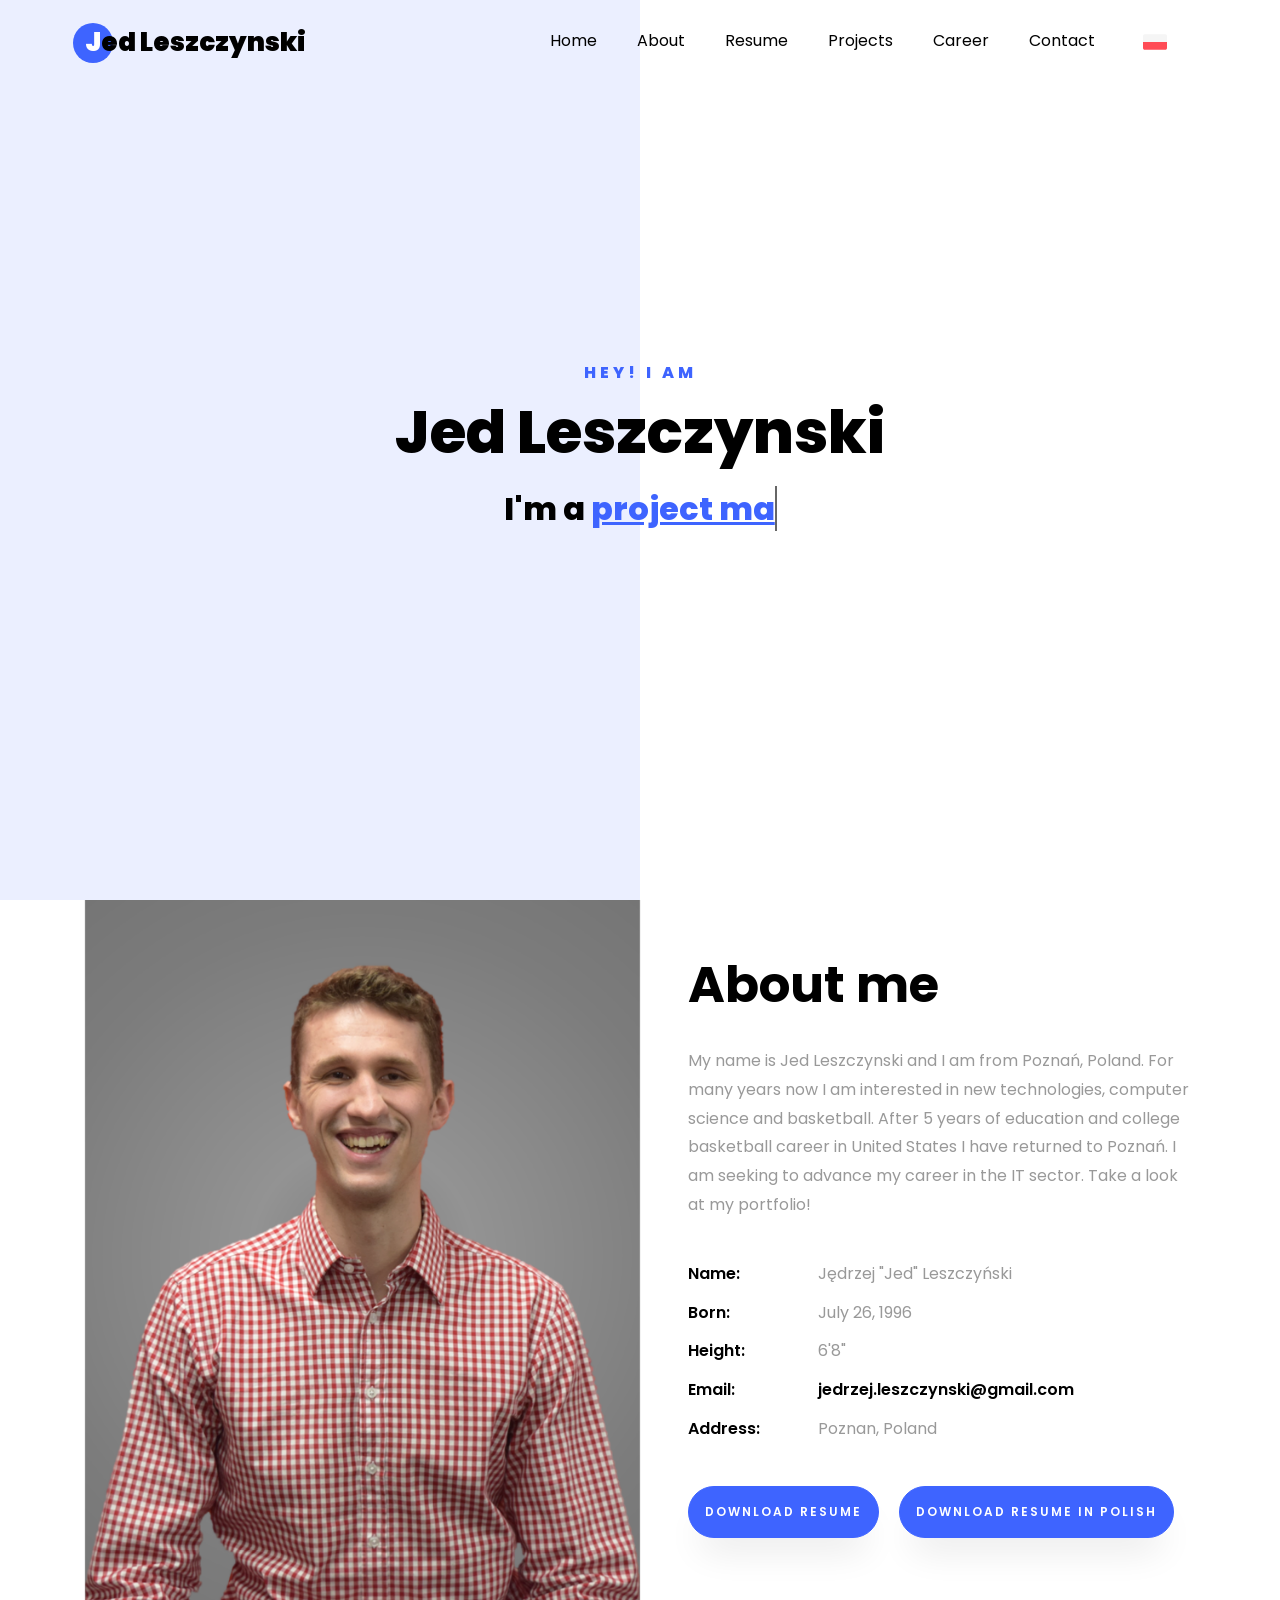
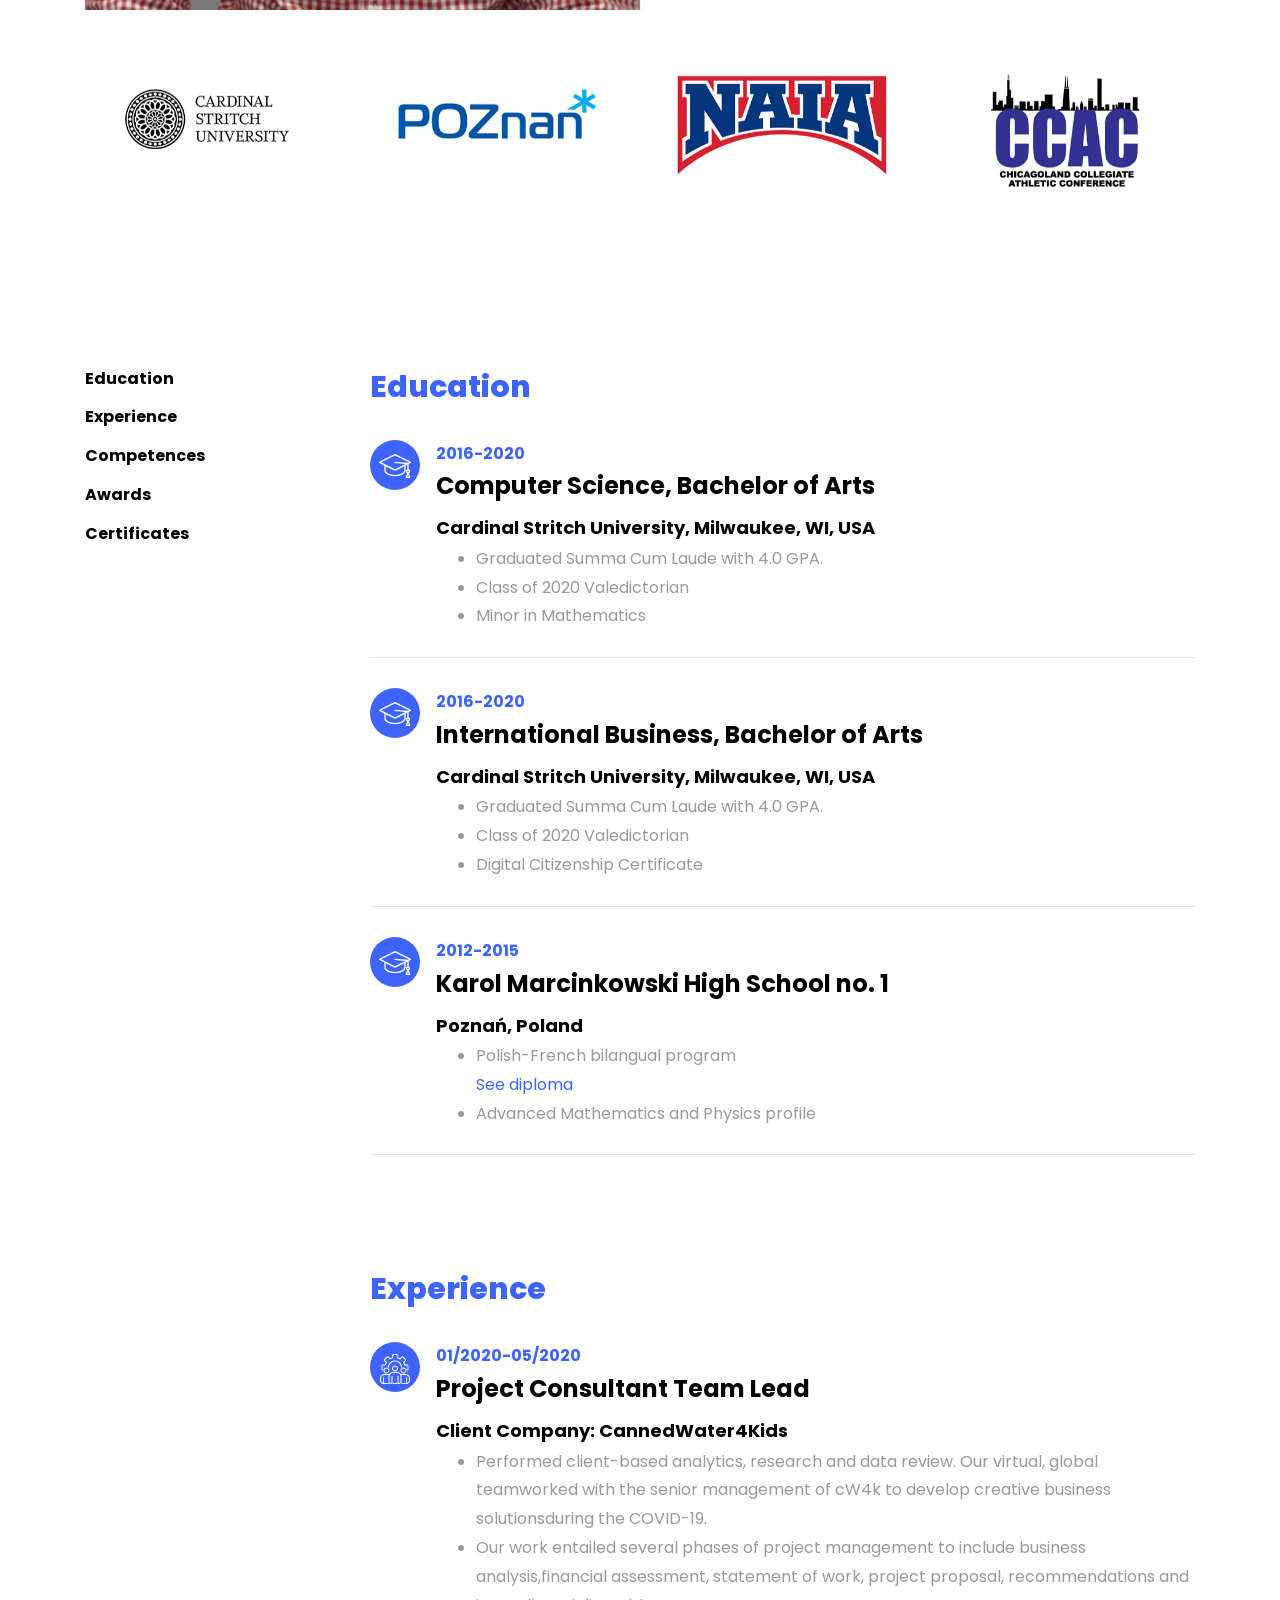
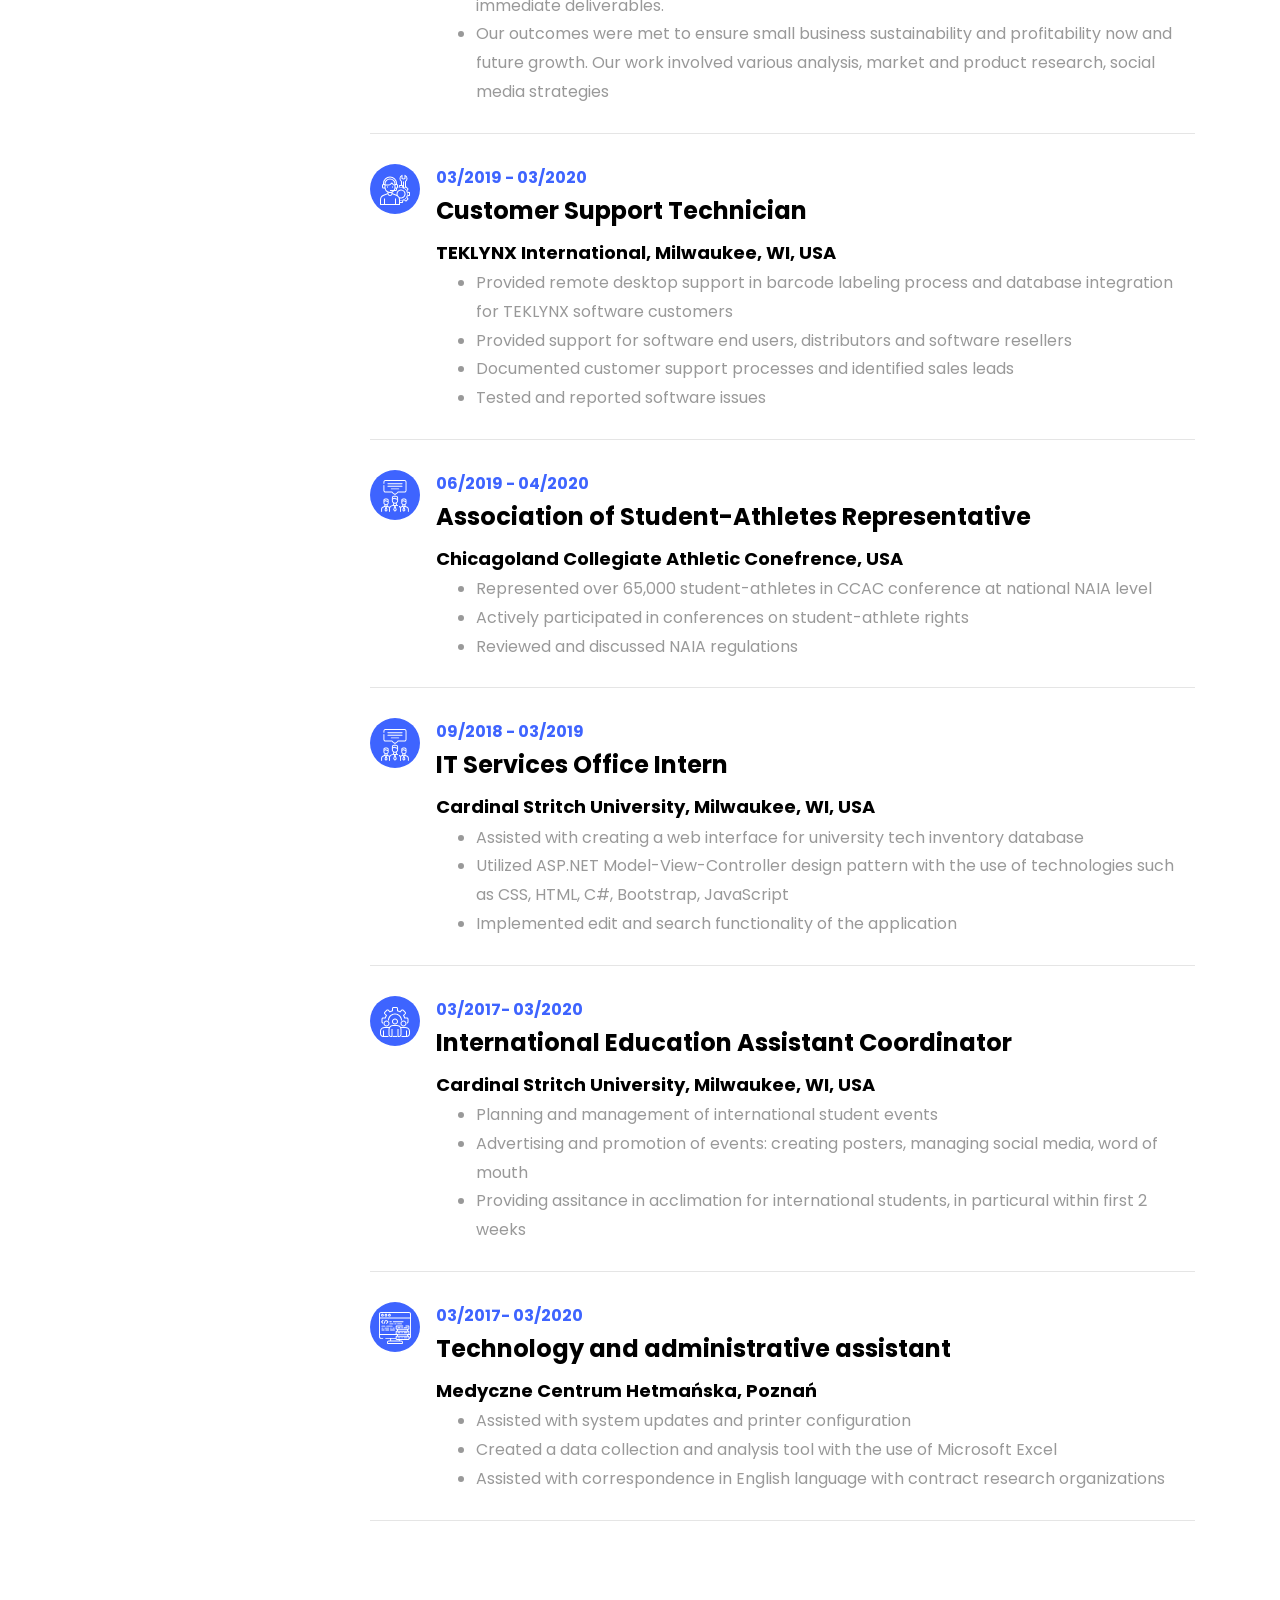
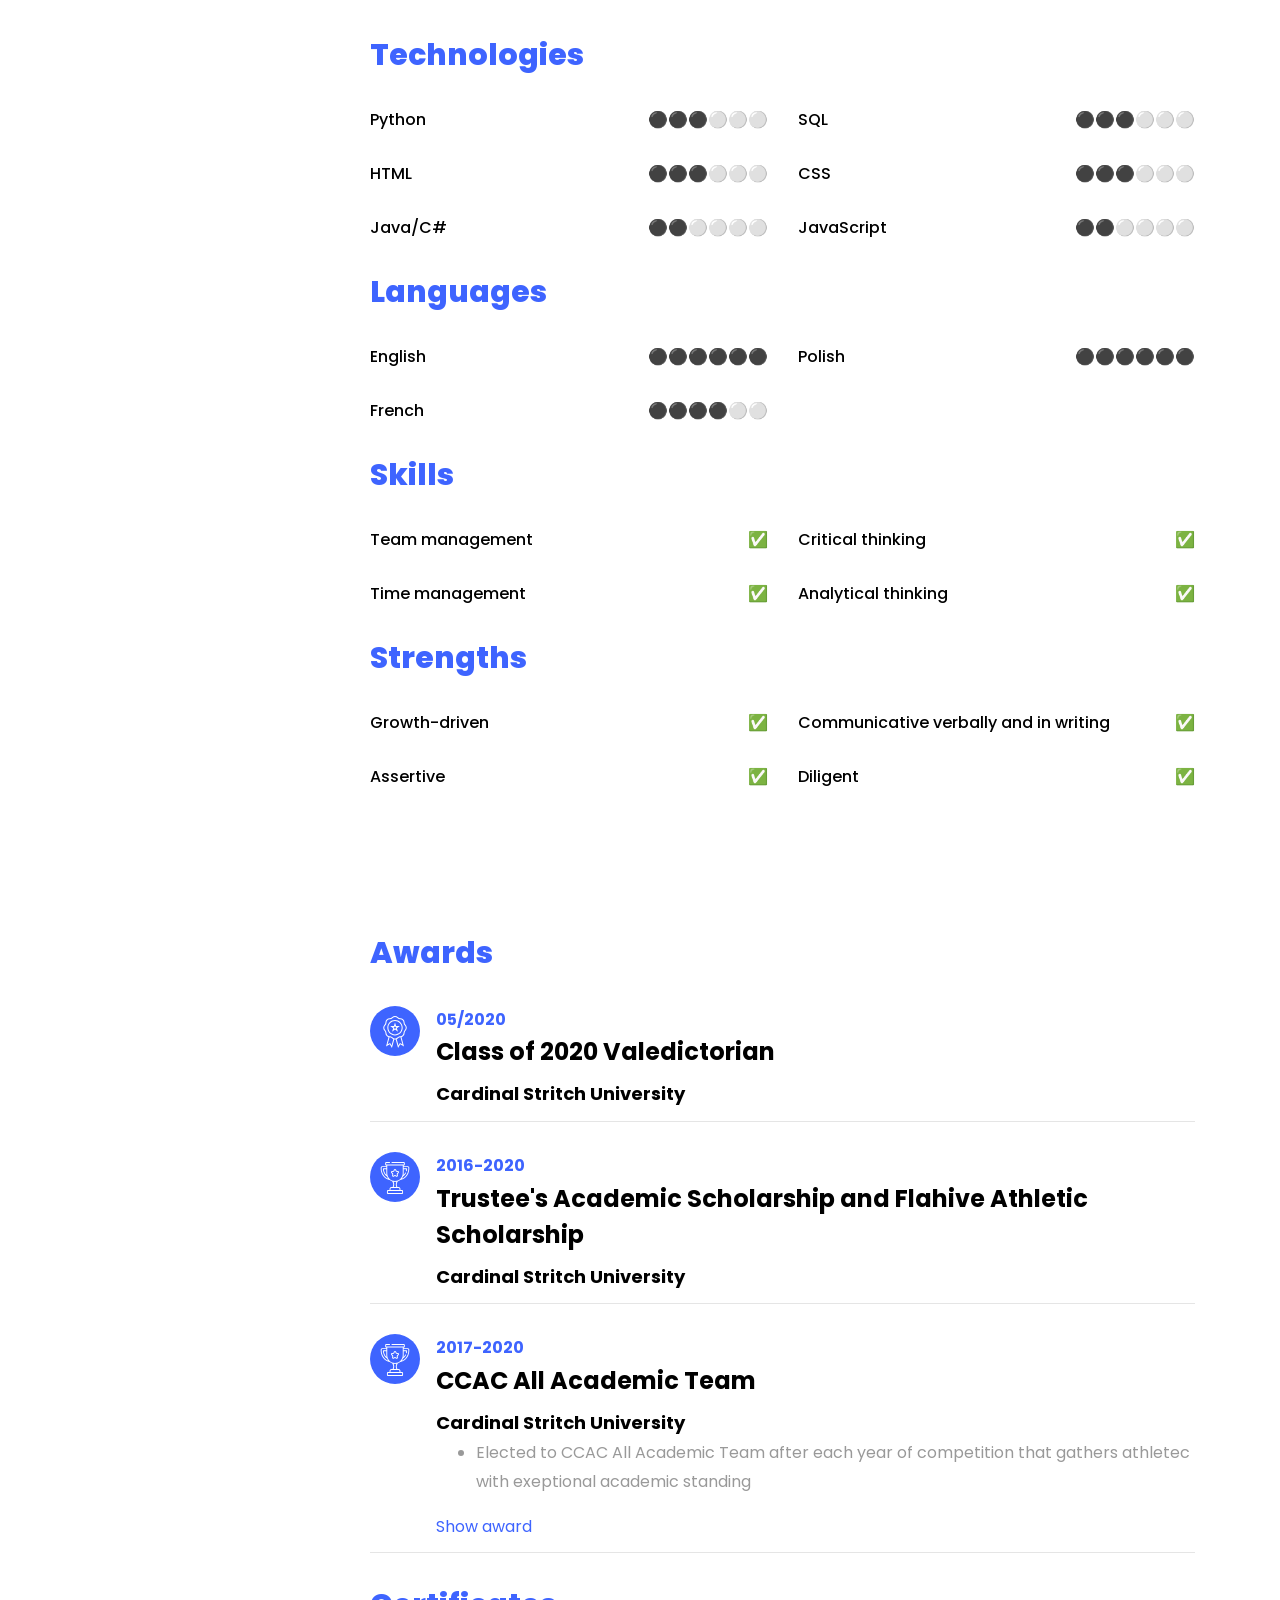
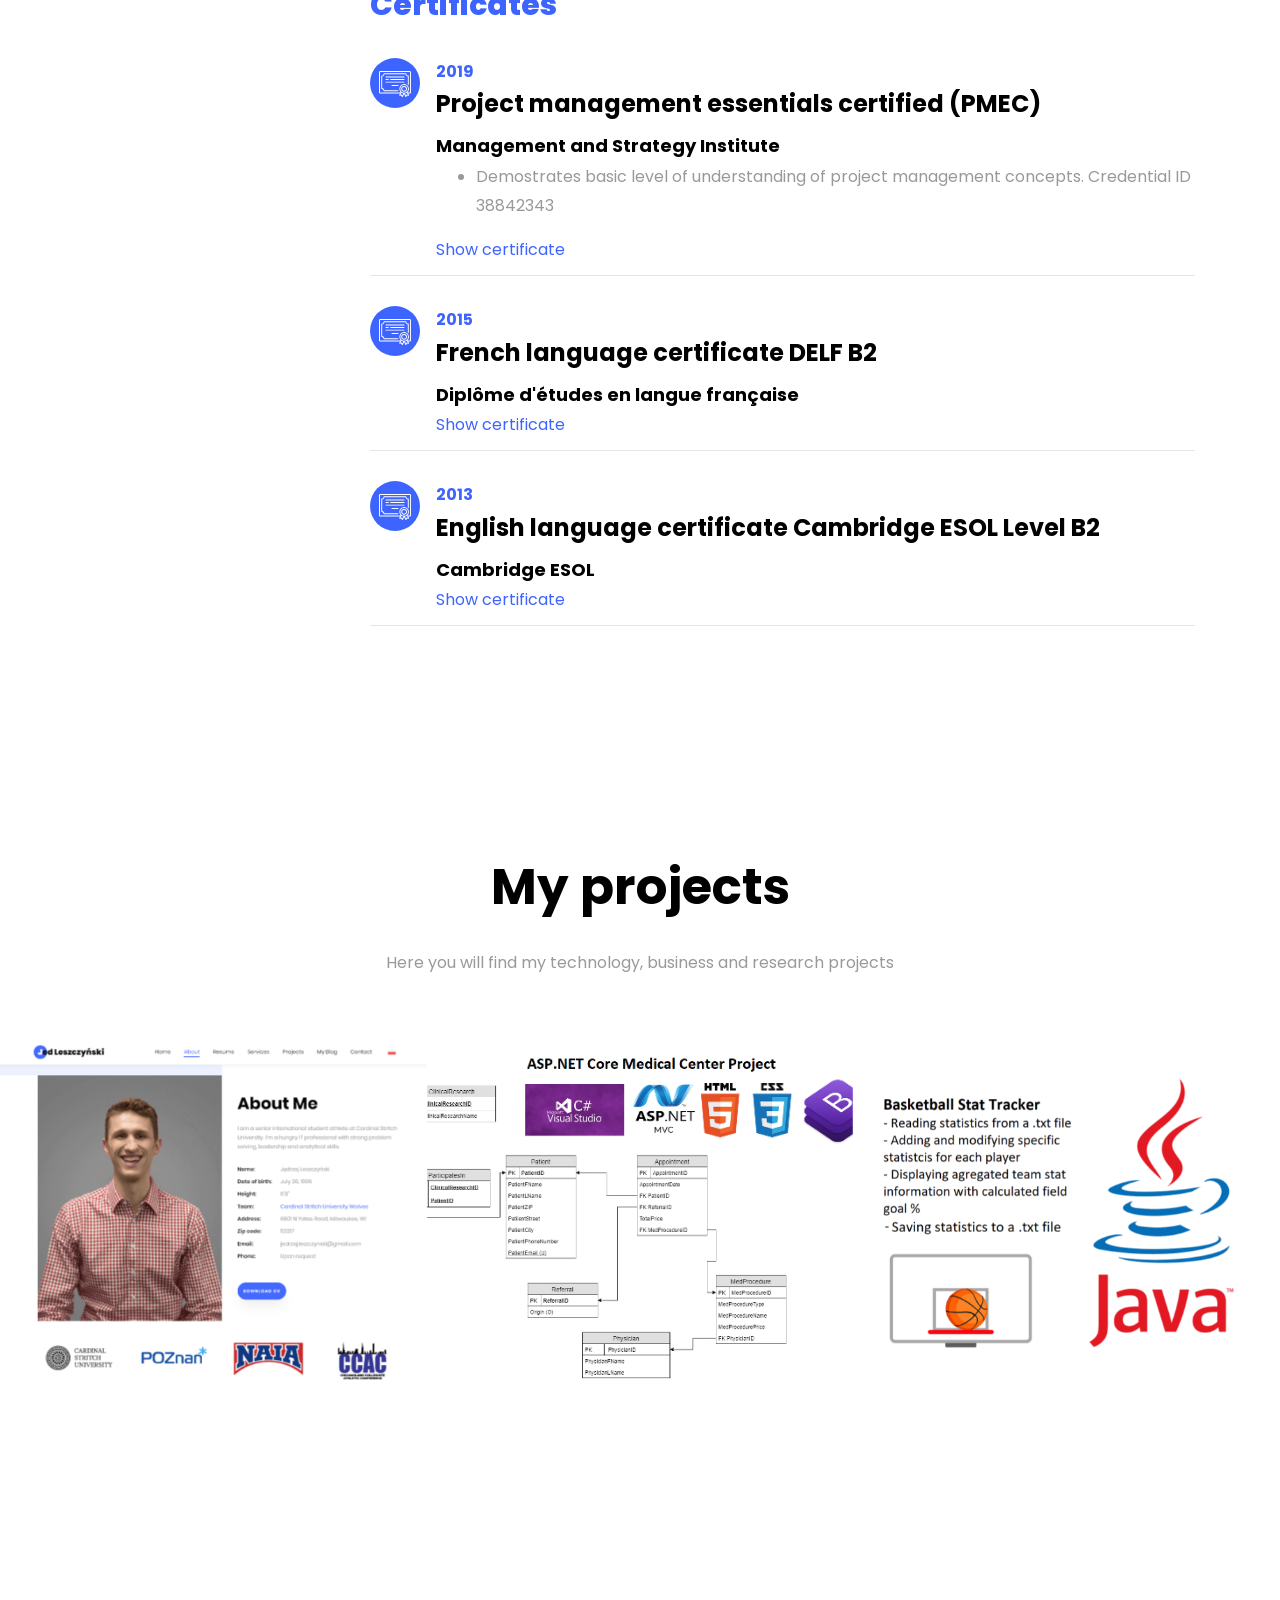
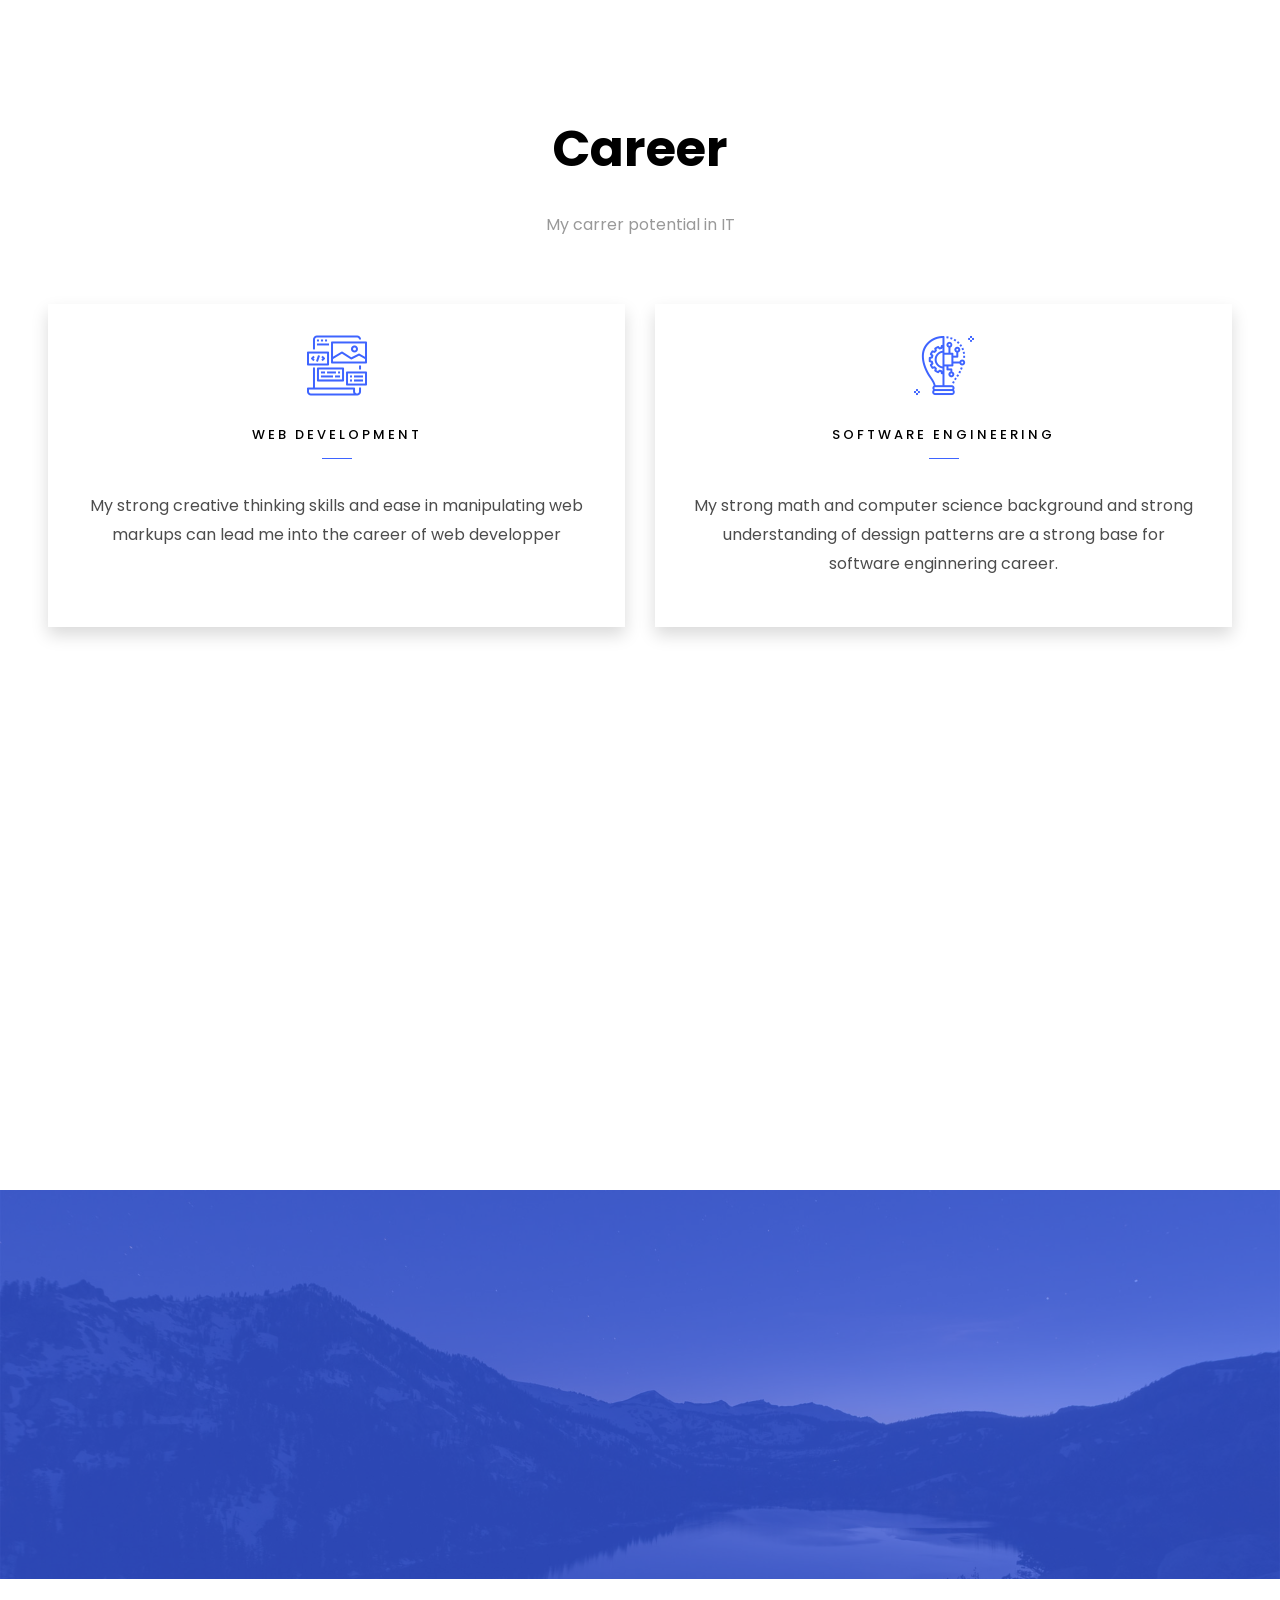
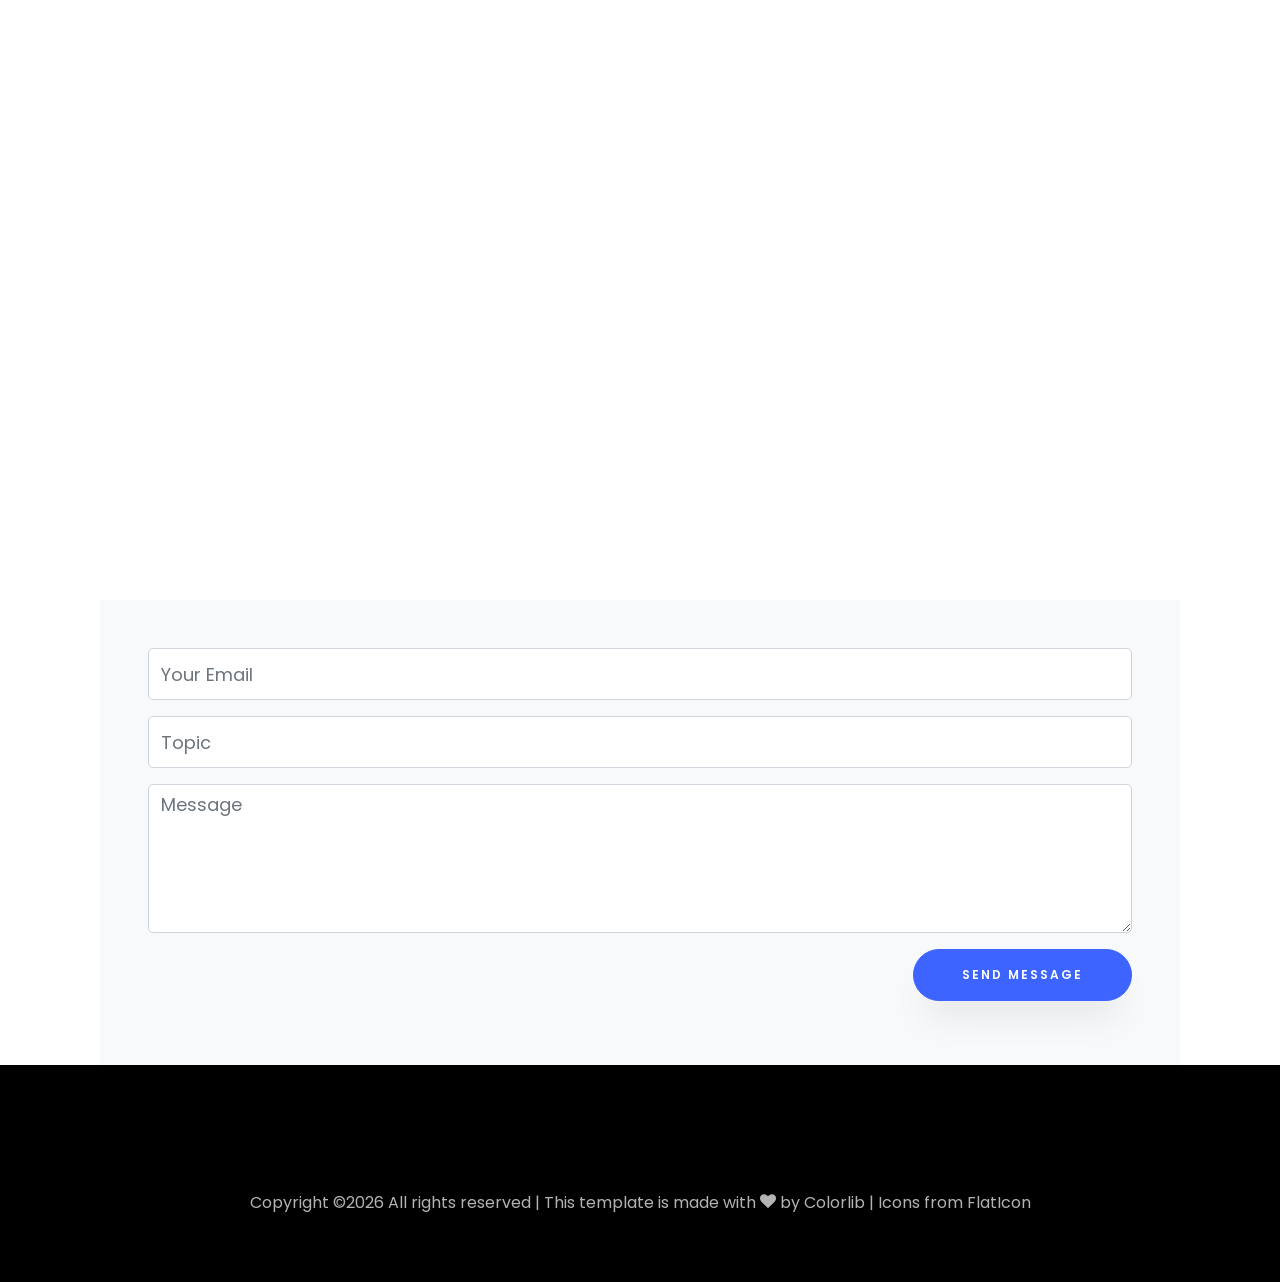
<file: index.html>
<!DOCTYPE html>
<html lang="en">
  <head>
    <title>Jed Leszczynski - Portfolio</title>
    <meta charset="utf-8">
    <meta name="viewport" content="width=device-width, initial-scale=1, shrink-to-fit=no">
    
    <link href="https://fonts.googleapis.com/css?family=Poppins:100,200,300,400,500,600,700,800,900" rel="stylesheet">

    <link rel="stylesheet" href="css/open-iconic-bootstrap.min.css">
    <link rel="stylesheet" href="css/animate.css">
    
    <link rel="stylesheet" href="css/owl.carousel.min.css">
    <link rel="stylesheet" href="css/owl.theme.default.min.css">
    <link rel="stylesheet" href="css/magnific-popup.css">

    <link rel="stylesheet" href="css/aos.css">

    <link rel="stylesheet" href="css/ionicons.min.css">
    
    <link rel="stylesheet" href="css/flaticon.css">
    <link rel="stylesheet" href="css/icomoon.css">
	<link rel="stylesheet" href="css/style.css">
	<link rel="icon" href="images/icons/jedrzej.png">

  </head>
  <body data-spy="scroll" data-target=".site-navbar-target" data-offset="300">
	  
	  
    <nav class="navbar navbar-expand-lg navbar-dark ftco_navbar ftco-navbar-light site-navbar-target" id="ftco-navbar">
	    <div class="container">
		  <a class="navbar-brand" href="index.html"><span>J</span>ed Leszczynski</a>
	      <button class="navbar-toggler js-fh5co-nav-toggle fh5co-nav-toggle" type="button" data-toggle="collapse" data-target="#ftco-nav" aria-controls="ftco-nav" aria-expanded="false" aria-label="Toggle navigation">
	        <span class="oi oi-menu"></span> Menu
	      </button>

	      <div class="collapse navbar-collapse" id="ftco-nav">
	        <ul class="navbar-nav nav ml-auto">
	          <li class="nav-item"><a href="#home-section" class="nav-link"><span>Home</span></a></li>
	          <li class="nav-item"><a href="#about-section" class="nav-link"><span>About</span></a></li>
			  <li class="nav-item"><a href="#resume-section" class="nav-link"><span>Resume</span></a></li>
			  <li class="nav-item"><a href="#projects-section" class="nav-link"><span>Projects</span></a></li>
	          <li class="nav-item"><a href="#services-section" class="nav-link"><span>Career</span></a></li>
	          <!-- <li class="nav-item"><a href="#blog-section" class="nav-link"><span>Mój Blog</span></a></li> -->
			  <li class="nav-item"><a href="#contact-section" class="nav-link"><span>Contact</span></a></li>
			<li class="nav-item"><a href="pl-index.html" class="nav-link"><span><img src="images/icons/poland.svg" alt="pl" style="width:40px;height:24px;"></span></a></li>
	        </ul>
	      </div>
	    </div>
	  </nav>
	  <section class="hero-wrap js-fullheight">
      <div class="overlay"></div>
      <div class="container">
        <div class="row no-gutters slider-text js-fullheight justify-content-center align-items-center">
          <div class="col-lg-8 col-md-6 ftco-animate d-flex align-items-center">
          	<div class="text text-center">
          		<span class="subheading">Hey! I am</span>
						  <h1>Jed Leszczynski</h1>
			  				<h2>I'm a
								  <span
								     class="txt-rotate"
								     data-period="2000"
								     data-rotate='[ " project manager.", " programmer."," business analyst." ]'></span>
								</h2>
							</div>
            </div>
          </div>
        </div>
	  </div>


  <!-- <div  class="mouse">
		 	<a href="pl-index.html" class="mouse-icon" ">
					<div class="mouse-wheel"><span class="ion-ios-arrow-round-down"></span></div>
				</a>
			</div> -->
    </section>

    <section class="ftco-about img ftco-section ftco-no-pt ftco-no-pb" id="about-section">
    	<div class="container">
    		<div class="row d-flex no-gutters">
				<div class="align-items-center">
					<img class="img-fluid d-md-none" src="images/jed_shadowHQ.png">
				</div>
    			<div class="col-sm-12 col-md-6 col-lg-6 d-flex">
    				<div class="img-about img d-flex align-items-stretch">
						<div class="overlay"></div>
	    				<div class="img d-flex align-self-stretch align-items-center" style="background-image:url(images/jed_shadowHQ.png);">
	    				</div>
    				</div>
    			</div>
    			<div class="col-md-6 col-lg-6 pl-md-5 py-5">
    				<div class="row justify-content-start pb-3">
		          <div class="col-md-12 heading-section ftco-animate">
		          	<h1 class="big">About me</h1>
		            <h2 class="mb-4">About me</h2>
		            <p> My name is Jed Leszczynski and I am from Poznań, Poland. For many years now 
						I am interested in new technologies, computer science and basketball.
						After 5 years of education and college basketball career in United States I have returned to Poznań. I am seeking to advance my career in the IT sector.
						Take a look at my portfolio!
					</p>
		            <ul class="about-info mt-4 px-md-0 px-2">
		            	<li class="d-flex"><span>Name:</span> <span>Jędrzej "Jed" Leszczyński</span></li>
						<li class="d-flex"><span>Born:</span> <span>July 26, 1996</span></li>
						<li class="d-flex"><span>Height:</span><span>6'8"</span></li>
						<li class="d-flex"><span>Email:</span><span><a href="mailto:jedrzej.leszczynski@gmail.com" target=_blank ><span onmouseover="this.style.textDecoration = 'underline'" onmouseout="this.style.textDecoration = 'none'">jedrzej.leszczynski@gmail.com</span></a></li>
						<!-- <li class="d-flex"><span>Drużyna:</span><span><a href="https://stritchwolves.com/sports/mens-basketball" target=_blank ><span onmouseover="this.style.textDecoration = 'underline'" onmouseout="this.style.textDecoration = 'none'">Cardinal Stritch University Wolves</span></a></li> -->
						<li class="d-flex"><span>Address:</span> <span>Poznan, Poland</span></li>
		            </ul>
		          </div>
		        </div>
	          <div class="counter-wrap ftco-animate d-flex mt-md-3">
              <div class="text">
				<p><a href="docs/Jed_Leszczynski_Resume_ENG_US-LETTER.pdf" target="_blank" class="btn btn-primary py-3 px-3 mb-2">Download resume</a><span >&emsp;</span><a href="docs/Jedrzej_Leszczynski_CV_PL_A4.pdf" target="_blank" class="btn btn-primary py-3 px-3 mb-2">Download resume in polish</a></p>
              </div>
	          </div>
	        </div>
        </div>
    	</div>
    </section>

    <section class="ftco-section ftco-partner">
    	<div class="container">
    		<div class="row">
    			<div class="col-lg d-flex  ftco-animate">
    				<a target=_blank href="http://stritch.edu/" class="partner"><img src="images/logos/stritch2.png" class="img-fluid" alt="stritchlogo"></a>
    			</div>
    			<div class="col-lg d-flex   ftco-animate">
    				<a target=_blank href="https://www.poznan.pl/" class="partner"><img src="images/logos/poznan2.png" class="img-fluid" alt="poznanlogo"></a>
    			</div>
    			<div class="col-lg d-flex  ftco-animate">
    				<a target=_blank href="https://www.naia.org/" class="partner"><img src="images/logos/naia2.png" class="img-fluid" alt="naialogo"></a>
    			</div>
    			<div class="col-lg d-flex  ftco-animate">
    				<a target=_blank href="http://www.ccacsports.com/" class="partner"><img src="images/logos/ccac.png" class="img-fluid" alt="ccaclogo"></a>
    			</div>
    			<!-- <div class="col-sm ftco-animate">
    				<a href="#" class="partner"><img src="images/partner-5.png" class="img-fluid" alt="Colorlib Template"></a>
    			</div> -->
    		</div>
    	</div>
    </section>

    <section class="ftco-section ftco-no-pb goto-here" id="resume-section">
    	<div class="container">
    		<div class="row">
    			<div class="col-md-3">
				    <nav id="navi">
					    <ul>
					      <li><a href="#page-1">Education</a></li>
					      <li><a href="#page-2">Experience</a></li>
						  <li><a href="#page-3">Competences</a></li>
						  <li><a href="#page-4">Awards</a></li>
						  <li><a href="#page-5">Certificates</a></li>
						  
					    </ul>
					  </nav>
					</div>
					<div class="col-md-9">
					  <div id="page-1" class= "page one">
					  	<h2 class="heading">Education</h2>
					    <div class="resume-wrap d-flex ftco-animate">
					    	<div class="icon d-flex align-items-center justify-content-center">
								<span> <img src="images/icons/mortarboardwhite.svg" style="width:32px;height:32px;"> </span>
					    		<!-- <span class="flaticon-graduation"></span> -->
					    	</div>
					    	<div class="text pl-3">
		    					<span class="date">2016-2020</span>
								<h2>Computer Science, Bachelor of Arts</h2>
								<span class="position">Cardinal Stritch University, Milwaukee, WI, USA</span>
								<ul>
									<li>Graduated Summa Cum Laude with 4.0 GPA.</li>
									<li>Class of 2020 Valedictorian</li>
									<li>Minor in Mathematics</li>
								</ul>
	    					</div>
						</div>
						   <div class="resume-wrap d-flex ftco-animate">
					    	<div class="icon d-flex align-items-center justify-content-center">
								<span> <img src="images/icons/mortarboardwhite.svg" style="width:32px;height:32px;"> </span>
					    		<!-- <span class="flaticon-graduation"></span> -->
					    	</div>
					    	<div class="text pl-3">
		    					<span class="date">2016-2020</span>
								<h2>International Business, Bachelor of Arts</h2>
								<span class="position">Cardinal Stritch University, Milwaukee, WI, USA</span>
								<ul>
									<li>Graduated Summa Cum Laude with 4.0 GPA.</li>
									<li>Class of 2020 Valedictorian</li>
									<li>Digital Citizenship Certificate </li>
								</ul>
	    					</div>
						</div>
						<div class="resume-wrap d-flex ftco-animate">
					    	<div class="icon d-flex align-items-center justify-content-center">
								<span> <img src="images/icons/mortarboardwhite.svg" style="width:32px;height:32px;"> </span>
					    		<!-- <span class="flaticon-graduation"></span> -->
					    	</div>
					    	<div class="text pl-3">
		    					<span class="date">2012-2015</span>
								<h2>Karol Marcinkowski High School no. 1</h2>
								<span class="position">Poznań, Poland</span>
								<ul>
									<li>Polish-French bilangual program</li>
									<span><a href="docs/ETUDES_SECONDAIRE.pdf" target=_blank ><span onmouseover="this.style.textDecoration = 'underline'" onmouseout="this.style.textDecoration = 'none'">See diploma</span></a>
									<li>Advanced Mathematics and Physics profile</li>
								</ul>
	    					</div>
	    				</div>
					  </div>

					  <div id="page-2" class= "page two">
					  	<h2 class="heading">Experience</h2>
						<div class="resume-wrap d-flex ftco-animate">
	    					<div class="icon d-flex align-items-center justify-content-center">
								<!-- <span class="flaticon-ideas"></span> -->
								<span> <img src="images/icons/business-and-finance.svg" style="width:32px;height:32px;"> </span>
					    	</div>
					    	<div class="text pl-3">
		    					<span class="date">01/2020-05/2020</span>
		    					<h2>Project Consultant Team Lead</h2>
		    					<span class="position">Client Company: CannedWater4Kids</span>
								<ul>
									<li>Performed client-based analytics, research and data review. Our virtual, global teamworked with the senior management of cW4k 
									to develop creative business solutionsduring the COVID-19. </li>
									<li>Our work entailed several phases of project management to include business analysis,financial assessment, statement of work, project proposal, recommendations and immediate deliverables.</li>
									<li>Our outcomes were met to ensure small business sustainability and profitability now and future growth. Our work involved various analysis, market and product research, social media strategies</li>
								</ul>
							</div>
	    				</div>
					    <div class="resume-wrap d-flex ftco-animate">
					    	<div class="icon d-flex align-items-center justify-content-center">
								<!-- <span class="flaticon-ideas"></span> -->
								<span> <img src="images/icons/consulwhite.svg" style="width:32px;height:32px;"> </span>

					    	</div>
					    	<div class="text pl-3">
		    					<span class="date">03/2019 - 03/2020</span>
		    					<h2>Customer Support Technician</h2>
		    					<span class="position">TEKLYNX International, Milwaukee, WI, USA</span>
		    					<ul>
									<li> Provided remote desktop support in barcode labeling process
										and database integration for TEKLYNX software customers</li>
									<li> Provided support for software end users, distributors and software resellers </li>
									<li>Documented customer support processes and identified sales leads </li>
									<li>Tested and reported software issues</li>
								</ul>
		    				</div>
						</div>
	    				<div class="resume-wrap d-flex ftco-animate">
	    					<div class="icon d-flex align-items-center justify-content-center">
								<!-- <span class="flaticon-ideas"></span> -->
								<span> <img src="images/icons/user.svg" style="width:32px;height:32px;"> </span>

					    	</div>
					    	<div class="text pl-3">
		    					<span class="date">06/2019 - 04/2020</span>
		    					<h2>Association of Student-Athletes Representative</h2>
		    					<span class="position">Chicagoland Collegiate Athletic Conefrence, USA</span>
								<ul>
									<li>Represented over 65,000 student-athletes in CCAC conference at national NAIA level</li>
									<li>Actively participated in conferences on student-athlete rights</li>
									<li>Reviewed and discussed NAIA regulations</li>
								</ul>		  
							</div>
						</div>
						<div class="resume-wrap d-flex ftco-animate">
	    					<div class="icon d-flex align-items-center justify-content-center">
								<!-- <span class="flaticon-ideas"></span> -->
								<span> <img src="images/icons/user.svg" style="width:32px;height:32px;"> </span>

					    	</div>
					    	<div class="text pl-3">
		    					<span class="date">09/2018 - 03/2019</span>
		    					<h2>IT Services Office Intern</h2>
		    					<span class="position">Cardinal Stritch University, Milwaukee, WI, USA</span>
								<ul>
									<li>Assisted with creating a web interface for university tech inventory database</li>
									<li>Utilized ASP.NET Model-View-Controller design pattern with the use of technologies such as CSS, HTML, C#, Bootstrap, JavaScript</li>
									<li>Implemented edit and search functionality of the application</li>
								</ul>		    				
							</div>
	    				</div>
	    				<div class="resume-wrap d-flex ftco-animate">
	    					<div class="icon d-flex align-items-center justify-content-center">
								<span> <img src="images/icons/business-and-finance.svg" style="width:32px;height:32px;"> </span>
								<!-- <span class="flaticon-ideas"></span> -->
								
					    	</div>
					    	<div class="text pl-3">
		    					<span class="date">03/2017- 03/2020</span>
		    					<h2>International Education Assistant Coordinator</h2>
		    					<span class="position">Cardinal Stritch University, Milwaukee, WI, USA</span>
								<ul>
									<li>Planning and management of international student events</li>
									<li>Advertising and promotion of events: creating posters, 
										managing social media, word of mouth </li>
									<li>Providing assitance in acclimation for international students, in particural within first 2 weeks</li>
								</ul>
							</div>
	    				</div>
						<div class="resume-wrap d-flex ftco-animate">
	    					<div class="icon d-flex align-items-center justify-content-center">
								<span> <img src="images/icons/datawhite.svg" style="width:32px;height:32px;"> </span>
					    		<!-- <span class="flaticon-innovation"></span> -->
					    	</div>
					    	<div class="text pl-3">
		    					<span class="date">03/2017- 03/2020</span>
		    					<h2>Technology and administrative assistant</h2>
		    					<span class="position">Medyczne Centrum Hetmańska, Poznań</span>
								<ul>
									<li>Assisted with system updates and printer configuration </li>
									<li>Created a data collection and analysis tool with the use of Microsoft Excel</li>
									<li>Assisted with correspondence in English language with contract research organizations</li>
								</ul>
							</div>
	    				</div>
					  </div>
					  <div id="page-3" class= "page three">
						  <h2 class="heading">Technologies</h2>
						  <div class="row">
							<div class="col-md-6 animate-box">
								<div class="progress-wrap ftco-animate">
									<h3>Python <span style=float:right;> &#9899;&#9899;&#9899;&#9898;&#9898;&#9898; </span></h3>
								</div>
							</div>
							<div class="col-md-6 animate-box">
								<div class="progress-wrap ftco-animate">
									<h3>SQL <span style=float:right;> &#9899;&#9899;&#9899;&#9898;&#9898;&#9898; </span></h3>
								</div>
							</div>
							<div class="col-md-6 animate-box">
								<div class="progress-wrap ftco-animate">
									<h3>HTML<span style=float:right;> &#9899;&#9899;&#9899;&#9898;&#9898;&#9898; </span></h3>
								</div>
							</div>
							<div class="col-md-6 animate-box">
								<div class="progress-wrap ftco-animate">
									<h3>CSS <span style=float:right;> &#9899;&#9899;&#9899;&#9898;&#9898;&#9898; </span></h3>
								</div>
							</div>
							<div class="col-md-6 animate-box">
								<div class="progress-wrap ftco-animate">
									<h3>Java/C# <span style=float:right;> &#9899;&#9899;&#9898;&#9898;&#9898;&#9898; </span></h3>
								</div>
							</div>
							<div class="col-md-6 animate-box">
								<div class="progress-wrap ftco-animate">
									<h3>JavaScript<span style=float:right;> &#9899;&#9899;&#9898;&#9898;&#9898;&#9898; </span></h3>
								</div>
							</div>
							 
						</div>
						<h2 class="heading">Languages</h2>
						<div class="row">
							<div class="col-md-6 animate-box">
								<div class="progress-wrap ftco-animate">
									<h3>English <span style=float:right;> &#9899;&#9899;&#9899;&#9899;&#9899;&#9899; </span></h3>
								</div>
							</div>
							<div class="col-md-6 animate-box">
								<div class="progress-wrap ftco-animate">
									<h3>Polish <span style=float:right;> &#9899;&#9899;&#9899;&#9899;&#9899;&#9899;  </span></h3>
								</div>
							</div>
							<div class="col-md-6 animate-box">
								<div class="progress-wrap ftco-animate">
									<h3>French<span style=float:right;> &#9899;&#9899;&#9899;&#9899;&#9898;&#9898; </span></h3>
								</div>
							</div>
						</div>

					  	<h2 class="heading">Skills</h2>
					  	<div class="row">
							  
					  		<div class="col-md-6 animate-box">
									<div class="progress-wrap ftco-animate">
										<h3> Team management<span style=float:right;>&#9989;</h3>
									</div>
							</div>
							<div class="col-md-6 animate-box">
								<div class="progress-wrap ftco-animate">
									<h3> Critical thinking<span style=float:right;>&#9989;</h3>
								</div>
							</div>
							<div class="col-md-6 animate-box">
								<div class="progress-wrap ftco-animate">
									<h3> Time management<span style=float:right;>&#9989;</h3>
								</div>
							</div>
							<div class="col-md-6 animate-box">
								<div class="progress-wrap ftco-animate">
									<h3> Analytical thinking <span style=float:right;>&#9989;</h3>
								</div>
							</div>
							
						  </div>
						  <h2 class="heading">Strengths</h2>
							<div class=row>
								<div class="col-md-6 animate-box">
									<div class="progress-wrap ftco-animate">
										<h3> Growth-driven <span style=float:right;>&#9989;</h3>
									</div>
								</div>
								<div class="col-md-6 animate-box">
									<div class="progress-wrap ftco-animate">
										<h3> Communicative verbally and in writing <span style=float:right;>&#9989;</h3>
									</div>
								</div>
								<div class="col-md-6 animate-box">
									<div class="progress-wrap ftco-animate">
										<h3> Assertive <span style=float:right;>&#9989;</h3>
									</div>
								</div>
								<div class="col-md-6 animate-box">
									<div class="progress-wrap ftco-animate">
										<h3> Diligent <span style=float:right;>&#9989;</h3>
									</div>
								</div>
							</div>
					  </div>
					  <div id="page-4" class= "page four">
					    <h2 class="heading">Awards</h2>
						<div class="resume-wrap d-flex ftco-animate">
					    	<div class="icon d-flex align-items-center justify-content-center">
								<span> <img src="images/icons/valedictorian.svg" style="width:32px;height:32px;"> </span>
					    	</div>
					    	<div class="text pl-3">
		    					<span class="date">05/2020</span>
		    					<h2> Class of 2020 Valedictorian</h2>
								<span class="position">Cardinal Stritch University</span>
	    					</div>
	    				</div>
					    <div class="resume-wrap d-flex ftco-animate">
					    	<div class="icon d-flex align-items-center justify-content-center">
								<span> <img src="images/icons/cup.svg" style="width:32px;height:32px;"> </span>
					    	</div>
					    	<div class="text pl-3">
		    					<span class="date">2016-2020</span>
		    					<h2> Trustee's Academic Scholarship and Flahive Athletic Scholarship </h2>
								<span class="position">Cardinal Stritch University</span>
								<!-- <ul>
									<li>Awarded with basketball and academic scholarship </li>
								</ul> -->
	    					</div>
	    				</div>
	    				<div class="resume-wrap d-flex ftco-animate">
	    					<div class="icon d-flex align-items-center justify-content-center">
								<span> <img src="images/icons/cup.svg" style="width:32px;height:32px;"> </span>

					    	</div>
					    	<div class="text pl-3">
		    					<span class="date">2017-2020</span>
		    					<h2>CCAC All Academic Team</h2>
								<span class="position">Cardinal Stritch University</span>
								<ul>
									<li>Elected to CCAC All Academic Team after each year of competition that gathers athletec with exeptional academic standing </li>
								</ul>
								<span><a href="docs/CCAC.pdf" target=_blank ><span onmouseover="this.style.textDecoration = 'underline'" onmouseout="this.style.textDecoration = 'none'">Show award</span></a>

		    				</div>
	    				</div>
	    				<!-- <div class="resume-wrap d-flex ftco-animate">
	    					<div class="icon d-flex align-items-center justify-content-center">
					    		<span class="flaticon-ideas"></span>
					    	</div>
					    	<div class="text pl-3">
		    					<span class="date">2014-2015</span>
		    					<h2>Top 4 Web Tester</h2>
		    					<span class="position">Cambridge University</span>
		    					<p>A small river named Duden flows by their place and supplies it with the necessary regelialia. It is a paradisematic country, in which roasted parts of sentences fly into your mouth.</p>
		    				</div>
	    				</div> -->
	    				<!-- <div class="resume-wrap d-flex ftco-animate">
	    					<div class="icon d-flex align-items-center justify-content-center">
					    		<span class="flaticon-ideas"></span>
					    	</div>
					    	<div class="text pl-3">
		    					<span class="date">2014-2015</span>
		    					<h2>Art &amp; Creative Director</h2>
		    					<span class="position">Cambridge University</span>
		    					<p>A small river named Duden flows by their place and supplies it with the necessary regelialia. It is a paradisematic country, in which roasted parts of sentences fly into your mouth.</p>
		    				</div>
	    				</div> -->
					  </div>
					  <div id="page-5" class= "page five">
						<h2 class="heading">Certificates</h2>
						<div class="resume-wrap d-flex ftco-animate">
	    					<div class="icon d-flex align-items-center justify-content-center">
								<span> <img src="images/icons/certificate.svg" style="width:32px;height:32px;"> </span>
					    		<!-- <span class="flaticon-ideas"></span> -->
					    	</div>
					    	<div class="text pl-3">
		    					<span class="date">2019</span>
		    					<h2>Project management essentials certified (PMEC)</h2>
								<span class="position">Management and Strategy Institute</span>
								<ul>
									<li>Demostrates basic level of understanding of project management concepts. Credential ID 38842343</li>
								</ul>
								<span><a href="docs/PMEC.pdf" target=_blank ><span onmouseover="this.style.textDecoration = 'underline'" onmouseout="this.style.textDecoration = 'none'">Show certificate</span></a>
		    				</div>
						</div>
						<div class="resume-wrap d-flex ftco-animate">
					    	<div class="icon d-flex align-items-center justify-content-center">
								<span> <img src="images/icons/certificate.svg" style="width:32px;height:32px;"> </span>
					    	</div>
					    	<div class="text pl-3">
		    					<span class="date">2015</span>
		    					<h2>French language certificate DELF B2</h2>
								<span class="position"> Diplôme d'études en langue française</span>
								<br>
								<span><a href="docs/DELF_B2.pdf" target=_blank ><span onmouseover="this.style.textDecoration = 'underline'" onmouseout="this.style.textDecoration = 'none'">Show certificate</span></a>
							</span>
	    					</div>
						</div>
					    <div class="resume-wrap d-flex ftco-animate">
					    	<div class="icon d-flex align-items-center justify-content-center">
								<span> <img src="images/icons/certificate.svg" style="width:32px;height:32px;"> </span>
					    	</div>
					    	<div class="text pl-3">
		    					<span class="date">2013</span>
		    					<h2>English language certificate Cambridge ESOL Level B2</h2>
								<span class="position">Cambridge ESOL</span>
								<br>
								<span><a href="docs/ESOL_B2.pdf" target=_blank ><span onmouseover="this.style.textDecoration = 'underline'" onmouseout="this.style.textDecoration = 'none'">Show certificate</span></a>
							</span>
							</div>
						</div>
					  </div>
					</div>
			  </div>
    	</div>
    </section>
    <section class="ftco-section ftco-project" id="projects-section">
    	<div class="container-fluid px-md-0">
    		<div class="row no-gutters justify-content-center pb-5">
          <div class="col-md-12 heading-section text-center ftco-animate">
          	<h1 class="big big-2">Projects</h1>
            <h2 class="mb-4">My projects</h2>
            <p>Here you will find my technology, business and research projects</p>
          </div>
        </div>
    		<div class="row no-gutters">
  				<div class="col-md-4">
    				<div class="project img ftco-animate d-flex justify-content-center align-items-center" style="background-image: url(images/projects/Responisve_Personal_Portfolio.png);">
    					<div class="overlay"></div>
	    				<div class="text text-center p-4">
							<h3 class="project-name">Responsive Personal Portfolio</h3>
							<a href="#" target="_blank"><span onmouseover="this.style.textDecoration = 'underline'" onmouseout="this.style.textDecoration = 'none'">Go to the website</span></a><br>
							<a href="https://github.com/jedleszczynski/" target="_blank"><span onmouseover="this.style.textDecoration = 'underline'" onmouseout="this.style.textDecoration = 'none'">Open Github Repository</span></a>
	    				</div>
    				</div>
				</div>
				
				<div class="col-md-4">
    				<div class="project img ftco-animate d-flex justify-content-center align-items-center" style="background-image: url(images/projects/dotnetcore.png);">
    					<div class="overlay"></div>
	    				<div class="text text-center p-4">
							<h3 class="project-name">ASP .NET Core Medical Center Project</h3>
							<a href="https://github.com/jedleszczynski/.NETCoreMedicalCenter" target="_blank"><span onmouseover="this.style.textDecoration = 'underline'" onmouseout="this.style.textDecoration = 'none'">Open Github Repository</span></a>
	    				</div>
    				</div>
  				</div>  
				<div class="col-md-4">
    				<div class="project img ftco-animate d-flex justify-content-center align-items-center" style="background-image: url(images/projects/java.png);">
    					<div class="overlay"></div>
	    				<div class="text text-center p-4">
							<h3 class="project-name">Java Basketball Stat Tracker</h3>
							<a href="https://github.com/jedleszczynski/BasketballStatTracker" target="_blank"><span onmouseover="this.style.textDecoration = 'underline'" onmouseout="this.style.textDecoration = 'none'">Open Github Repository</span></a>
	    				</div>
    				</div>
				</div>
    			<!-- <div class="col-md-4">
    				<div class="project img ftco-animate d-flex justify-content-center align-items-center" style="background-image: url(images/work-4.jpg);">
    					<div class="overlay"></div>
	    				<div class="text text-center p-4">
	    					<h3><a href="#">Branding &amp; Illustration Design</a></h3>
	    					<span>Web Design</span>
	    				</div>
    				</div>
    			</div>
    			<div class="col-md-4">
    				<div class="project img ftco-animate d-flex justify-content-center align-items-center" style="background-image: url(images/work-5.jpg);">
    					<div class="overlay"></div>
	    				<div class="text text-center p-4">
	    					<h3><a href="#">Branding &amp; Illustration Design</a></h3>
	    					<span>Web Design</span>
	    				</div>
    				</div>
    			</div>
    			<div class="col-md-4">
    				<div class="project img ftco-animate d-flex justify-content-center align-items-center" style="background-image: url(images/work-6.jpg);">
    					<div class="overlay"></div>
	    				<div class="text text-center p-4">
	    					<h3><a href="#">Branding &amp; Illustration Design</a></h3>
	    					<span>Web Design</span>
	    				</div>
    				</div>
    			</div> -->
    		</div>
    	</div>
	</section>
	

    <!-- <section class="ftco-section ftco-no-pt ftco-no-pb ftco-counter img" id="section-counter"> -->
    	<!-- <div class="container-fluid px-md-5"> -->
				<!-- <div class="row d-md-flex align-items-center"> -->
          <!-- <div class="col-md d-flex justify-content-center counter-wrap ftco-animate"> -->
            <!-- <div class="block-18 shadow"> -->
              <!-- <div class="text"> -->
                <!-- <strong class="number" data-number="3">0</strong> -->
                <!-- <span>Projects</span> -->
              <!-- </div> -->
            <!-- </div> -->
          <!-- </div> -->
          <!-- <div class="col-md d-flex justify-content-center counter-wrap ftco-animate"> -->
            <!-- <div class="block-18 shadow"> -->
              <!-- <div class="text"> -->
                <!-- <strong class="number" data-number="480">0</strong> -->
                <!-- <span>Project work hours</span> -->
              <!-- </div> -->
            <!-- </div> -->
          <!-- </div> -->
          <!-- <div class="col-md d-flex justify-content-center counter-wrap ftco-animate"> -->
            <!-- <div class="block-18 shadow"> -->
              <!-- <div class="text"> -->
                <!-- <strong class="number" data-number="14">0</strong> -->
                <!-- <span>Technologies used</span> -->
              <!-- </div> -->
            <!-- </div> -->
          <!-- </div> -->
          <!-- <div class="col-md d-flex justify-content-center counter-wrap ftco-animate"> -->
            <!-- <div class="block-18 shadow"> -->
              <!-- <div class="text"> -->
                <!-- <strong class="number" data-number="3">0</strong> -->
                <!-- <span>Years of professional experience</span> -->
              <!-- </div> -->
            <!-- </div> -->
          <!-- </div> -->
        <!-- </div> -->
      <!-- </div> -->
    <!-- </section> -->
	<section class="ftco-section" id="services-section">
    	<div class="container-fluid px-md-5">
    		<div class="row justify-content-center py-5 mt-5">
          		<div class="col-md-12 heading-section text-center ftco-animate">
          			<h1 class="big big-2">Career</h1>
            		<h2 class="mb-4">Career</h2>
            		<p>My carrer potential in IT</p>
          		</div>
        	</div>
    		<div class="row d-flex contact-info mb-5">
				<div class="col-md-6 text-center d-flex ftco-animate">
					<span href="#" class="services-1 shadow">
						<span class="icon">
							<i class="flaticon-web-design"></i>
						</span>
						<div class="desc">
							<h3 class="mb-5">Web Development</h3>
							<p>My strong creative thinking skills and ease in manipulating web markups can lead me into the career of web developper</p>
						</div>
					</span>
				</div>
					<!-- <div class="col-md-4 text-center d-flex ftco-animate">
						<a href="#" class="services-1 shadow">
							<span class="icon">
								<i class="flaticon-analysis"></i>
							</span>
							<div class="desc">
								<h3 class="mb-5">Web Design</h3>
								<p>A small river named Duden flows by their place and supplies it with the necessary regelialia.</p>
							</div>
						</a>
					</div> -->
					<div class="col-md-6 text-center d-flex ftco-animate">
						<span href="#" class="services-1 shadow">
							<span class="icon">
								<i class="flaticon-innovation"></i>
							</span>
							<div class="desc">
								<h3 class="mb-5">Software Engineering</h3>
								<p>My strong math and computer science background and strong understanding of dessign patterns are a strong base for software enginnering career.</p>
							</div>
						</span>
					</div>
					<div class="col-md-6 text-center d-flex ftco-animate">
						<span href="#" class="services-1 shadow">
							<span class="icon">
								<i class="flaticon-analysis"></i>
							</span>
							<div class="desc">
								<h3 class="mb-5">Business Analytics</h3>
								<p>My various technology and soft business skills will help me become a reliable business analyst.</p>
							</div>
						</span>
					</div>

					<div class="col-md-6 text-center d-flex ftco-animate">
						<span href="#" class="services-1 shadow">
							<span class="icon">
								<i class="flaticon-ux-design"></i>
							</span>
							<div class="desc">
								<h3 class="mb-5">IT Project Management</h3>
								<p>My international business expertise along with my team management experience are essential for becoming an eloquent project manager in IT</p>
							</div>
						</span>
					</div>
					<!-- <div class="col-md-4 text-center d-flex ftco-animate">
						<a href="#" class="services-1 shadow">
							<span class="icon">
								<i class="flaticon-ux-design"></i>
							</span>
							<div class="desc">
								<h3 class="mb-5">IT marketing</h3>
								<p>Moje doświadczenie w pomocy kienta i sprzedaży oprogramowania potwierdzaj moje umiejętności jako marketer produktów i usług IT.</p>
							</div>
						</a>
					</div> -->
					<!-- <div class="col-md-4 text-center d-flex ftco-animate">
						<a href="#" class="services-1 shadow">
							<span class="icon">
								<i class="flaticon-idea"></i>
							</span>
							<div class="desc">
								<h3 class="mb-5">Product Strategy</h3>
								<p>A small river named Duden flows by their place and supplies it with the necessary regelialia.</p>
							</div>
						</a>
					</div> -->
				</div>
    	</div>
    </section>

    <!-- <section class="ftco-section" id="blog-section">
      <div class="container">
        <div class="row justify-content-center mb-5 pb-5">
          <div class="col-md-7 heading-section text-center ftco-animate">
            <h1 class="big big-2">Blog</h1>
            <h2 class="mb-4">Our Blog</h2>
            <p>Far far away, behind the word mountains, far from the countries Vokalia and Consonantia</p>
          </div>
        </div>
        <div class="row d-flex">
          <div class="col-md-4 d-flex ftco-animate">
          	<div class="blog-entry justify-content-end">
              <a href="single.html" class="block-20" style="background-image: url('images/image_1.jpg');">
              </a>
              <div class="text mt-3 float-right d-block">
                <h3 class="heading"><a href="single.html">Why Lead Generation is Key for Business Growth</a></h3>
                <div class="d-flex align-items-center mb-3 meta">
	                <p class="mb-0">
	                	<span class="mr-2">Sept. 12, 2019</span>
	                	<a href="#" class="mr-2">Admin</a>
	                	<a href="#" class="meta-chat"><span class="icon-chat"></span> 3</a>
	                </p>
                </div>
                <p>A small river named Duden flows by their place and supplies it with the necessary regelialia.</p>
              </div>
            </div>
          </div>
          <div class="col-md-4 d-flex ftco-animate">
          	<div class="blog-entry justify-content-end">
              <a href="single.html" class="block-20" style="background-image: url('images/image_2.jpg');">
              </a>
              <div class="text mt-3 float-right d-block">
                <h3 class="heading"><a href="single.html">Why Lead Generation is Key for Business Growth</a></h3>
                <div class="d-flex align-items-center mb-3 meta">
	                <p class="mb-0">
	                	<span class="mr-2">Sept. 12, 2019</span>
	                	<a href="#" class="mr-2">Admin</a>
	                	<a href="#" class="meta-chat"><span class="icon-chat"></span> 3</a>
	                </p>
                </div>
                <p>A small river named Duden flows by their place and supplies it with the necessary regelialia.</p>
              </div>
            </div>
          </div>
          <div class="col-md-4 d-flex ftco-animate">
          	<div class="blog-entry">
              <a href="single.html" class="block-20" style="background-image: url('images/image_3.jpg');">
              </a>
              <div class="text mt-3 float-right d-block">
                <h3 class="heading"><a href="single.html">Why Lead Generation is Key for Business Growth</a></h3>
                <div class="d-flex align-items-center mb-3 meta">
	                <p class="mb-0">
	                	<span class="mr-2">Sept. 12, 2019</span>
	                	<a href="#" class="mr-2">Admin</a>
	                	<a href="#" class="meta-chat"><span class="icon-chat"></span> 3</a>
	                </p>
                </div>
                <p>A small river named Duden flows by their place and supplies it with the necessary regelialia.</p>
              </div>
            </div>
          </div>
        </div>
      </div>
    </section> -->

    <section class="ftco-section ftco-hireme img" style="background-image: url(images/bg_1.jpg)">
    	<div class="overlay"></div>
			<div class="container">
				<div class="row justify-content-center">
					<div class="col-md-7 ftco-animate text-center">
						<h2>I am  <span>available</span> to collaborate!</h2>
						<p>Are you looking for a business proffesional?</p>
						<p class="mb-0"><a href="#contact-section" class="btn btn-primary py-3 px-5">Hire me!</a></p>
					</div>
				</div>
			</div>
		</section>

    <section class="ftco-section contact-section ftco-no-pb" id="contact-section">
      <div class="container">
      	<div class="row justify-content-center mb-5 pb-3">
          <div class="col-md-7 heading-section text-center ftco-animate">
            <h1 class="big big-2">Contact</h1>
            <h2 class="mb-4">Contact</h2>
            <p>Do you have an offer to collaborate? Contact me!</p>
          </div>
        </div>
        <div class="row d-flex contact-info mb-5">
			<div class="col-md-6 col-lg-4 d-flex ftco-animate">
				<div class="align-self-stretch box text-center p-4 shadow">
					<div class="icon d-flex align-items-center justify-content-center">
						<span class="icon-paper-plane"></span>
					</div>
					<div>
						<h3 class="mb-4"> Email</h3>
					  <p><a href="mailto:jedrzej.leszczynski@gmail.com">jedrzej.leszczynski@gmail.com</a></p>
					</div>
				</div>
			</div>		
          <div class="col-md-6 col-lg-4 d-flex ftco-animate">
          	<div class="align-self-stretch box text-center p-4 shadow">
          		<div class="icon d-flex align-items-center justify-content-center">
          			<span class="icon-map-signs"></span>
          		</div>
          		<div>
	          		<h3 class="mb-4">Adres</h3>
		            <p>Poznań, Polska</p>
		          </div>
	          </div>
          </div>
          <div class="col-md-6 col-lg-4 d-flex ftco-animate">
          	<div class="align-self-stretch box text-center p-4 shadow">
          		<div class="icon d-flex align-items-center justify-content-center">
					<span><img style="width:42px;height:42px;" src="images/icons/in-white.svg"/>  </span><!-- 
          			<span class="icon-phone2"></span> -->
          		</div>
          		<div>
	          		<h3 class="mb-4">LinkedIn</h3>
		            <p><a href="https://www.linkedin.com/in/jed-leszczynski/">linkedin.com/in/jed-leszczynski</a></p>
	            </div>
	          </div>
          </div>
        </div>
		<div class="col-12 order-md-last d-flex mt-4">			
            <form method="POST" action="https://docs.google.com/forms/d/e/1FAIpQLSf76sJYp7TCgo039quqxy4iOUOZlA30uNWndtxeWFflvXXcpg/formResponse" class="bg-light p-4 p-md-5 contact-form">
              <div class="form-group">
                <input type="email" name="emailAddress" class="form-control" placeholder="Your Email" required>
              </div>
              <div class="form-group">
                <input type="text" class="form-control" name="entry.1779609672" placeholder="Topic">
              </div>			  
              <div class="form-group">
                <textarea name="entry.1000505261" type="text" cols="30" rows="5" class="form-control" placeholder="Message" required ></textarea>
              </div>
              <div class="form-group float-right">
                <input type="submit" value="Send Message" class="btn btn-primary py-3 px-5">
              </div>
            </form>
         </div>
		 
      </div>
    </section>
		

    <footer class="ftco-footer ftco-section" style="padding:3em;">
      <div class="container">
        <div class="row ">
        </div>
        <div class="row">
          <div class="col-md-12 text-center">
			<ul class="ftco-footer-social list-unstyled">
				<li class="ftco-animate"><a href="mailto:jedrzej.leszczynski@gmail.com" alt="email"><span class="icon-envelope"></span></a></li>
                <li class="ftco-animate"><a href="https://twitter.com/j_leszczynski" alt="twitter">  <span class="icon-twitter"></span></a></li>
				<!-- <li class="ftco-animate"><a href="https://www.facebook.com/samedi25"alt="fb"><span class="icon-facebook"></span></a></li> -->
				<li class="ftco-animate"><a href="https://github.com/jedleszczynski"alt="github"><span><img style="width:32px;height:32px;" src="images/icons/github-grey.svg" onmouseover="this.src='images/icons/github-white.svg'" onmouseout="this.src='images/icons/github-grey.svg'" />  </span></a></li>
				<li class="ftco-animate"><a href="https://www.linkedin.com/in/jed-leszczynski/" alt="linkedin"><span><img style="width:28px;height:28px;" src="images/icons/in-grey.svg" onmouseover="this.src='images/icons/in-white.svg'" onmouseout="this.src='images/icons/in-grey.svg'" />  </span></a></li>
				<li class="ftco-animate"><a href="https://www.instagram.com/samedi25" alt="instagram"><span class="icon-instagram"></span></a></li>
				
				
              </ul>
            <p><!-- Link back to Colorlib can't be removed. Template is licensed under CC BY 3.0. -->
  Copyright &copy;<script>document.write(new Date().getFullYear());</script> All rights reserved | This template is made with <i class="icon-heart color-danger" aria-hidden="true"></i> by <a href="https://colorlib.com" target="_blank">Colorlib </a> | Icons from <a href="https://www.flaticon.com/" target="_blank">FlatIcon</a>
  <!-- Link back to Colorlib can't be removed. Template is licensed under CC BY 3.0. --></p>
          </div>
        </div>
      </div>
    </footer>
    
  

  <!-- loader -->
  <div id="ftco-loader" class="show fullscreen"><svg class="circular" width="48px" height="48px"><circle class="path-bg" cx="24" cy="24" r="22" fill="none" stroke-width="4" stroke="#eeeeee"/><circle class="path" cx="24" cy="24" r="22" fill="none" stroke-width="4" stroke-miterlimit="10" stroke="#F96D00"/></svg></div>


  <script src="js/jquery.min.js"></script>
  <script src="js/jquery-migrate-3.0.1.min.js"></script>
  <script src="js/popper.min.js"></script>
  <script src="js/bootstrap.min.js"></script>
  <script src="js/jquery.easing.1.3.js"></script>
  <script src="js/jquery.waypoints.min.js"></script>
  <script src="js/jquery.stellar.min.js"></script>
  <script src="js/owl.carousel.min.js"></script>
  <script src="js/jquery.magnific-popup.min.js"></script>
  <script src="js/aos.js"></script>
  <script src="js/jquery.animateNumber.min.js"></script>
  <script src="js/scrollax.min.js"></script>
  
  <script src="js/main.js"></script>
    
  </body>
</html>
</file>
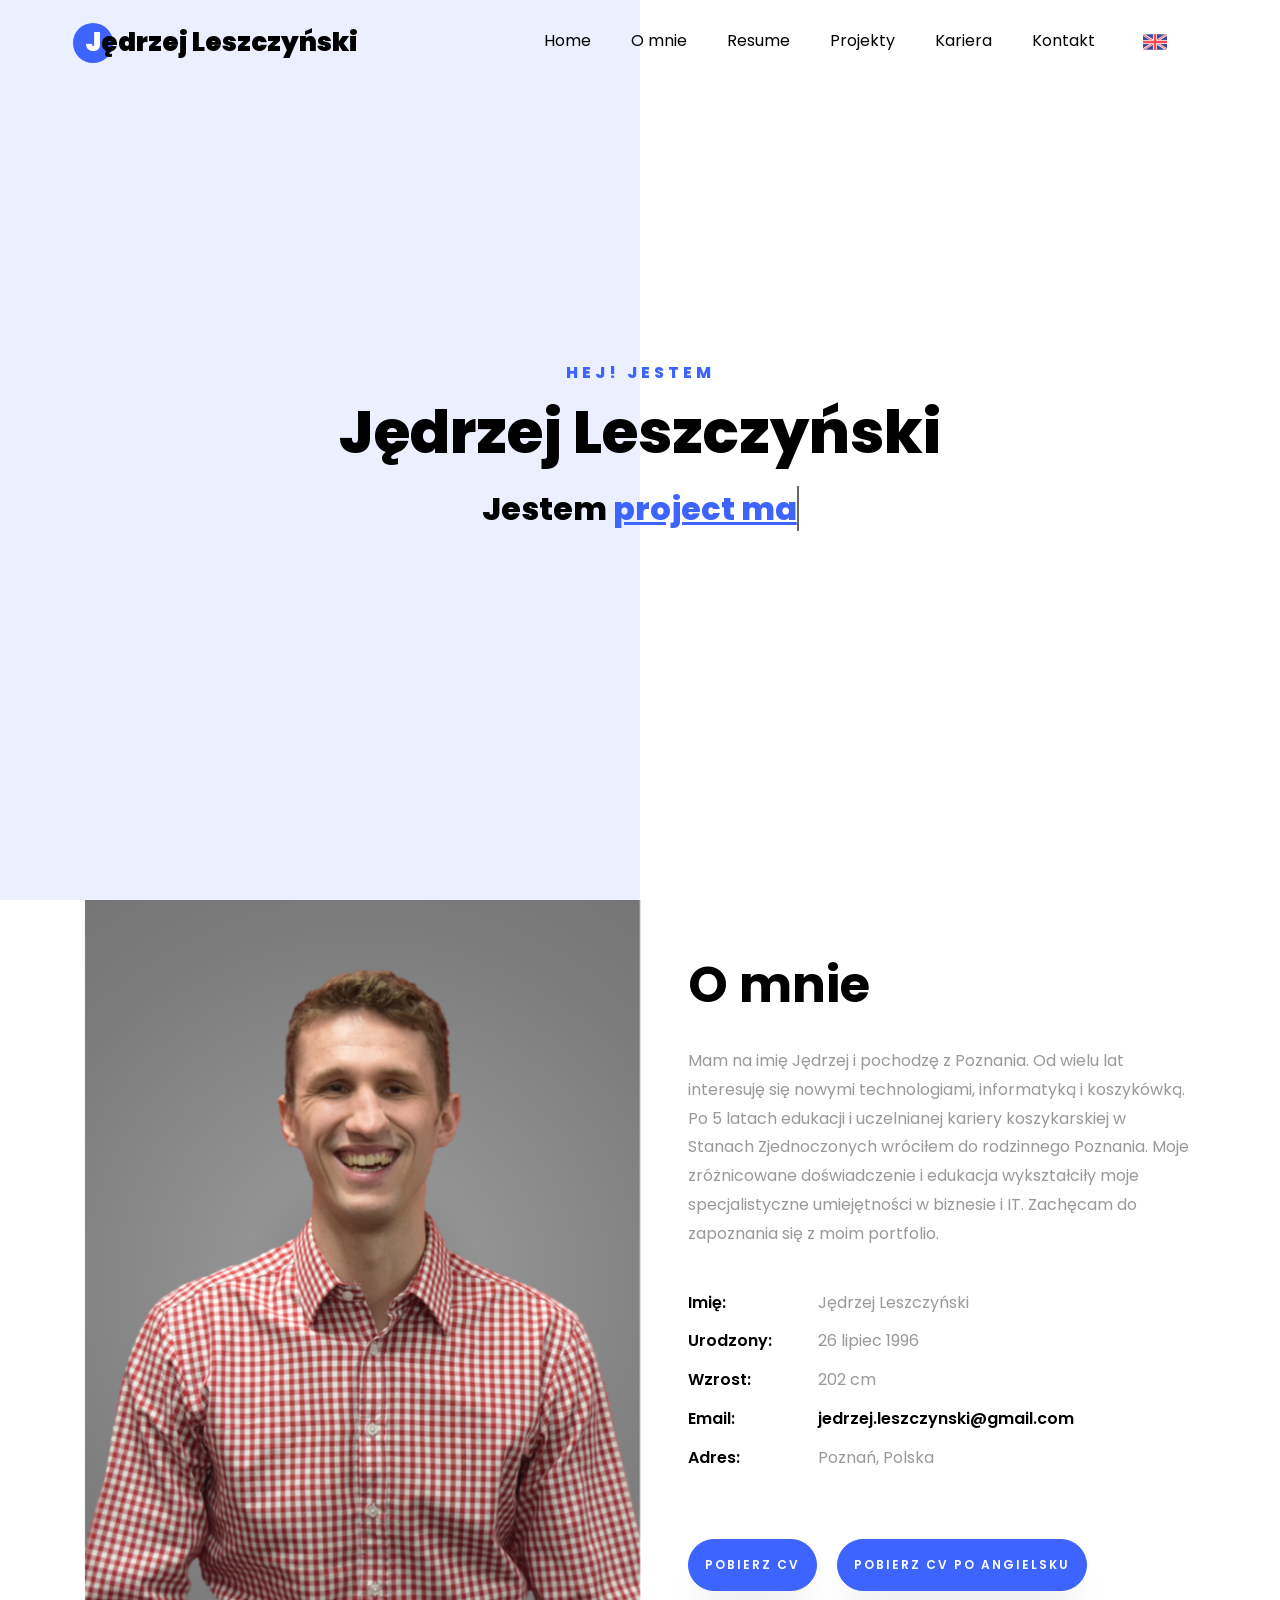
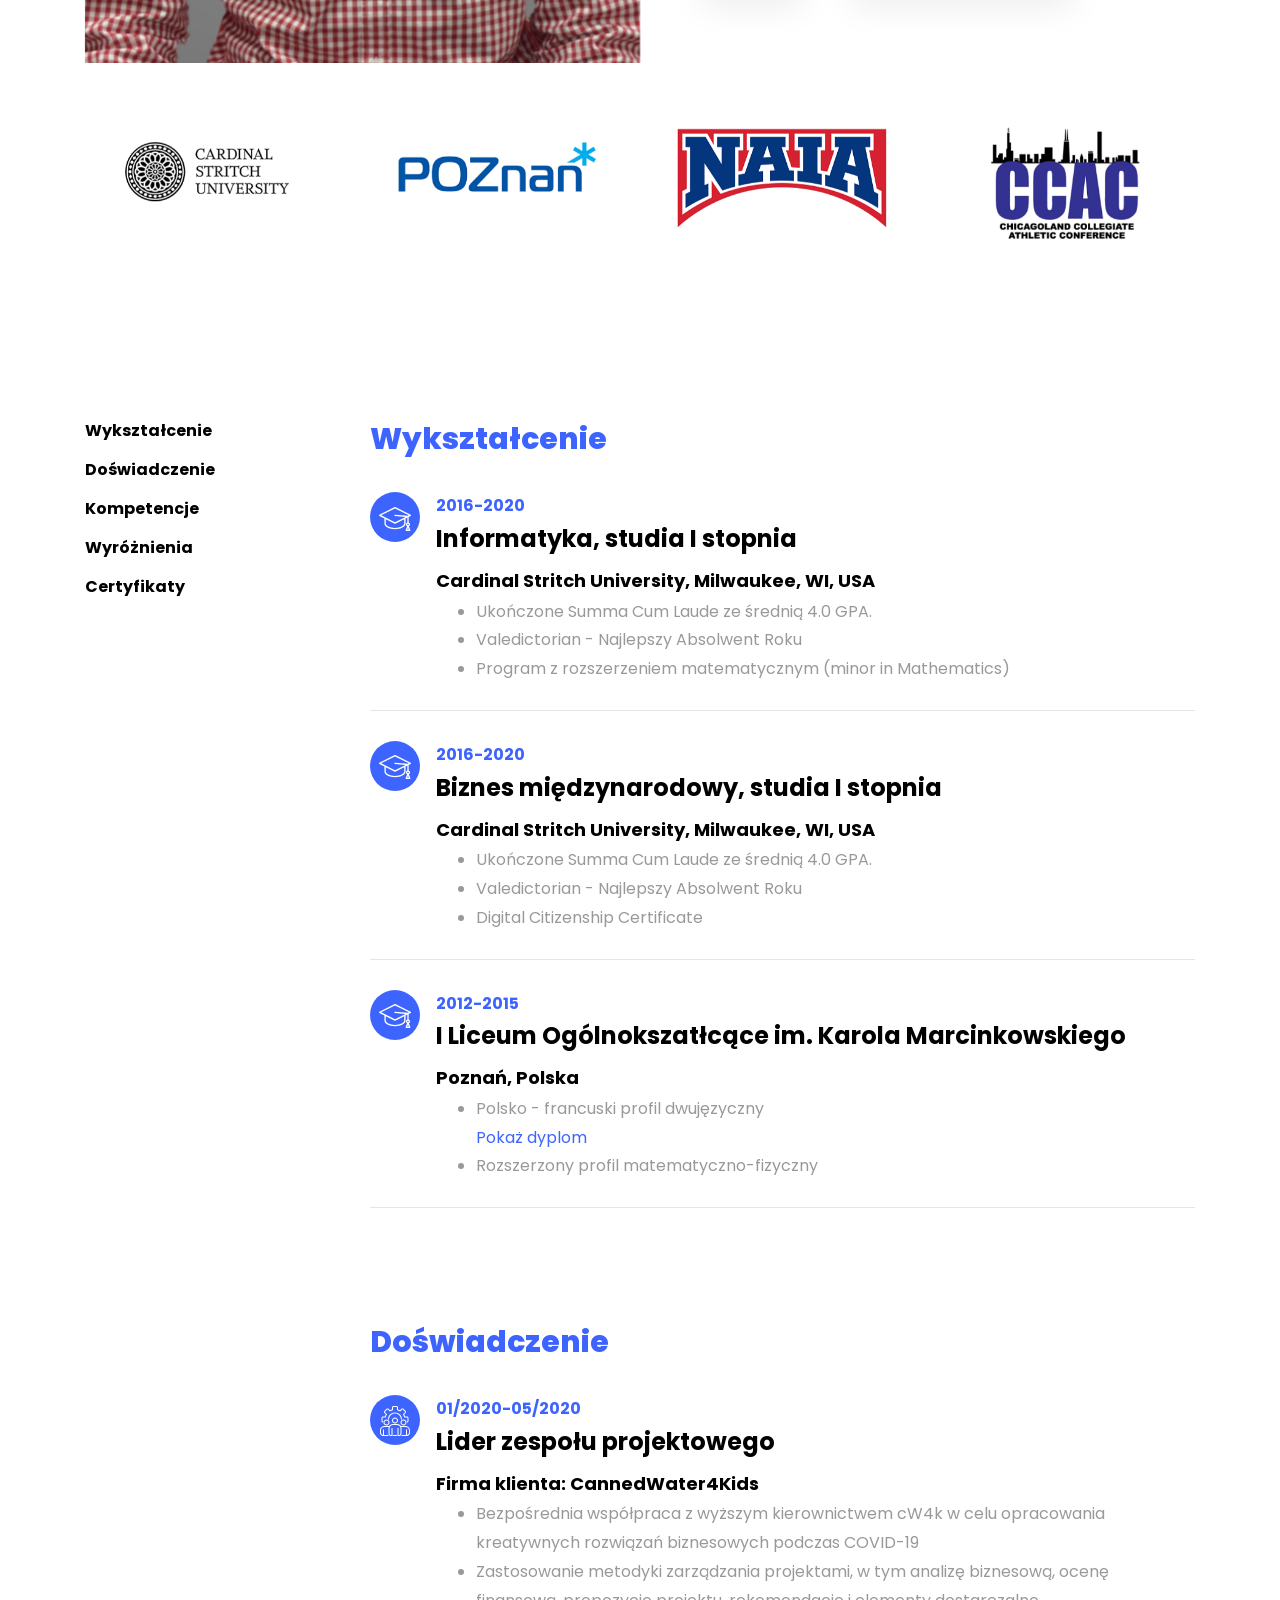
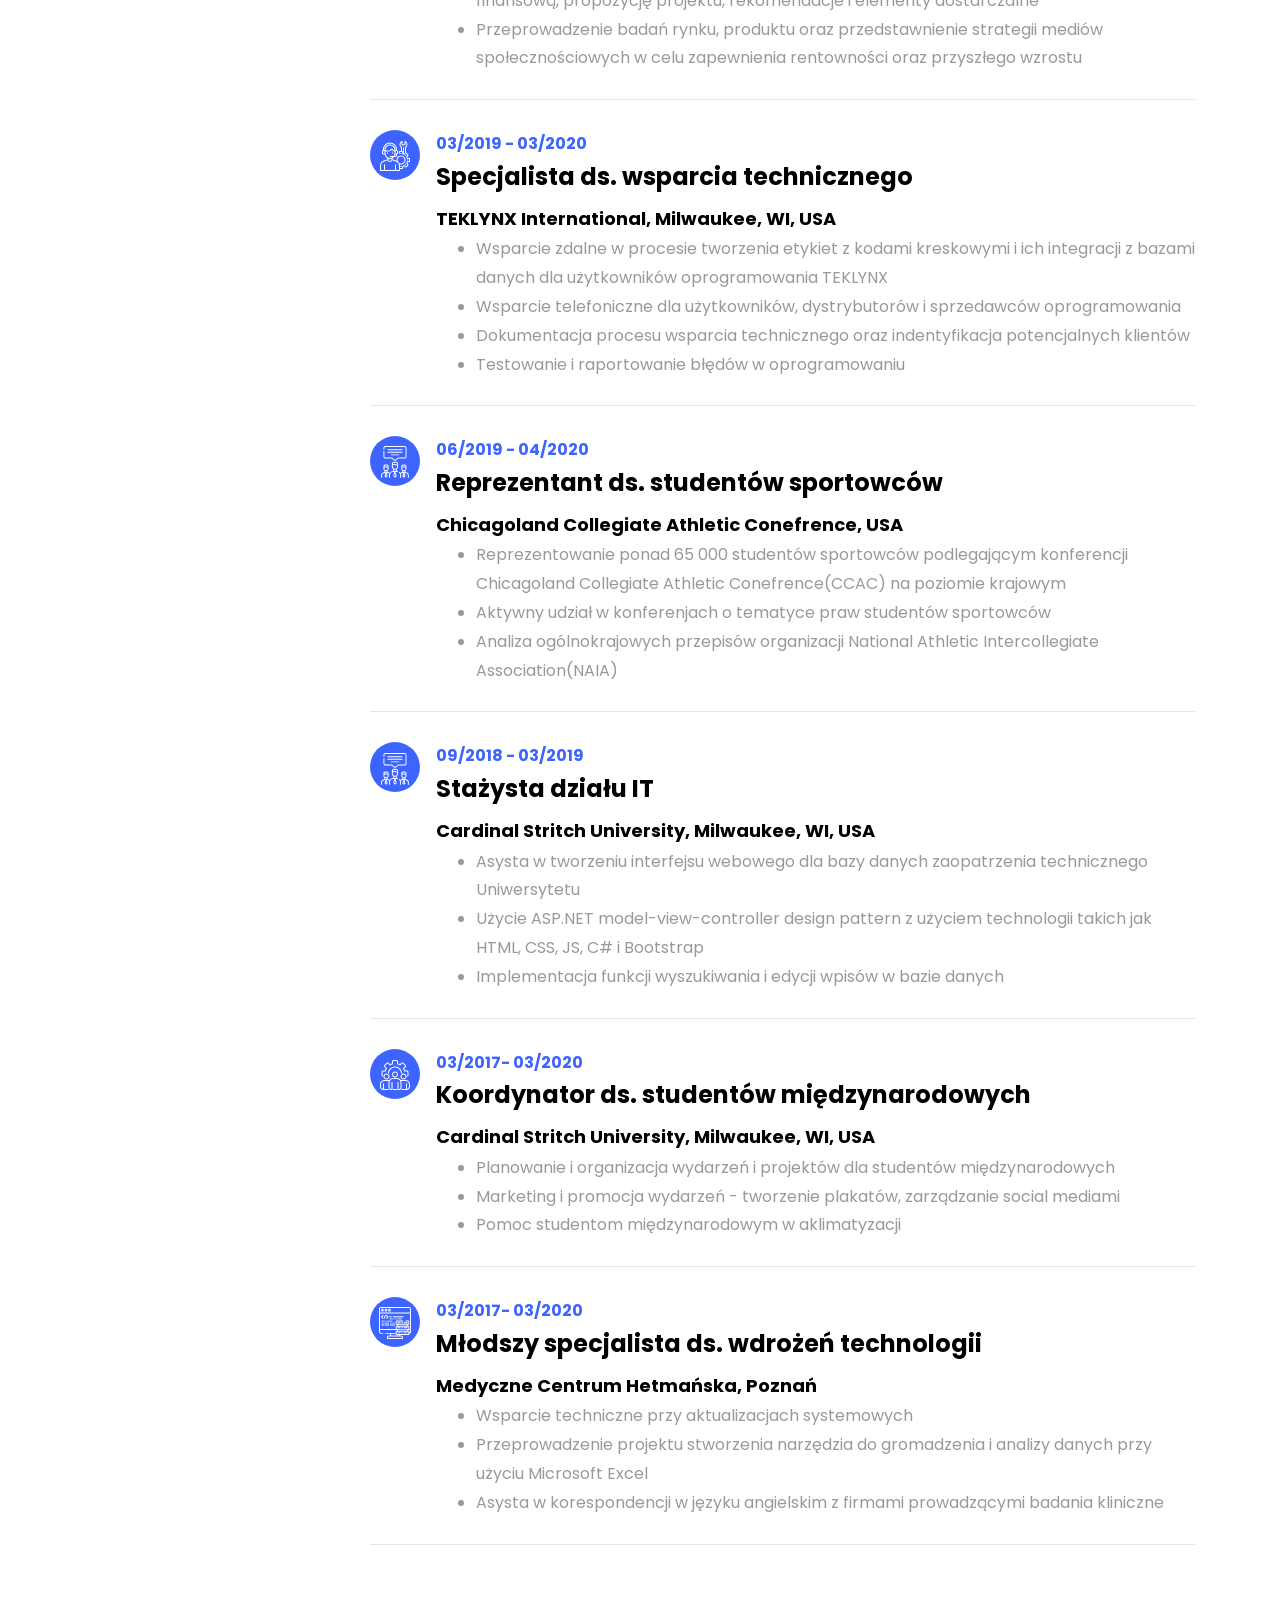
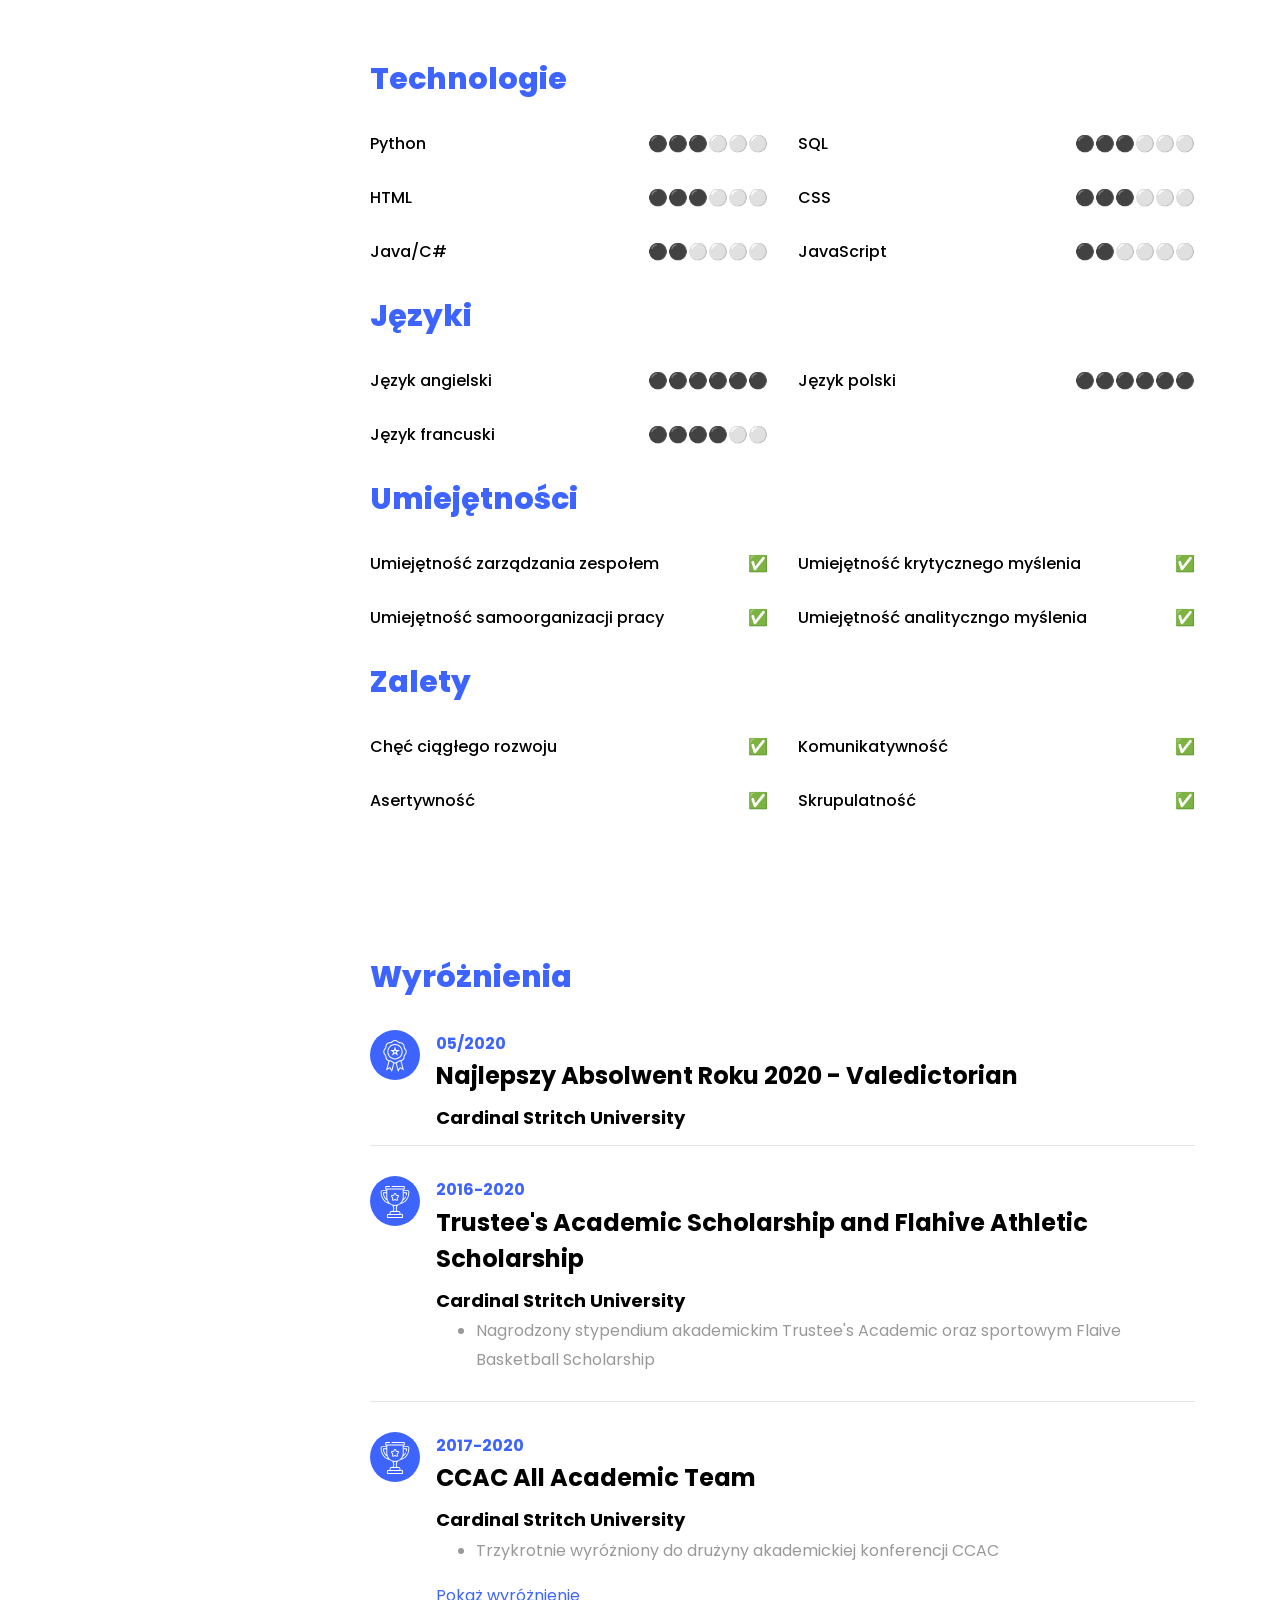
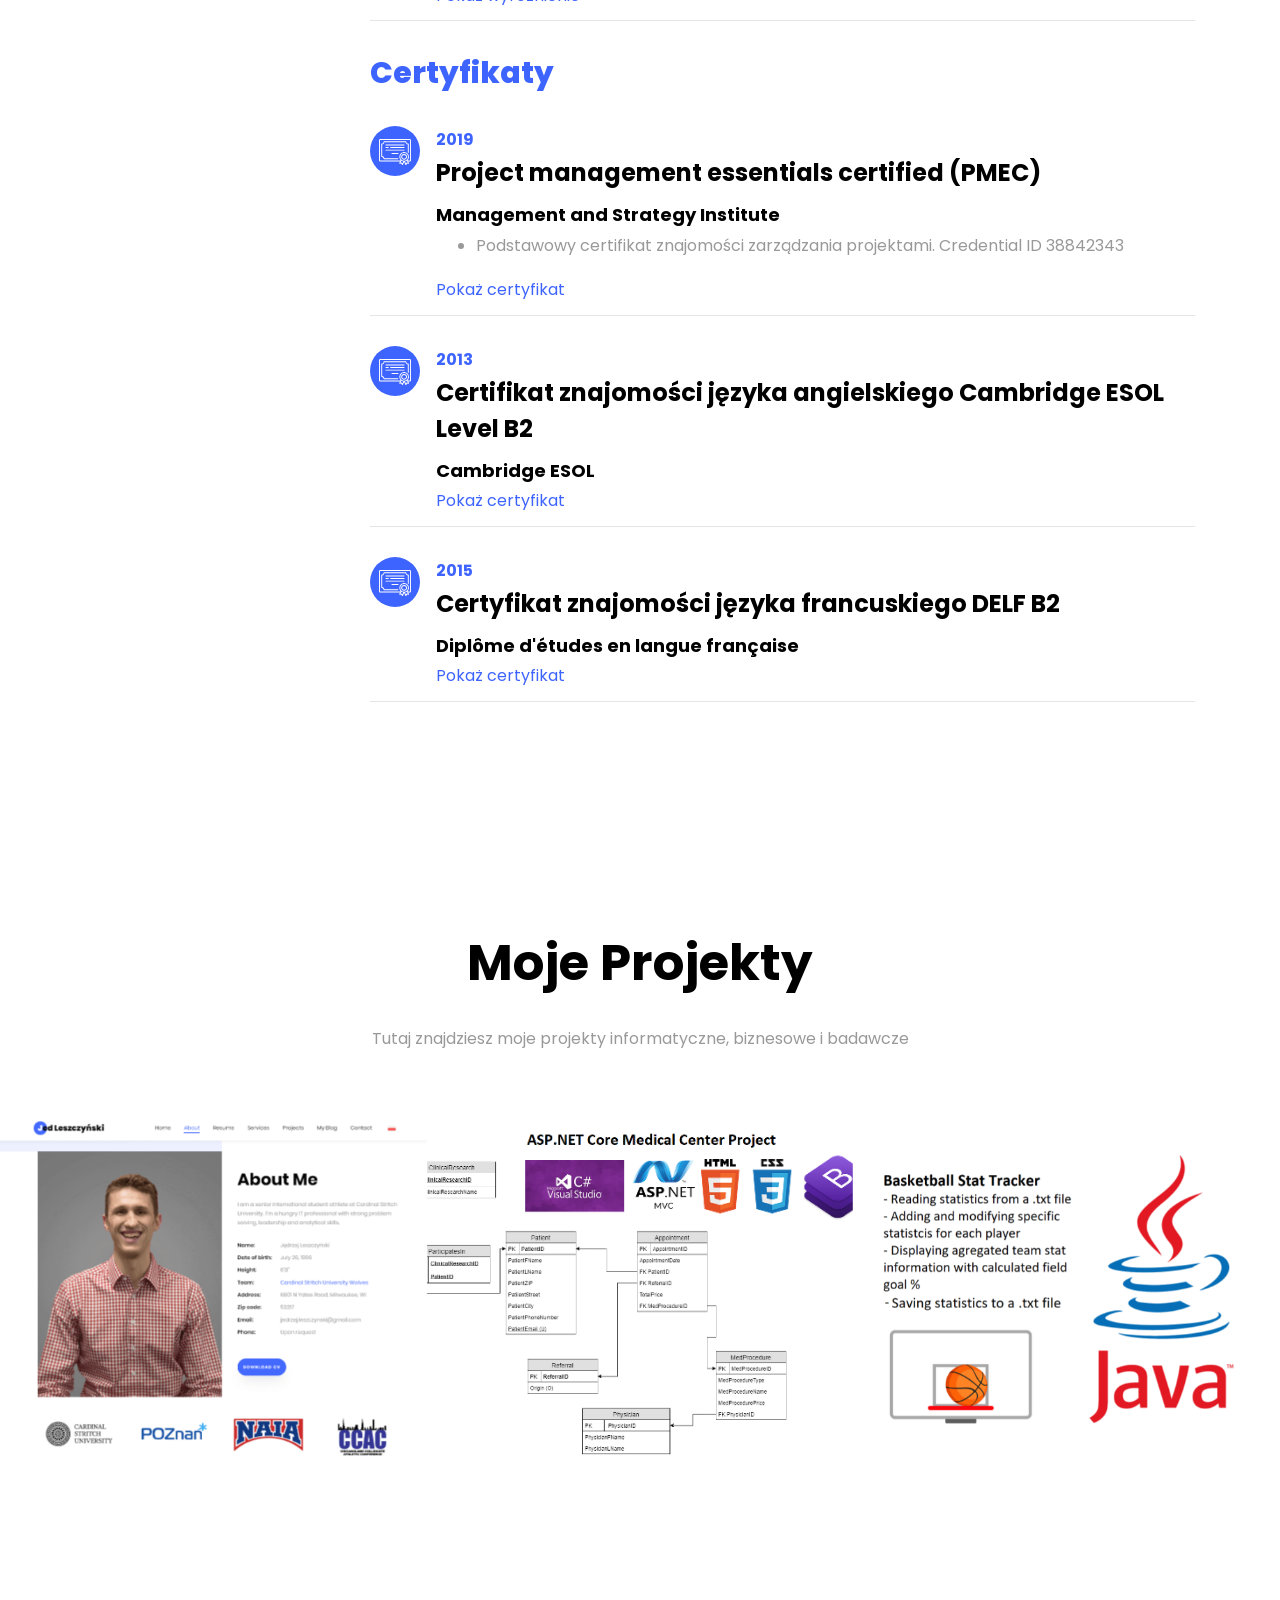
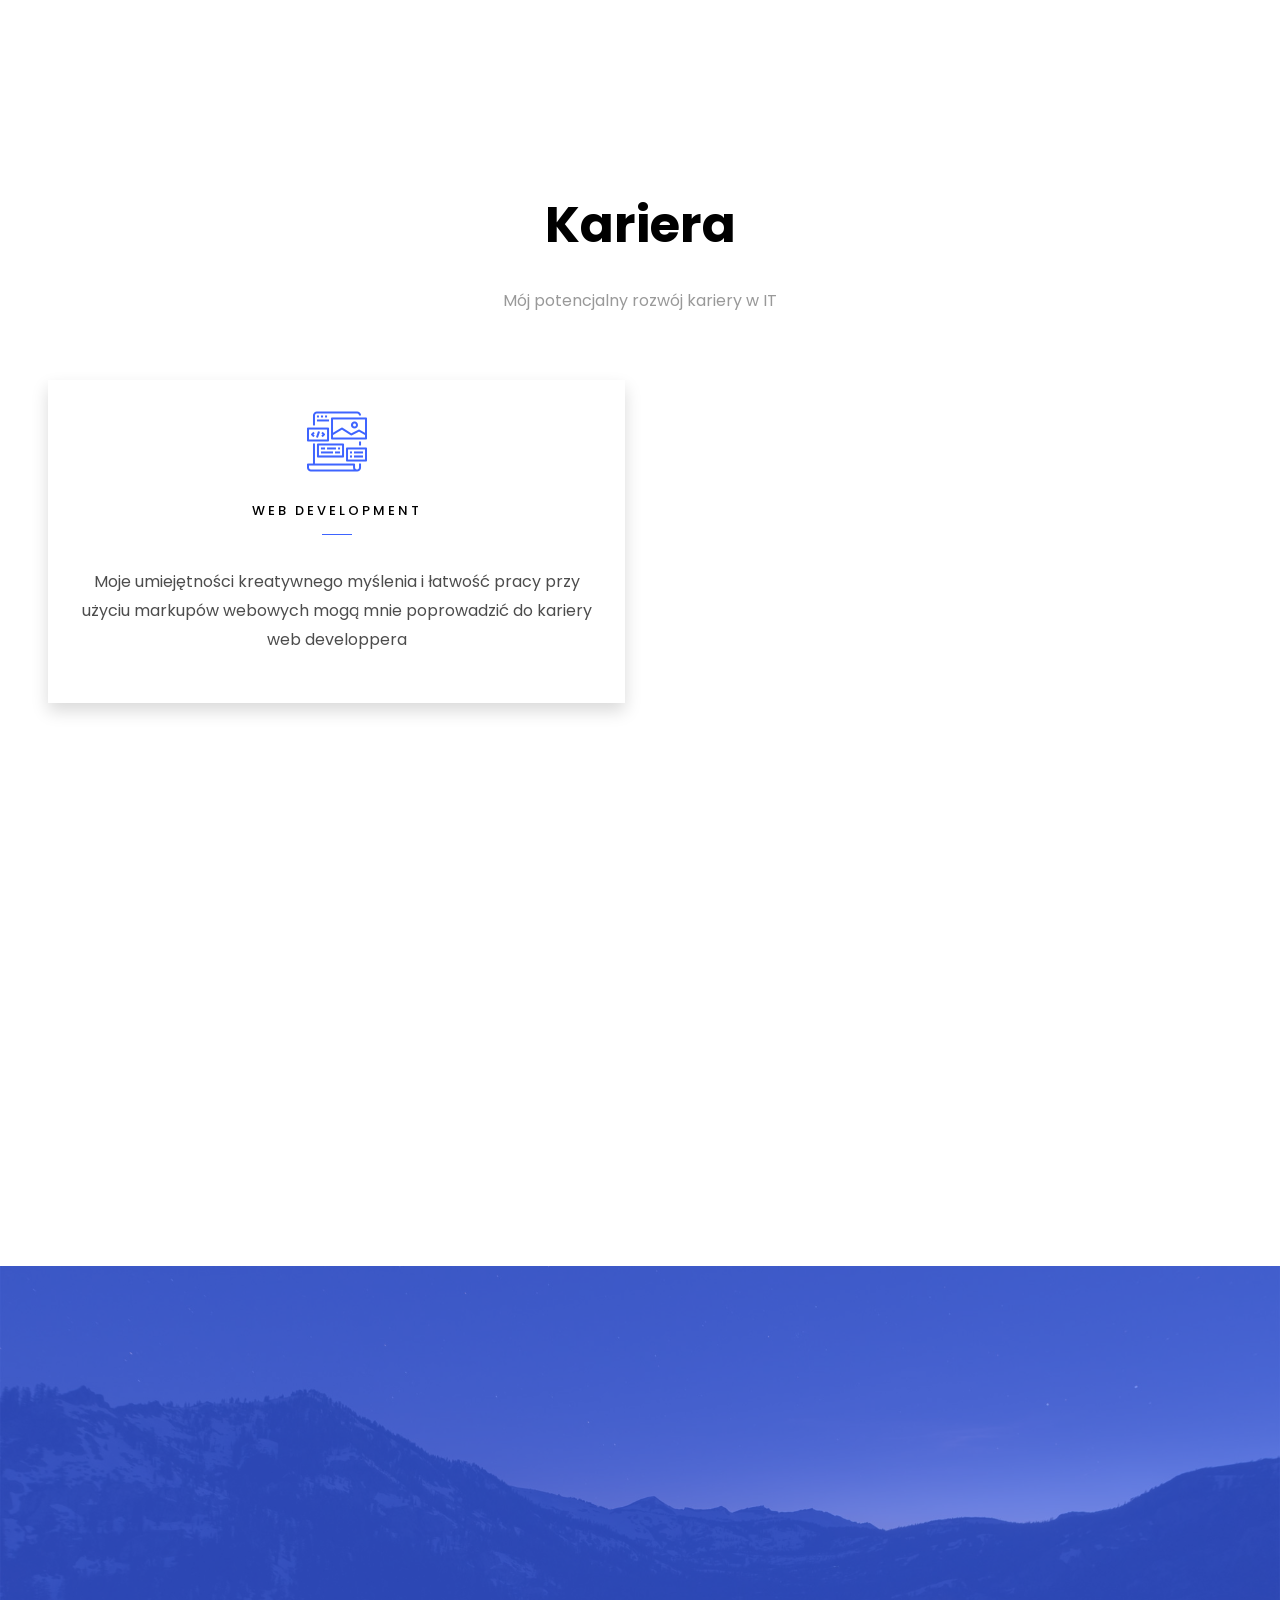
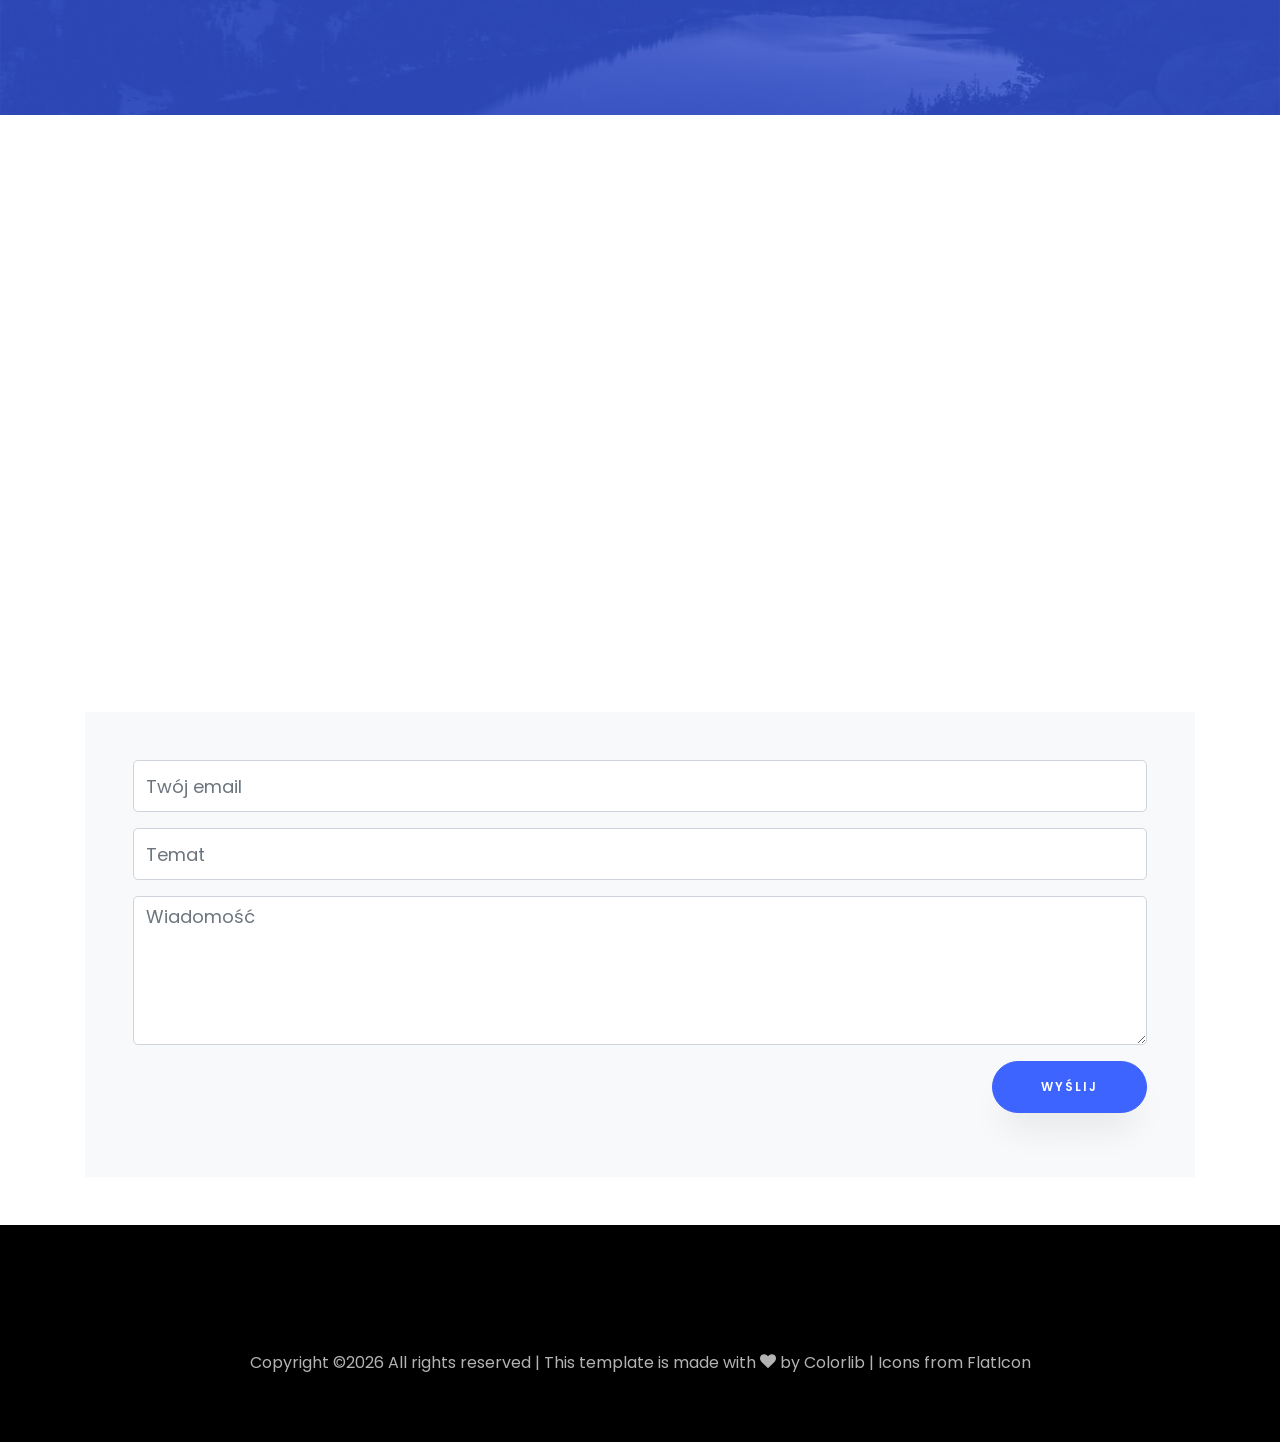
<file: pl-index.html>
<!DOCTYPE html>
<html lang="en">
  <head>
    <title>Jędrzej Leszczyński - Portfolio</title>
    <meta charset="utf-8">
    <meta name="viewport" content="width=device-width, initial-scale=1, shrink-to-fit=no">
    
    <link href="https://fonts.googleapis.com/css?family=Poppins:100,200,300,400,500,600,700,800,900" rel="stylesheet">

    <link rel="stylesheet" href="css/open-iconic-bootstrap.min.css">
    <link rel="stylesheet" href="css/animate.css">
    
    <link rel="stylesheet" href="css/owl.carousel.min.css">
    <link rel="stylesheet" href="css/owl.theme.default.min.css">
    <link rel="stylesheet" href="css/magnific-popup.css">

    <link rel="stylesheet" href="css/aos.css">

    <link rel="stylesheet" href="css/ionicons.min.css">
    
    <link rel="stylesheet" href="css/flaticon.css">
    <link rel="stylesheet" href="css/icomoon.css">
	<link rel="stylesheet" href="css/style.css">
	<link rel="icon" href="images/icons/jedrzej.png">

  </head>
  <body data-spy="scroll" data-target=".site-navbar-target" data-offset="300">
	  
	  
    <nav class="navbar navbar-expand-lg navbar-dark ftco_navbar ftco-navbar-light site-navbar-target" id="ftco-navbar">
	    <div class="container">
		  <a class="navbar-brand" href="index.html"><span>J</span>ędrzej Leszczyński</a>
	      <button class="navbar-toggler js-fh5co-nav-toggle fh5co-nav-toggle" type="button" data-toggle="collapse" data-target="#ftco-nav" aria-controls="ftco-nav" aria-expanded="false" aria-label="Toggle navigation">
	        <span class="oi oi-menu"></span> Menu
	      </button>

	      <div class="collapse navbar-collapse" id="ftco-nav">
	        <ul class="navbar-nav nav ml-auto">
	          <li class="nav-item"><a href="#home-section" class="nav-link"><span>Home</span></a></li>
	          <li class="nav-item"><a href="#about-section" class="nav-link"><span>O mnie</span></a></li>
			  <li class="nav-item"><a href="#resume-section" class="nav-link"><span>Resume</span></a></li>
			  <li class="nav-item"><a href="#projects-section" class="nav-link"><span>Projekty</span></a></li>
	          <li class="nav-item"><a href="#services-section" class="nav-link"><span>Kariera</span></a></li>
	          <!-- <li class="nav-item"><a href="#blog-section" class="nav-link"><span>Mój Blog</span></a></li> -->
			  <li class="nav-item"><a href="#contact-section" class="nav-link"><span>Kontakt</span></a></li>
			  <li class="nav-item"><a href="index.html" class="nav-link"><span><img src="images/icons/uk.svg" style="width:40px;height:24px;"alt="english"></span></a></li>

	        </ul>
	      </div>
	    </div>
	  </nav>
	  <section class="hero-wrap js-fullheight">
      <div class="overlay"></div>
      <div class="container">
        <div class="row no-gutters slider-text js-fullheight justify-content-center align-items-center">
          <div class="col-lg-8 col-md-6 ftco-animate d-flex align-items-center">
          	<div class="text text-center">
          		<span class="subheading">Hej! Jestem</span>
						  <h1>Jędrzej Leszczyński</h1>
			  				<h2>Jestem
								  <span
								     class="txt-rotate"
								     data-period="2000"
								     data-rotate='[ "project managerem.", "programistą.","analitykiem biznesowym." ]'></span>
								</h2>
							</div>
            </div>
          </div>
        </div>
	  </div>


  <!-- <div  class="mouse">
		 	<a href="pl-index.html" class="mouse-icon" ">
					<div class="mouse-wheel"><span class="ion-ios-arrow-round-down"></span></div>
				</a>
			</div> -->
    </section>

    <section class="ftco-about img ftco-section ftco-no-pt ftco-no-pb" id="about-section">
    	<div class="container">
    		<div class="row d-flex no-gutters">
				<div class="align-items-center">
					<img class="img-fluid d-md-none" src="images/jed_shadowHQ.png">
				</div>
    			<div class="col-sm-12 col-md-6 col-lg-6 d-flex">
    				<div class="img-about img d-flex align-items-stretch">
						<div class="overlay"></div>
	    				<div class="img d-flex align-self-stretch align-items-center" style="background-image:url(images/jed_shadowHQ.png);">
	    				</div>
    				</div>
    			</div>
    			<div class="col-md-6 col-lg-6 pl-md-5 py-5">
    				<div class="row justify-content-start pb-3">
		          <div class="col-md-12 heading-section ftco-animate">
		          	<h1 class="big">O mnie</h1>
		            <h2 class="mb-4">O mnie</h2>
		            <p> Mam na imię Jędrzej i pochodzę z Poznania. Od wielu lat interesuję się nowymi technologiami,
						informatyką i koszykówką. Po 5 latach edukacji i uczelnianej kariery koszykarskiej w Stanach Zjednoczonych wróciłem
						do rodzinnego Poznania. Moje zróżnicowane doświadczenie i edukacja wykształciły moje specjalistyczne umiejętności w biznesie i IT. Zachęcam do zapoznania się z moim portfolio.
					</p>
		            <ul class="about-info mt-4 px-md-0 px-2">
		            	<li class="d-flex"><span>Imię:</span> <span>Jędrzej Leszczyński</span></li>
						<li class="d-flex"><span>Urodzony:</span> <span>26 lipiec 1996</span></li>
						<li class="d-flex"><span>Wzrost:</span><span>202 cm</span></li>
						<li class="d-flex"><span>Email:</span><span><a href="mailto:jedrzej.leszczynski@gmail.com" target=_blank ><span onmouseover="this.style.textDecoration = 'underline'" onmouseout="this.style.textDecoration = 'none'">jedrzej.leszczynski@gmail.com</span></a></li>
						<!-- <li class="d-flex"><span>Drużyna:</span><span><a href="https://stritchwolves.com/sports/mens-basketball" target=_blank ><span onmouseover="this.style.textDecoration = 'underline'" onmouseout="this.style.textDecoration = 'none'">Cardinal Stritch University Wolves</span></a></li> -->
						<li class="d-flex"><span>Adres:</span> <span>Poznań, Polska</span></li>
		            </ul>
		          </div>
		        </div>
	          <div class="counter-wrap ftco-animate d-flex mt-md-3">
              <div class="text">
              	<p class="mb-4">
					<!-- <span>Wzrost</span>
	                <span class="number" data-number="203">0</span><span> cm</span> -->
                </p>
				<p><a href="docs/Jedrzej_Leszczynski_CV_PL_A4.pdf" target="_blank" class="btn btn-primary py-3 px-3 mb-2">Pobierz CV</a><span >&emsp;</span><a href="docs/Jed_Leszczynski_Resume_ENG_US-LETTER.pdf" target="_blank" class="btn btn-primary py-3 px-3 mb-2">Pobierz CV po angielsku</a></p>
              </div>
	          </div>
	        </div>
        </div>
    	</div>
    </section>

    <section class="ftco-section ftco-partner">
    	<div class="container">
    		<div class="row">
    			<div class="col-lg d-flex  ftco-animate">
    				<a target=_blank href="http://stritch.edu/" class="partner"><img src="images/logos/stritch2.png" class="img-fluid" alt="stritchlogo"></a>
    			</div>
    			<div class="col-lg d-flex   ftco-animate">
    				<a target=_blank href="https://www.poznan.pl/" class="partner"><img src="images/logos/poznan2.png" class="img-fluid" alt="poznanlogo"></a>
    			</div>
    			<div class="col-lg d-flex  ftco-animate">
    				<a target=_blank href="https://www.naia.org/" class="partner"><img src="images/logos/naia2.png" class="img-fluid" alt="naialogo"></a>
    			</div>
    			<div class="col-lg d-flex  ftco-animate">
    				<a target=_blank href="http://www.ccacsports.com/" class="partner"><img src="images/logos/ccac.png" class="img-fluid" alt="ccaclogo"></a>
    			</div>
    			<!-- <div class="col-sm ftco-animate">
    				<a href="#" class="partner"><img src="images/partner-5.png" class="img-fluid" alt="Colorlib Template"></a>
    			</div> -->
    		</div>
    	</div>
    </section>

    <section class="ftco-section ftco-no-pb goto-here" id="resume-section">
    	<div class="container">
    		<div class="row">
    			<div class="col-md-3">
				    <nav id="navi">
					    <ul>
					      <li><a href="#page-1">Wykształcenie</a></li>
					      <li><a href="#page-2">Doświadczenie</a></li>
						  <li><a href="#page-3">Kompetencje</a></li>
						  <li><a href="#page-4">Wyróżnienia</a></li>
						  <li><a href="#page-5">Certyfikaty</a></li>
						  
					    </ul>
					  </nav>
					</div>
					<div class="col-md-9">
					  <div id="page-1" class= "page one">
					  	<h2 class="heading">Wykształcenie</h2>
					    <div class="resume-wrap d-flex ftco-animate">
					    	<div class="icon d-flex align-items-center justify-content-center">
								<span> <img src="images/icons/mortarboardwhite.svg" style="width:32px;height:32px;"> </span>
					    		<!-- <span class="flaticon-graduation"></span> -->
					    	</div>
					    	<div class="text pl-3">
		    					<span class="date">2016-2020</span>
								<h2>Informatyka, studia I stopnia</h2>
								<span class="position">Cardinal Stritch University, Milwaukee, WI, USA</span>
								<ul>
									<li>Ukończone Summa Cum Laude ze średnią 4.0 GPA.</li>
									<li>Valedictorian - Najlepszy Absolwent Roku</li>
									<li>Program z rozszerzeniem matematycznym (minor in Mathematics) </li>
								</ul>
	    					</div>
						</div>
						<div class="resume-wrap d-flex ftco-animate">
					    	<div class="icon d-flex align-items-center justify-content-center">
								<span> <img src="images/icons/mortarboardwhite.svg" style="width:32px;height:32px;"> </span>
					    		<!-- <span class="flaticon-graduation"></span> -->
					    	</div>
					    	<div class="text pl-3">
		    					<span class="date">2016-2020</span>
								<h2>Biznes międzynarodowy, studia I stopnia</h2>
								<span class="position">Cardinal Stritch University, Milwaukee, WI, USA</span>
								<ul>
									<li>Ukończone Summa Cum Laude ze średnią 4.0 GPA.</li>
									<li>Valedictorian - Najlepszy Absolwent Roku</li>
									<li>Digital Citizenship Certificate </li>
								</ul>
	    					</div>
						</div>
						<div class="resume-wrap d-flex ftco-animate">
					    	<div class="icon d-flex align-items-center justify-content-center">
								<span> <img src="images/icons/mortarboardwhite.svg" style="width:32px;height:32px;"> </span>
					    		<!-- <span class="flaticon-graduation"></span> -->
					    	</div>
					    	<div class="text pl-3">
		    					<span class="date">2012-2015</span>
								<h2>I Liceum Ogólnokszatłcące im. Karola Marcinkowskiego</h2>
								<span class="position">Poznań, Polska</span>
								<ul>
									<li>Polsko - francuski profil dwujęzyczny</li>
									<span><a href="docs/ETUDES_SECONDAIRE.pdf" target=_blank ><span onmouseover="this.style.textDecoration = 'underline'" onmouseout="this.style.textDecoration = 'none'">Pokaż dyplom</span></a>
									<li>Rozszerzony profil matematyczno-fizyczny</li>
								</ul>
	    					</div>
	    				</div>
					  </div>

					  <div id="page-2" class= "page two">
					  	<h2 class="heading">Doświadczenie</h2>
						<div class="resume-wrap d-flex ftco-animate">
	    					<div class="icon d-flex align-items-center justify-content-center">
								<!-- <span class="flaticon-ideas"></span> -->
								<span> <img src="images/icons/business-and-finance.svg" style="width:32px;height:32px;"> </span>
					    	</div>
					    	<div class="text pl-3">
		    					<span class="date">01/2020-05/2020</span>
		    					<h2>Lider zespołu projektowego</h2>
		    					<span class="position">Firma klienta: CannedWater4Kids</span>
								<ul>
									<li>Bezpośrednia współpraca z wyższym kierownictwem cW4k w celu opracowania kreatywnych rozwiązań biznesowych podczas COVID-19 </li>
									<li>Zastosowanie metodyki zarządzania projektami, w tym analizę biznesową, ocenę finansową, propozycję projektu, rekomendacje i elementy dostarczalne </li>
									<li>Przeprowadzenie badań rynku, produktu oraz przedstawnienie strategii mediów społecznościowych w celu zapewnienia rentowności oraz przyszłego wzrostu</li>
								</ul>
							</div>
	    				</div>
					    <div class="resume-wrap d-flex ftco-animate">
					    	<div class="icon d-flex align-items-center justify-content-center">
								<!-- <span class="flaticon-ideas"></span> -->
								<span> <img src="images/icons/consulwhite.svg" style="width:32px;height:32px;"> </span>

					    	</div>
					    	<div class="text pl-3">
		    					<span class="date">03/2019 - 03/2020</span>
		    					<h2>Specjalista ds. wsparcia technicznego</h2>
		    					<span class="position">TEKLYNX International, Milwaukee, WI, USA</span>
		    					<ul>
									<li>Wsparcie zdalne w procesie tworzenia etykiet z kodami kreskowymi i ich integracji z bazami danych dla użytkowników oprogramowania TEKLYNX</li>
									<li> Wsparcie telefoniczne dla użytkowników, dystrybutorów i sprzedawców oprogramowania </li>
									<li>Dokumentacja procesu wsparcia technicznego oraz indentyfikacja potencjalnych klientów </li>
									<li>Testowanie i raportowanie błędów w oprogramowaniu</li>
								</ul>
		    				</div>
						</div>
						<div class="resume-wrap d-flex ftco-animate">
	    					<div class="icon d-flex align-items-center justify-content-center">
								<!-- <span class="flaticon-ideas"></span> -->
								<span> <img src="images/icons/user.svg" style="width:32px;height:32px;"> </span>

					    	</div>
					    	<div class="text pl-3">
		    					<span class="date">06/2019 - 04/2020</span>
		    					<h2>Reprezentant ds. studentów sportowców</h2>
		    					<span class="position">Chicagoland Collegiate Athletic Conefrence, USA</span>
								<ul>
									<li>Reprezentowanie ponad 65 000 studentów sportowców podlegającym konferencji Chicagoland Collegiate Athletic Conefrence(CCAC) na poziomie krajowym </li>
									<li>Aktywny udział w konferenjach o tematyce praw studentów sportowców </li>
									<li>Analiza ogólnokrajowych przepisów organizacji National Athletic Intercollegiate Association(NAIA)</li>
								</ul>
							</div>
						</div>
						<div class="resume-wrap d-flex ftco-animate">
	    					<div class="icon d-flex align-items-center justify-content-center">
								<!-- <span class="flaticon-ideas"></span> -->
								<span> <img src="images/icons/user.svg" style="width:32px;height:32px;"> </span>

					    	</div>
					    	<div class="text pl-3">
		    					<span class="date">09/2018 - 03/2019</span>
		    					<h2>Stażysta działu IT</h2>
		    					<span class="position">Cardinal Stritch University, Milwaukee, WI, USA</span>
								<ul>
									<li>Asysta w tworzeniu interfejsu webowego dla bazy danych zaopatrzenia technicznego Uniwersytetu </li>
									<li>Użycie ASP.NET model-view-controller design pattern z użyciem technologii takich jak HTML, CSS, JS, C# i Bootstrap</li>
									<li>Implementacja funkcji wyszukiwania i edycji wpisów w bazie danych</li>
								</ul>		    				
							</div>
	    				</div>
	    				<div class="resume-wrap d-flex ftco-animate">
	    					<div class="icon d-flex align-items-center justify-content-center">
								<span> <img src="images/icons/business-and-finance.svg" style="width:32px;height:32px;"> </span>
								<!-- <span class="flaticon-ideas"></span> -->
								
					    	</div>
					    	<div class="text pl-3">
		    					<span class="date">03/2017- 03/2020</span>
		    					<h2>Koordynator ds. studentów międzynarodowych</h2>
		    					<span class="position">Cardinal Stritch University, Milwaukee, WI, USA</span>
								<ul>
									<li>Planowanie i organizacja wydarzeń i projektów dla studentów międzynarodowych </li>
									<li>Marketing i promocja wydarzeń - tworzenie plakatów, zarządzanie social mediami </li>
									<li>Pomoc studentom międzynarodowym w aklimatyzacji</li>
								</ul>
							</div>
	    				</div>
						<div class="resume-wrap d-flex ftco-animate">
	    					<div class="icon d-flex align-items-center justify-content-center">
								<span> <img src="images/icons/datawhite.svg" style="width:32px;height:32px;"> </span>
					    		<!-- <span class="flaticon-innovation"></span> -->
					    	</div>
					    	<div class="text pl-3">
		    					<span class="date">03/2017- 03/2020</span>
		    					<h2>Młodszy specjalista ds. wdrożeń technologii</h2>
		    					<span class="position">Medyczne Centrum Hetmańska, Poznań</span>
								<ul>
									<li>Wsparcie techniczne przy aktualizacjach systemowych </li>
									<li>Przeprowadzenie projektu stworzenia narzędzia do gromadzenia i analizy danych przy użyciu Microsoft Excel </li>
									<li>Asysta w korespondencji w języku angielskim z firmami prowadzącymi badania kliniczne</li>
								</ul>
							</div>
	    				</div>
					  </div>
					  <div id="page-3" class= "page three">
						  <h2 class="heading">Technologie</h2>
						  <div class="row">
							<div class="col-md-6 animate-box">
								<div class="progress-wrap ftco-animate">
									<h3>Python <span style=float:right;> &#9899;&#9899;&#9899;&#9898;&#9898;&#9898; </span></h3>
								</div>
							</div>
							<div class="col-md-6 animate-box">
								<div class="progress-wrap ftco-animate">
									<h3>SQL <span style=float:right;> &#9899;&#9899;&#9899;&#9898;&#9898;&#9898; </span></h3>
								</div>
							</div>
							<div class="col-md-6 animate-box">
								<div class="progress-wrap ftco-animate">
									<h3>HTML<span style=float:right;> &#9899;&#9899;&#9899;&#9898;&#9898;&#9898; </span></h3>
								</div>
							</div>
							<div class="col-md-6 animate-box">
								<div class="progress-wrap ftco-animate">
									<h3>CSS <span style=float:right;> &#9899;&#9899;&#9899;&#9898;&#9898;&#9898; </span></h3>
								</div>
							</div>
							<div class="col-md-6 animate-box">
								<div class="progress-wrap ftco-animate">
									<h3>Java/C# <span style=float:right;> &#9899;&#9899;&#9898;&#9898;&#9898;&#9898; </span></h3>
								</div>
							</div>
							<div class="col-md-6 animate-box">
								<div class="progress-wrap ftco-animate">
									<h3>JavaScript<span style=float:right;> &#9899;&#9899;&#9898;&#9898;&#9898;&#9898; </span></h3>
								</div>
							</div>
							 
						</div>
						<h2 class="heading">Języki</h2>
						<div class="row">
							<div class="col-md-6 animate-box">
								<div class="progress-wrap ftco-animate">
									<h3>Język angielski <span style=float:right;> &#9899;&#9899;&#9899;&#9899;&#9899;&#9899; </span></h3>
								</div>
							</div>
							<div class="col-md-6 animate-box">
								<div class="progress-wrap ftco-animate">
									<h3>Język polski <span style=float:right;> &#9899;&#9899;&#9899;&#9899;&#9899;&#9899;  </span></h3>
								</div>
							</div>
							<div class="col-md-6 animate-box">
								<div class="progress-wrap ftco-animate">
									<h3>Język francuski<span style=float:right;> &#9899;&#9899;&#9899;&#9899;&#9898;&#9898; </span></h3>
								</div>
							</div>
						</div>

					  	<h2 class="heading">Umiejętności</h2>
					  	<div class="row">
							  
					  		<div class="col-md-6 animate-box">
									<div class="progress-wrap ftco-animate">
										<h3> Umiejętność zarządzania zespołem <span style=float:right;>&#9989;</h3>
									</div>
							</div>
							<div class="col-md-6 animate-box">
								<div class="progress-wrap ftco-animate">
									<h3> Umiejętność krytycznego myślenia <span style=float:right;>&#9989;</h3>
								</div>
							</div>
							<div class="col-md-6 animate-box">
								<div class="progress-wrap ftco-animate">
									<h3> Umiejętność samoorganizacji pracy <span style=float:right;>&#9989;</h3>
								</div>
							</div>
							<div class="col-md-6 animate-box">
								<div class="progress-wrap ftco-animate">
									<h3> Umiejętność analityczngo myślenia <span style=float:right;>&#9989;</h3>
								</div>
							</div>
							
						  </div>
						  <h2 class="heading">Zalety</h2>
							<div class=row>
								<div class="col-md-6 animate-box">
									<div class="progress-wrap ftco-animate">
										<h3> Chęć ciągłego rozwoju <span style=float:right;>&#9989;</h3>
									</div>
								</div>
								<div class="col-md-6 animate-box">
									<div class="progress-wrap ftco-animate">
										<h3> Komunikatywność <span style=float:right;>&#9989;</h3>
									</div>
								</div>
								<div class="col-md-6 animate-box">
									<div class="progress-wrap ftco-animate">
										<h3> Asertywność <span style=float:right;>&#9989;</h3>
									</div>
								</div>
								<div class="col-md-6 animate-box">
									<div class="progress-wrap ftco-animate">
										<h3> Skrupulatność <span style=float:right;>&#9989;</h3>
									</div>
								</div>
							</div>
					  </div>
					  <div id="page-4" class= "page four">
					    <h2 class="heading">Wyróżnienia</h2>
						<div class="resume-wrap d-flex ftco-animate">
					    	<div class="icon d-flex align-items-center justify-content-center">
								<span> <img src="images/icons/valedictorian.svg" style="width:32px;height:32px;"> </span>
					    	</div>
					    	<div class="text pl-3">
		    					<span class="date">05/2020</span>
		    					<h2> Najlepszy Absolwent Roku 2020 - Valedictorian</h2>
								<span class="position">Cardinal Stritch University</span>
	    					</div>
	    				</div>
					    <div class="resume-wrap d-flex ftco-animate">
					    	<div class="icon d-flex align-items-center justify-content-center">
								<span> <img src="images/icons/cup.svg" style="width:32px;height:32px;"> </span>
					    	</div>
					    	<div class="text pl-3">
		    					<span class="date">2016-2020</span>
		    					<h2> Trustee's Academic Scholarship and Flahive Athletic Scholarship </h2>
								<span class="position">Cardinal Stritch University</span>
								<ul>
									<li>Nagrodzony stypendium akademickim Trustee's Academic oraz sportowym Flaive Basketball Scholarship </li>
								</ul>
	    					</div>
	    				</div>
	    				<div class="resume-wrap d-flex ftco-animate">
	    					<div class="icon d-flex align-items-center justify-content-center">
								<span> <img src="images/icons/cup.svg" style="width:32px;height:32px;"> </span>

					    	</div>
					    	<div class="text pl-3">
		    					<span class="date">2017-2020</span>
		    					<h2> CCAC All Academic Team</h2>
								<span class="position">Cardinal Stritch University</span>
								<ul>
									<li>Trzykrotnie wyróżniony do drużyny akademickiej konferencji CCAC </li>
								</ul>
								<span><a href="docs/CCAC.pdf" target=_blank ><span onmouseover="this.style.textDecoration = 'underline'" onmouseout="this.style.textDecoration = 'none'">Pokaż wyróżnienie</span></a>

		    				</div>
	    				</div>
	    				<!-- <div class="resume-wrap d-flex ftco-animate">
	    					<div class="icon d-flex align-items-center justify-content-center">
					    		<span class="flaticon-ideas"></span>
					    	</div>
					    	<div class="text pl-3">
		    					<span class="date">2014-2015</span>
		    					<h2>Top 4 Web Tester</h2>
		    					<span class="position">Cambridge University</span>
		    					<p>A small river named Duden flows by their place and supplies it with the necessary regelialia. It is a paradisematic country, in which roasted parts of sentences fly into your mouth.</p>
		    				</div>
	    				</div> -->
	    				<!-- <div class="resume-wrap d-flex ftco-animate">
	    					<div class="icon d-flex align-items-center justify-content-center">
					    		<span class="flaticon-ideas"></span>
					    	</div>
					    	<div class="text pl-3">
		    					<span class="date">2014-2015</span>
		    					<h2>Art &amp; Creative Director</h2>
		    					<span class="position">Cambridge University</span>
		    					<p>A small river named Duden flows by their place and supplies it with the necessary regelialia. It is a paradisematic country, in which roasted parts of sentences fly into your mouth.</p>
		    				</div>
	    				</div> -->
					  </div>
					  <div id="page-5" class= "page five">
						<h2 class="heading">Certyfikaty</h2>
						<div class="resume-wrap d-flex ftco-animate">
	    					<div class="icon d-flex align-items-center justify-content-center">
								<span> <img src="images/icons/certificate.svg" style="width:32px;height:32px;"> </span>
					    		<!-- <span class="flaticon-ideas"></span> -->
					    	</div>
					    	<div class="text pl-3">
		    					<span class="date">2019</span>
		    					<h2>Project management essentials certified (PMEC)</h2>
								<span class="position">Management and Strategy Institute</span>
								<ul>
									<li>Podstawowy certifikat znajomości zarządzania projektami. Credential ID 38842343</li>
								</ul>
								<span><a href="docs/PMEC.pdf" target=_blank ><span onmouseover="this.style.textDecoration = 'underline'" onmouseout="this.style.textDecoration = 'none'">Pokaż certyfikat</span></a>
		    				</div>
	    				</div>
					    <div class="resume-wrap d-flex ftco-animate">
					    	<div class="icon d-flex align-items-center justify-content-center">
								<span> <img src="images/icons/certificate.svg" style="width:32px;height:32px;"> </span>
					    	</div>
					    	<div class="text pl-3">
		    					<span class="date">2013</span>
		    					<h2>Certifikat znajomości języka angielskiego Cambridge ESOL Level B2</h2>
								<span class="position">Cambridge ESOL</span>
								<br>
								<span><a href="docs/ESOL_B2.pdf" target=_blank ><span onmouseover="this.style.textDecoration = 'underline'" onmouseout="this.style.textDecoration = 'none'">Pokaż certyfikat</span></a>
							</span>
							</div>
						</div>
						<div class="resume-wrap d-flex ftco-animate">
					    	<div class="icon d-flex align-items-center justify-content-center">
								<span> <img src="images/icons/certificate.svg" style="width:32px;height:32px;"> </span>
					    	</div>
					    	<div class="text pl-3">
		    					<span class="date">2015</span>
		    					<h2>Certyfikat znajomości języka francuskiego DELF B2</h2>
								<span class="position"> Diplôme d'études en langue française</span>
								<br>
								<span><a href="docs/DELF_B2.pdf" target=_blank ><span onmouseover="this.style.textDecoration = 'underline'" onmouseout="this.style.textDecoration = 'none'">Pokaż certyfikat</span></a>
							</span>
	    					</div>
						</div>
					  </div>
					</div>
			  </div>
    	</div>
    </section>
    <section class="ftco-section ftco-project" id="projects-section">
    	<div class="container-fluid px-md-0">
    		<div class="row no-gutters justify-content-center pb-5">
          <div class="col-md-12 heading-section text-center ftco-animate">
          	<h1 class="big big-2">Projects</h1>
            <h2 class="mb-4">Moje Projekty</h2>
            <p>Tutaj znajdziesz moje projekty informatyczne, biznesowe i badawcze</p>
          </div>
        </div>
    		<div class="row no-gutters">
  				<div class="col-md-4">
    				<div class="project img ftco-animate d-flex justify-content-center align-items-center" style="background-image: url(images/projects/Responisve_Personal_Portfolio.png);">
    					<div class="overlay"></div>
	    				<div class="text text-center p-4">
							<h3 class="project-name">Responsive Personal Portfolio</h3>
							<a href="#" target="_blank"><span onmouseover="this.style.textDecoration = 'underline'" onmouseout="this.style.textDecoration = 'none'">Odwiedź stronę</span></a><br>
							<a href="https://github.com/jedleszczynski/" target="_blank"><span onmouseover="this.style.textDecoration = 'underline'" onmouseout="this.style.textDecoration = 'none'">Open Github Repository</span></a>
	    				</div>
    				</div>
				</div>
				<div class="col-md-4">
    				<div class="project img ftco-animate d-flex justify-content-center align-items-center" style="background-image: url(images/projects/dotnetcore.png);">
    					<div class="overlay"></div>
	    				<div class="text text-center p-4">
							<h3 class="project-name">ASP .NET Core Medical Center Project</h3>
							<a href="https://github.com/jedleszczynski/.NETCoreMedicalCenter" target="_blank"><span onmouseover="this.style.textDecoration = 'underline'" onmouseout="this.style.textDecoration = 'none'">Open Github Repository</span></a>
	    				</div>
    				</div>
  				</div>  
				<div class="col-md-4">
    				<div class="project img ftco-animate d-flex justify-content-center align-items-center" style="background-image: url(images/projects/java.png);">
    					<div class="overlay"></div>
	    				<div class="text text-center p-4">
							<h3 class="project-name">Java Basketball Stat Tracker</h3>
							<a href="https://github.com/jedleszczynski/BasketballStatTracker" target="_blank"><span onmouseover="this.style.textDecoration = 'underline'" onmouseout="this.style.textDecoration = 'none'">Open Github Repository</span></a>
	    				</div>
    				</div>
				</div>
    			<!-- <div class="col-md-4">
    				<div class="project img ftco-animate d-flex justify-content-center align-items-center" style="background-image: url(images/work-4.jpg);">
    					<div class="overlay"></div>
	    				<div class="text text-center p-4">
	    					<h3><a href="#">Branding &amp; Illustration Design</a></h3>
	    					<span>Web Design</span>
	    				</div>
    				</div>
    			</div>
    			<div class="col-md-4">
    				<div class="project img ftco-animate d-flex justify-content-center align-items-center" style="background-image: url(images/work-5.jpg);">
    					<div class="overlay"></div>
	    				<div class="text text-center p-4">
	    					<h3><a href="#">Branding &amp; Illustration Design</a></h3>
	    					<span>Web Design</span>
	    				</div>
    				</div>
    			</div>
    			<div class="col-md-4">
    				<div class="project img ftco-animate d-flex justify-content-center align-items-center" style="background-image: url(images/work-6.jpg);">
    					<div class="overlay"></div>
	    				<div class="text text-center p-4">
	    					<h3><a href="#">Branding &amp; Illustration Design</a></h3>
	    					<span>Web Design</span>
	    				</div>
    				</div>
    			</div> -->
    		</div>
    	</div>
	</section>
	

    <!-- <section class="ftco-section ftco-no-pt ftco-no-pb ftco-counter img" id="section-counter"> -->
    	<!-- <div class="container-fluid px-md-5"> -->
				<!-- <div class="row d-md-flex align-items-center"> -->
          <!-- <div class="col-md d-flex justify-content-center counter-wrap ftco-animate"> -->
            <!-- <div class="block-18 shadow"> -->
              <!-- <div class="text"> -->
                <!-- <strong class="number" data-number="3">0</strong> -->
                <!-- <span>Projekty</span> -->
              <!-- </div> -->
            <!-- </div> -->
          <!-- </div> -->
          <!-- <div class="col-md d-flex justify-content-center counter-wrap ftco-animate"> -->
            <!-- <div class="block-18 shadow"> -->
              <!-- <div class="text"> -->
                <!-- <strong class="number" data-number="480">0</strong> -->
                <!-- <span>Godziny projektowe</span> -->
              <!-- </div> -->
            <!-- </div> -->
          <!-- </div> -->
          <!-- <div class="col-md d-flex justify-content-center counter-wrap ftco-animate"> -->
            <!-- <div class="block-18 shadow"> -->
              <!-- <div class="text"> -->
                <!-- <strong class="number" data-number="14">0</strong> -->
                <!-- <span>Użyte technologie</span> -->
              <!-- </div> -->
            <!-- </div> -->
          <!-- </div> -->
          <!-- <div class="col-md d-flex justify-content-center counter-wrap ftco-animate"> -->
            <!-- <div class="block-18 shadow"> -->
              <!-- <div class="text"> -->
                <!-- <strong class="number" data-number="3">0</strong> -->
                <!-- <span>Lata doświadczenia zawodowego</span> -->
              <!-- </div> -->
            <!-- </div> -->
          <!-- </div> -->
        <!-- </div> -->
      <!-- </div> -->
    <!-- </section> -->
	<section class="ftco-section" id="services-section">
    	<div class="container-fluid px-md-5">
    		<div class="row justify-content-center py-5 mt-5">
          		<div class="col-md-12 heading-section text-center ftco-animate">
          			<h1 class="big big-2">Kariera</h1>
            		<h2 class="mb-4">Kariera</h2>
            		<p>Mój potencjalny rozwój kariery w IT</p>
          		</div>
        	</div>
    		<div class="row d-flex contact-info mb-5">
				<div class="col-md-6 text-center d-flex ftco-animate">
					<span href="#" class="services-1 shadow">
						<span class="icon">
							<i class="flaticon-web-design"></i>
						</span>
						<div class="desc">
							<h3 class="mb-5">Web Development</h3>
							<p> Moje umiejętności kreatywnego myślenia i łatwość pracy przy użyciu markupów webowych mogą mnie poprowadzić do kariery web developpera
							</p>
						</div>
					</span>
				</div>
					<!-- <div class="col-md-4 text-center d-flex ftco-animate">
						<a href="#" class="services-1 shadow">
							<span class="icon">
								<i class="flaticon-analysis"></i>
							</span>
							<div class="desc">
								<h3 class="mb-5">Web Design</h3>
								<p>A small river named Duden flows by their place and supplies it with the necessary regelialia.</p>
							</div>
						</a>
					</div> -->
					<div class="col-md-6 text-center d-flex ftco-animate">
						<span href="#" class="services-1 shadow">
							<span class="icon">
								<i class="flaticon-innovation"></i>
							</span>
							<div class="desc">
								<h3 class="mb-5">Software Engineering</h3>
								<p>Mój mocny background informatyczny i matematyczny oraz zrozumienie wzorców projektowych może otworzyć mi drzwi do inżynierii oprogramowania.</p>
							</div>
						</span>
					</div>
					<div class="col-md-6 text-center d-flex ftco-animate">
						<span href="#" class="services-1 shadow">
							<span class="icon">
								<i class="flaticon-analysis"></i>
							</span>
							<div class="desc">
								<h3 class="mb-5">Business Analytics</h3>
								<p>Zróżnicowanie kompetencji technicznych i umiejętności miękkich dają mi świetny fundament do stanowiska analityka biznesowego. </p>
							</div>
						</span>
					</div>

					<div class="col-md-6 text-center d-flex ftco-animate">
						<span href="#" class="services-1 shadow">
							<span class="icon">
								<i class="flaticon-ux-design"></i>
							</span>
							<div class="desc">
								<h3 class="mb-5">IT Project Management</h3>
								<p>Znajomość biznesu międzynarodowego i informatyki w połączeniu z doświadczeniem zarządzania zespołem stanowią świetne podstawy do stanowiska menadżerskiego w branży IT</p>
							</div>
						</span>
					</div>
					<!-- <div class="col-md-4 text-center d-flex ftco-animate">
						<a href="#" class="services-1 shadow">
							<span class="icon">
								<i class="flaticon-ux-design"></i>
							</span>
							<div class="desc">
								<h3 class="mb-5">IT marketing</h3>
								<p>Moje doświadczenie w pomocy kienta i sprzedaży oprogramowania potwierdzaj moje umiejętności jako marketer produktów i usług IT.</p>
							</div>
						</a>
					</div> -->
					<!-- <div class="col-md-4 text-center d-flex ftco-animate">
						<a href="#" class="services-1 shadow">
							<span class="icon">
								<i class="flaticon-idea"></i>
							</span>
							<div class="desc">
								<h3 class="mb-5">Product Strategy</h3>
								<p>A small river named Duden flows by their place and supplies it with the necessary regelialia.</p>
							</div>
						</a>
					</div> -->
				</div>
    	</div>
    </section>

    <!-- <section class="ftco-section" id="blog-section">
      <div class="container">
        <div class="row justify-content-center mb-5 pb-5">
          <div class="col-md-7 heading-section text-center ftco-animate">
            <h1 class="big big-2">Blog</h1>
            <h2 class="mb-4">Our Blog</h2>
            <p>Far far away, behind the word mountains, far from the countries Vokalia and Consonantia</p>
          </div>
        </div>
        <div class="row d-flex">
          <div class="col-md-4 d-flex ftco-animate">
          	<div class="blog-entry justify-content-end">
              <a href="single.html" class="block-20" style="background-image: url('images/image_1.jpg');">
              </a>
              <div class="text mt-3 float-right d-block">
                <h3 class="heading"><a href="single.html">Why Lead Generation is Key for Business Growth</a></h3>
                <div class="d-flex align-items-center mb-3 meta">
	                <p class="mb-0">
	                	<span class="mr-2">Sept. 12, 2019</span>
	                	<a href="#" class="mr-2">Admin</a>
	                	<a href="#" class="meta-chat"><span class="icon-chat"></span> 3</a>
	                </p>
                </div>
                <p>A small river named Duden flows by their place and supplies it with the necessary regelialia.</p>
              </div>
            </div>
          </div>
          <div class="col-md-4 d-flex ftco-animate">
          	<div class="blog-entry justify-content-end">
              <a href="single.html" class="block-20" style="background-image: url('images/image_2.jpg');">
              </a>
              <div class="text mt-3 float-right d-block">
                <h3 class="heading"><a href="single.html">Why Lead Generation is Key for Business Growth</a></h3>
                <div class="d-flex align-items-center mb-3 meta">
	                <p class="mb-0">
	                	<span class="mr-2">Sept. 12, 2019</span>
	                	<a href="#" class="mr-2">Admin</a>
	                	<a href="#" class="meta-chat"><span class="icon-chat"></span> 3</a>
	                </p>
                </div>
                <p>A small river named Duden flows by their place and supplies it with the necessary regelialia.</p>
              </div>
            </div>
          </div>
          <div class="col-md-4 d-flex ftco-animate">
          	<div class="blog-entry">
              <a href="single.html" class="block-20" style="background-image: url('images/image_3.jpg');">
              </a>
              <div class="text mt-3 float-right d-block">
                <h3 class="heading"><a href="single.html">Why Lead Generation is Key for Business Growth</a></h3>
                <div class="d-flex align-items-center mb-3 meta">
	                <p class="mb-0">
	                	<span class="mr-2">Sept. 12, 2019</span>
	                	<a href="#" class="mr-2">Admin</a>
	                	<a href="#" class="meta-chat"><span class="icon-chat"></span> 3</a>
	                </p>
                </div>
                <p>A small river named Duden flows by their place and supplies it with the necessary regelialia.</p>
              </div>
            </div>
          </div>
        </div>
      </div>
    </section> -->

    <section class="ftco-section ftco-hireme img" style="background-image: url(images/bg_1.jpg)">
    	<div class="overlay"></div>
			<div class="container">
				<div class="row justify-content-center">
					<div class="col-md-7 ftco-animate text-center">
						<h2>Jestem <span>gotowy</span> do współpracy!</h2>
						<p>Szukasz specialisty?</p>
						<p class="mb-0"><a href="#contact-section" class="btn btn-primary py-3 px-5">Zatrudnij mnie!</a></p>
					</div>
				</div>
			</div>
		</section>

    <section class="ftco-section contact-section ftco-no-pb" id="contact-section">
      <div class="container">
      	<div class="row justify-content-center mb-5 pb-3">
          <div class="col-md-7 heading-section text-center ftco-animate">
            <h1 class="big big-2">Kontakt</h1>
            <h2 class="mb-4">Kontakt</h2>
            <p>Masz propozycję współpracy? Napisz do mnie!</p>
          </div>
        </div>

        <div class="row d-flex contact-info mb-5">
			<div class="col-md-6 col-lg-4 d-flex ftco-animate">
				<div class="align-self-stretch box text-center p-4 shadow">
					<div class="icon d-flex align-items-center justify-content-center">
						<span class="icon-paper-plane"></span>
					</div>
					<div>
						<h3 class="mb-4">Adres Email</h3>
					  <p><a href="mailto:jedrzej.leszczynski@gmail.com">jedrzej.leszczynski@gmail.com</a></p>
					</div>
				</div>
			</div>		
          <div class="col-md-6 col-lg-4 d-flex ftco-animate">
          	<div class="align-self-stretch box text-center p-4 shadow">
          		<div class="icon d-flex align-items-center justify-content-center">
          			<span class="icon-map-signs"></span>
          		</div>
          		<div>
	          		<h3 class="mb-4">Adres</h3>
		            <p>Poznań, Polska</p>
		          </div>
	          </div>
          </div>
          <div class="col-md-6 col-lg-4 d-flex ftco-animate">
          	<div class="align-self-stretch box text-center p-4 shadow">
          		<div class="icon d-flex align-items-center justify-content-center">
					<span><img style="width:42px;height:42px;" src="images/icons/in-white.svg"/>  </span><!-- 
          			<span class="icon-phone2"></span> -->
          		</div>
          		<div>
	          		<h3 class="mb-4">LinkedIn</h3>
		            <p><a href="https://www.linkedin.com/in/jed-leszczynski/">linkedin.com/in/jed-leszczynski</a></p>
	            </div>
	          </div>
          </div>
			 <div class="col-12 order-md-last d-flex mt-4">			
				<form method="POST" action="https://docs.google.com/forms/d/e/1FAIpQLSf76sJYp7TCgo039quqxy4iOUOZlA30uNWndtxeWFflvXXcpg/formResponse" class="bg-light p-4 p-md-5 contact-form">
				  <div class="form-group">
					<input type="email" name="emailAddress" class="form-control" placeholder="Twój email" required>
				  </div>
				  <div class="form-group">
					<input type="text" class="form-control" name="entry.1779609672" placeholder="Temat">
				  </div>			  
				  <div class="form-group">
					<textarea name="entry.1000505261" type="text" cols="30" rows="5" class="form-control" placeholder="Wiadomość" required></textarea>
				  </div>
				  <div class="form-group float-right">
					<input type="submit" value="Wyślij" class="btn btn-primary py-3 px-5">
				  </div>
				</form>
			 </div>
        </div>
      </div>
    </section>
		

    <footer class="ftco-footer ftco-section" style="padding:3em;">
      <div class="container">
        <div class="row ">
        </div>
        <div class="row">
          <div class="col-md-12 text-center">
			<ul class="ftco-footer-social list-unstyled">
				<li class="ftco-animate"><a href="mailto:jedrzej.leszczynski@gmail.com" alt="email"><span class="icon-envelope"></span></a></li>
                <li class="ftco-animate"><a href="https://twitter.com/j_leszczynski" alt="twitter">  <span class="icon-twitter"></span></a></li>
				<!-- <li class="ftco-animate"><a href="https://www.facebook.com/samedi25"alt="fb"><span class="icon-facebook"></span></a></li> -->
				<li class="ftco-animate"><a href="https://github.com/jedleszczynski"alt="github"><span><img style="width:32px;height:32px;" src="images/icons/github-grey.svg" onmouseover="this.src='images/icons/github-white.svg'" onmouseout="this.src='images/icons/github-grey.svg'" />  </span></a></li>
				<li class="ftco-animate"><a href="https://www.linkedin.com/in/jed-leszczynski/" alt="linkedin"><span><img style="width:28px;height:28px;" src="images/icons/in-grey.svg" onmouseover="this.src='images/icons/in-white.svg'" onmouseout="this.src='images/icons/in-grey.svg'" />  </span></a></li>
				<li class="ftco-animate"><a href="https://www.instagram.com/samedi25" alt="instagram"><span class="icon-instagram"></span></a></li>
				
				
              </ul>
            <p><!-- Link back to Colorlib can't be removed. Template is licensed under CC BY 3.0. -->
  Copyright &copy;<script>document.write(new Date().getFullYear());</script> All rights reserved | This template is made with <i class="icon-heart color-danger" aria-hidden="true"></i> by <a href="https://colorlib.com" target="_blank">Colorlib </a> | Icons from <a href="https://www.flaticon.com/" target="_blank">FlatIcon</a>
  <!-- Link back to Colorlib can't be removed. Template is licensed under CC BY 3.0. --></p>
          </div>
        </div>
      </div>
    </footer>
    
  

  <!-- loader -->
  <div id="ftco-loader" class="show fullscreen"><svg class="circular" width="48px" height="48px"><circle class="path-bg" cx="24" cy="24" r="22" fill="none" stroke-width="4" stroke="#eeeeee"/><circle class="path" cx="24" cy="24" r="22" fill="none" stroke-width="4" stroke-miterlimit="10" stroke="#F96D00"/></svg></div>


  <script src="js/jquery.min.js"></script>
  <script src="js/jquery-migrate-3.0.1.min.js"></script>
  <script src="js/popper.min.js"></script>
  <script src="js/bootstrap.min.js"></script>
  <script src="js/jquery.easing.1.3.js"></script>
  <script src="js/jquery.waypoints.min.js"></script>
  <script src="js/jquery.stellar.min.js"></script>
  <script src="js/owl.carousel.min.js"></script>
  <script src="js/jquery.magnific-popup.min.js"></script>
  <script src="js/aos.js"></script>
  <script src="js/jquery.animateNumber.min.js"></script>
  <script src="js/scrollax.min.js"></script>
  
  <script src="js/main.js"></script>
    
  </body>
</html>
</file>
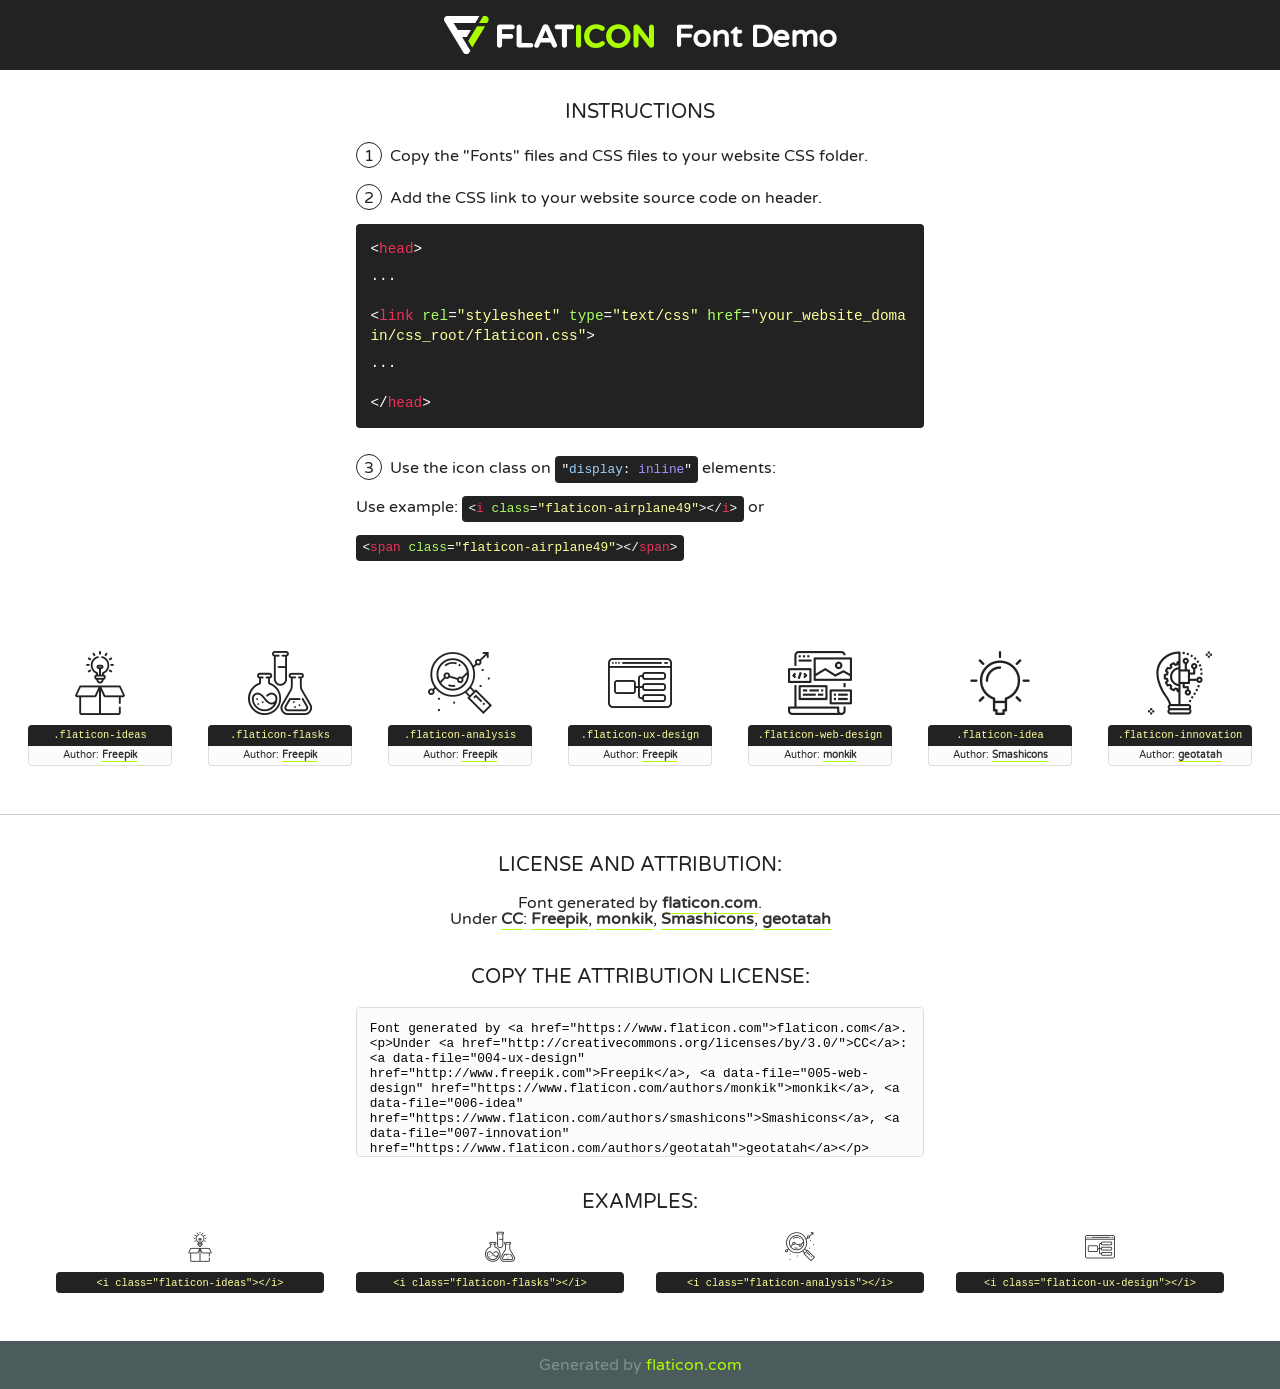
<file: fonts/flaticon/font/flaticon.html>
<!DOCTYPE html>
<!--
  Flaticon icon font: Flaticon
  Creation date: 20/03/2019 02:18
-->
<html>
<!DOCTYPE html>
<html>

<head>
    <title>Flaticon WebFont</title>
    <link href="http://fonts.googleapis.com/css?family=Varela+Round" rel="stylesheet" type="text/css" />
    <link rel="stylesheet" type="text/css" href="flaticon.css">
    <meta charset="UTF-8">
    <style>
    html, body, div, span, applet, object, iframe,
    h1, h2, h3, h4, h5, h6, p, blockquote, pre,
    a, abbr, acronym, address, big, cite, code,
    del, dfn, em, img, ins, kbd, q, s, samp,
    small, strike, strong, sub, sup, tt, var,
    b, u, i, center,
    dl, dt, dd, ol, ul, li,
    fieldset, form, label, legend,
    table, caption, tbody, tfoot, thead, tr, th, td,
    article, aside, canvas, details, embed, 
    figure, figcaption, footer, header, hgroup, 
    menu, nav, output, ruby, section, summary,
    time, mark, audio, video {
        margin: 0;
        padding: 0;
        border: 0;
        font-size: 100%;
        font: inherit;
        vertical-align: baseline;
    }
    /* HTML5 display-role reset for older browsers */
    article, aside, details, figcaption, figure, 
    footer, header, hgroup, menu, nav, section {
        display: block;
    }
    body {
        line-height: 1;
    }
    ol, ul {
        list-style: none;
    }
    blockquote, q {
        quotes: none;
    }
    blockquote:before, blockquote:after,
    q:before, q:after {
        content: '';
        content: none;
    }
    table {
        border-collapse: collapse;
        border-spacing: 0;
    }
    body {
        font-family: 'Varela Round', Helvetica, Arial, sans-serif;
        font-size: 16px;
        color: #222;
    }
    a {
        color: #333;
        border-bottom: 1px solid #a9fd00;
        font-weight: bold;
        text-decoration: none;
    }
    * {
        -moz-box-sizing: border-box;
        -webkit-box-sizing: border-box;
        box-sizing: border-box;
        margin: 0;
        padding: 0;
    }
    [class^="flaticon-"]:before, [class*=" flaticon-"]:before, [class^="flaticon-"]:after, [class*=" flaticon-"]:after {
        font-family: Flaticon;
        font-size: 30px;
        font-style: normal;
        margin-left: 20px;
        color: #333;
    }
    .wrapper {
        max-width: 600px;
        margin: auto;
        padding: 0 1em;
    }
    .title {
        font-size: 1.25em;
        text-align: center;
        margin-bottom: 1em;
        text-transform: uppercase;
    }
    header {
        text-align: center;
        background-color: #222;
        color: #fff;
        padding: 1em;
    }
    header .logo {
        width: 210px;
        height: 38px;
        display: inline-block;
        vertical-align: middle;
        margin-right: 1em;
        border: none;
    }
    header strong {
        font-size: 1.95em;
        font-weight: bold;
        vertical-align: middle;
        margin-top: 5px;
        display: inline-block;
    }
    .demo {
        margin: 2em auto;
        line-height: 1.25em;
    }
    .demo ul li {
        margin-bottom: 1em;
    }
    .demo ul li .num {
        color: #222;
        border-radius: 20px;
        display: inline-block;
        width: 26px;
        padding: 3px;
        height: 26px;
        text-align: center;
        margin-right: 0.5em;
        border: 1px solid #222;
    }
    .demo ul li code {
        background-color: #222;
        border-radius: 4px;
        padding: 0.25em 0.5em;
        display: inline-block;
        color: #fff;
        font-family: Consolas,Monaco,Lucida Console,Liberation Mono,DejaVu Sans Mono,Bitstream Vera Sans Mono,Courier New, monospace;
        font-weight: lighter;
        margin-top: 1em;
        font-size: 0.8em;
        word-break: break-all;
    }
    .demo ul li code.big {
        padding: 1em;
        font-size: 0.9em;
    }
    .demo ul li code .red {
        color: #EF3159;
    }
    .demo ul li code .green {
        color: #ACFF65;
    }
    .demo ul li code .yellow {
        color: #FFFF99;
    }
    .demo ul li code .blue {
        color: #99D3FF;
    }
    .demo ul li code .purple {
        color: #A295FF;
    }
    .demo ul li code .dots {
        margin-top: 0.5em;
        display: block;
    }
    #glyphs {
        border-bottom: 1px solid #ccc;
        padding: 2em 0;
        text-align: center;
    }
    .glyph {
        display: inline-block;
        width: 9em;
        margin: 1em;
        text-align: center;
        vertical-align: top;
        background: #FFF;
    }
    .glyph .glyph-icon {
        padding: 10px;
        display: block;
        font-family:"Flaticon";
        font-size: 64px;
        line-height: 1;
    }
    .glyph .glyph-icon:before {
        font-size: 64px;
        color: #222;
        margin-left: 0;
    }
    .class-name {
        font-size: 0.65em;
        background-color: #222;
        color: #fff;
        border-radius: 4px 4px 0 0;
        padding: 0.5em;
        color: #FFFF99;
        font-family: Consolas,Monaco,Lucida Console,Liberation Mono,DejaVu Sans Mono,Bitstream Vera Sans Mono,Courier New, monospace;
    }
    .author-name {
        font-size: 0.6em;
        background-color: #fcfcfd;
        border: 1px solid #DEDEE4;
        border-top: 0;
        border-radius: 0 0 4px 4px;
        padding: 0.5em;
    }
    .class-name:last-child {
        font-size: 10px;
        color:#888;
    }
    .class-name:last-child a {
        font-size: 10px;
        color:#555;
    }
    .class-name:last-child a:hover {
        color:#a9fd00;
    }
    .glyph > input {
        display: block;
        width: 100px;
        margin: 5px auto;
        text-align: center;
        font-size: 12px;
        cursor: text;
    }
    .glyph > input.icon-input {
        font-family:"Flaticon";
        font-size: 16px;
        margin-bottom: 10px;
    }
    .attribution .title {
        margin-top: 2em;
    }
    .attribution textarea {
        background-color: #fcfcfd;
        padding: 1em;
        border: none;
        box-shadow: none;
        border: 1px solid #DEDEE4;
        border-radius: 4px;
        resize: none;
        width: 100%;
        height: 150px;
        font-size: 0.8em;
        font-family: Consolas,Monaco,Lucida Console,Liberation Mono,DejaVu Sans Mono,Bitstream Vera Sans Mono,Courier New, monospace;
        -webkit-appearance: none;
    }
    .iconsuse {
        margin: 2em auto;
        text-align: center;
        max-width: 1200px;
    }
    .iconsuse:after {
        content: '';
        display: table;
        clear: both;
    }
    .iconsuse .image {
        float: left;
        width: 25%;
        padding: 0 1em;
    }
    .iconsuse .image p {
        margin-bottom: 1em;
    }
    .iconsuse .image span {
        display: block;
        font-size: 0.65em;
        background-color: #222;
        color: #fff;
        border-radius: 4px;
        padding: 0.5em;
        color: #FFFF99;
        margin-top: 1em;
        font-family: Consolas,Monaco,Lucida Console,Liberation Mono,DejaVu Sans Mono,Bitstream Vera Sans Mono,Courier New, monospace;
    }
    #footer {
        text-align: center;
        background-color: #4C5B5C;
        color: #7c9192;
        padding: 1em;
    }
    #footer a {
        border: none;
        color: #a9fd00;
        font-weight: normal;
    }
    @media (max-width: 960px) {
        .iconsuse .image {
            width: 50%;
        }
    }
    @media (max-width: 560px) {
        .iconsuse .image {
            width: 100%;
        }
    }
    </style>
</head>

<body class="characters-off">

    <header>
        <a href="https://www.flaticon.com" target="_blank" class="logo">
            <svg version="1.1" xmlns="http://www.w3.org/2000/svg" xmlns:xlink="http://www.w3.org/1999/xlink" xmlns:a="http://ns.adobe.com/AdobeSVGViewerExtensions/3.0/" viewBox="0 0 560.875 102.036" enable-background="new 0 0 560.875 102.036" xml:space="preserve">
                <defs>
                </defs>
                <g>
                    <g class="letters">
                        <path fill="#ffffff" d="M141.596,29.675c0-3.777,2.985-6.767,6.764-6.767h34.438c3.426,0,6.15,2.728,6.15,6.15
                        c0,3.43-2.724,6.149-6.15,6.149h-27.674v13.091h23.719c3.429,0,6.151,2.724,6.151,6.15c0,3.43-2.723,6.149-6.151,6.149h-23.719
                        v17.574c0,3.773-2.986,6.761-6.764,6.761c-3.779,0-6.764-2.989-6.764-6.761V29.675z"></path>
                        <path fill="#ffffff" d="M193.844,29.149c0-3.781,2.985-6.767,6.764-6.767c3.776,0,6.763,2.985,6.763,6.767v42.957h25.039
                        c3.426,0,6.149,2.726,6.149,6.153c0,3.425-2.723,6.15-6.149,6.15h-31.802c-3.779,0-6.764-2.986-6.764-6.768V29.149z"></path>
                        <path fill="#ffffff" d="M241.891,75.71l21.438-48.407c1.492-3.341,4.215-5.357,7.906-5.357h0.792
                        c3.686,0,6.323,2.017,7.815,5.357l21.439,48.407c0.436,0.967,0.701,1.845,0.701,2.723c0,3.602-2.809,6.501-6.414,6.501
                        c-3.161,0-5.269-1.845-6.499-4.655l-4.132-9.661h-27.059l-4.301,10.102c-1.144,2.631-3.426,4.214-6.237,4.214
                        c-3.517,0-6.24-2.81-6.24-6.325C241.1,77.64,241.451,76.677,241.891,75.71z M279.932,58.666l-8.521-20.297l-8.526,20.297H279.932
                        z"></path>
                        <path fill="#ffffff" d="M314.864,35.387H301.86c-3.429,0-6.239-2.813-6.239-6.238c0-3.429,2.811-6.24,6.239-6.24h39.533
                        c3.426,0,6.237,2.811,6.237,6.24c0,3.425-2.811,6.238-6.237,6.238h-13.001v42.785c0,3.773-2.99,6.761-6.764,6.761
                        c-3.779,0-6.764-2.989-6.764-6.761V35.387z"></path>
                        <path fill="#A9FD00" d="M352.615,29.149c0-3.781,2.985-6.767,6.767-6.767c3.774,0,6.761,2.985,6.761,6.767v49.024
                        c0,3.773-2.987,6.761-6.761,6.761c-3.781,0-6.767-2.989-6.767-6.761V29.149z"></path>
                        <path fill="#A9FD00" d="M374.132,53.836v-0.179c0-17.481,13.178-31.801,32.065-31.801c9.22,0,15.459,2.458,20.557,6.238
                        c1.402,1.054,2.637,2.985,2.637,5.357c0,3.692-2.985,6.59-6.681,6.59c-1.845,0-3.071-0.702-4.044-1.319
                        c-3.776-2.813-7.729-4.393-12.562-4.393c-10.364,0-17.831,8.611-17.831,19.154v0.173c0,10.542,7.291,19.329,17.831,19.329
                        c5.715,0,9.492-1.756,13.359-4.834c1.049-0.874,2.458-1.491,4.039-1.491c3.429,0,6.325,2.813,6.325,6.236
                        c0,2.106-1.056,3.78-2.282,4.834c-5.539,4.834-12.036,7.733-21.878,7.733C387.572,85.464,374.132,71.493,374.132,53.836z"></path>
                        <path fill="#A9FD00" d="M433.009,53.836v-0.179c0-17.481,13.79-31.801,32.766-31.801c18.981,0,32.592,14.143,32.592,31.628v0.173
                        c0,17.483-13.785,31.807-32.769,31.807C446.625,85.464,433.009,71.32,433.009,53.836z M484.224,53.836v-0.179
                        c0-10.539-7.725-19.326-18.626-19.326c-10.893,0-18.449,8.611-18.449,19.154v0.173c0,10.542,7.73,19.329,18.626,19.329
                        C476.676,72.986,484.224,64.378,484.224,53.836z"></path>
                        <path fill="#A9FD00" d="M506.233,29.321c0-3.774,2.99-6.763,6.767-6.763h1.401c3.252,0,5.183,1.583,7.029,3.953l26.093,34.265
                        V29.059c0-3.692,2.99-6.677,6.681-6.677c3.683,0,6.671,2.985,6.671,6.677v48.934c0,3.78-2.987,6.765-6.764,6.765h-0.436
                        c-3.257,0-5.188-1.581-7.034-3.953l-27.056-35.492v32.944c0,3.687-2.985,6.676-6.678,6.676c-3.683,0-6.673-2.989-6.673-6.676
                        V29.321z"></path>
                    </g>
                    <g class="insignia">
                        <path fill="#ffffff" d="M48.372,56.137h12.517l11.156-18.537H37.186L25.688,18.539h57.825L94.668,0H9.271
                        C5.925,0,2.842,1.801,1.198,4.716c-1.644,2.907-1.593,6.482,0.134,9.343l50.38,83.501c1.678,2.781,4.689,4.476,7.938,4.476
                        c3.246,0,6.257-1.695,7.935-4.476l2.898-4.804L48.372,56.137z"></path>
                        <g class="i">
                            <path fill="#A9FD00" d="M93.575,18.539h0.031v0.004l21.652,0.004l2.705-4.488c1.727-2.861,1.778-6.436,0.133-9.343
                            C116.454,1.801,113.371,0,110.026,0h-5.294L93.575,18.539z"></path>
                            <polygon fill="#A9FD00" points="88.291,27.356 64.725,66.486 75.519,84.404 109.942,27.356"></polygon>
                        </g>
                    </g>
                </g>
            </svg>
        </a>
        <strong>Font Demo</strong>
    </header>


    <section class="demo wrapper">

        <p class="title">Instructions</p>

        <ul>
            <li>
                <span class="num">1</span>Copy the "Fonts" files and CSS files to your website CSS folder.
            </li>
            <li>
                <span class="num">2</span>Add the CSS link to your website source code on header.
                <code class="big">
                    &lt;<span class="red">head</span>&gt;
                    <br/><span class="dots">...</span>
                    <br/>&lt;<span class="red">link</span> <span class="green">rel</span>=<span class="yellow">"stylesheet"</span> <span class="green">type</span>=<span class="yellow">"text/css"</span> <span class="green">href</span>=<span class="yellow">"your_website_domain/css_root/flaticon.css"</span>&gt;
                    <br/><span class="dots">...</span>
                    <br/>&lt;/<span class="red">head</span>&gt;
                </code>
            </li>

            <li>
                <p>
                    <span class="num">3</span>Use the icon class on <code>"<span class="blue">display</span>:<span class="purple"> inline</span>"</code> elements:
                    <br />
                    Use example: <code>&lt;<span class="red">i</span> <span class="green">class</span>=<span class="yellow">&quot;flaticon-airplane49&quot;</span>&gt;&lt;/<span class="red">i</span>&gt;</code> or <code>&lt;<span class="red">span</span> <span class="green">class</span>=<span class="yellow">&quot;flaticon-airplane49&quot;</span>&gt;&lt;/<span class="red">span</span>&gt;</code>
            </li>
        </ul>

    </section>




   <section id="glyphs">          
    
      
        <div class="glyph"><div class="glyph-icon flaticon-ideas"></div>
            <div class="class-name">.flaticon-ideas</div>
            <div class="author-name">Author: <a data-file="001-ideas" href="http://www.freepik.com">Freepik</a> </div> 
        </div>        
        
        <div class="glyph"><div class="glyph-icon flaticon-flasks"></div>
            <div class="class-name">.flaticon-flasks</div>
            <div class="author-name">Author: <a data-file="002-flasks" href="http://www.freepik.com">Freepik</a> </div> 
        </div>        
        
        <div class="glyph"><div class="glyph-icon flaticon-analysis"></div>
            <div class="class-name">.flaticon-analysis</div>
            <div class="author-name">Author: <a data-file="003-analysis" href="http://www.freepik.com">Freepik</a> </div> 
        </div>        
        
        <div class="glyph"><div class="glyph-icon flaticon-ux-design"></div>
            <div class="class-name">.flaticon-ux-design</div>
            <div class="author-name">Author: <a data-file="004-ux-design" href="http://www.freepik.com">Freepik</a> </div> 
        </div>        
        
        <div class="glyph"><div class="glyph-icon flaticon-web-design"></div>
            <div class="class-name">.flaticon-web-design</div>
            <div class="author-name">Author: <a data-file="005-web-design" href="https://www.flaticon.com/authors/monkik">monkik</a> </div> 
        </div>        
        
        <div class="glyph"><div class="glyph-icon flaticon-idea"></div>
            <div class="class-name">.flaticon-idea</div>
            <div class="author-name">Author: <a data-file="006-idea" href="https://www.flaticon.com/authors/smashicons">Smashicons</a> </div> 
        </div>        
        
        <div class="glyph"><div class="glyph-icon flaticon-innovation"></div>
            <div class="class-name">.flaticon-innovation</div>
            <div class="author-name">Author: <a data-file="007-innovation" href="https://www.flaticon.com/authors/geotatah">geotatah</a> </div> 
        </div>        
        

    </section>



    <section class="attribution wrapper"   style="text-align:center;">

      <div class="title">License and attribution:</div><div class="attrDiv">Font generated by <a href="https://www.flaticon.com">flaticon.com</a>. <div><p>Under <a href="http://creativecommons.org/licenses/by/3.0/">CC</a>: <a data-file="004-ux-design" href="http://www.freepik.com">Freepik</a>, <a data-file="005-web-design" href="https://www.flaticon.com/authors/monkik">monkik</a>, <a data-file="006-idea" href="https://www.flaticon.com/authors/smashicons">Smashicons</a>, <a data-file="007-innovation" href="https://www.flaticon.com/authors/geotatah">geotatah</a></p>  </div>
      </div>
      <div class="title">Copy the Attribution License:</div>

    <textarea onclick="this.focus();this.select();">Font generated by &lt;a href=&quot;https://www.flaticon.com&quot;&gt;flaticon.com&lt;/a&gt;. <p>Under <a href="http://creativecommons.org/licenses/by/3.0/">CC</a>: <a data-file="004-ux-design" href="http://www.freepik.com">Freepik</a>, <a data-file="005-web-design" href="https://www.flaticon.com/authors/monkik">monkik</a>, <a data-file="006-idea" href="https://www.flaticon.com/authors/smashicons">Smashicons</a>, <a data-file="007-innovation" href="https://www.flaticon.com/authors/geotatah">geotatah</a></p>  
     </textarea>

    </section>

    <section class="iconsuse">

          <div class="title">Examples:</div>            
             
            <div class="image">
                <p>
                    <i class="glyph-icon flaticon-ideas"></i> 
                    <span>&lt;i class=&quot;flaticon-ideas&quot;&gt;&lt;/i&gt;</span>
                </p>
            </div>
            
            <div class="image">
                <p>
                    <i class="glyph-icon flaticon-flasks"></i> 
                    <span>&lt;i class=&quot;flaticon-flasks&quot;&gt;&lt;/i&gt;</span>
                </p>
            </div>
            
            <div class="image">
                <p>
                    <i class="glyph-icon flaticon-analysis"></i> 
                    <span>&lt;i class=&quot;flaticon-analysis&quot;&gt;&lt;/i&gt;</span>
                </p>
            </div>
            
            <div class="image">
                <p>
                    <i class="glyph-icon flaticon-ux-design"></i> 
                    <span>&lt;i class=&quot;flaticon-ux-design&quot;&gt;&lt;/i&gt;</span>
                </p>
            </div>
                       
        </div>
                            
    </section>

<div id="footer">
    <div>Generated by <a href="https://www.flaticon.com">flaticon.com</a>
    </div>
</div>



</body>
</html>
</file>
<file: css/flaticon.css>
/*
  	Flaticon icon font: Flaticon
  	Creation date: 04/01/2019 13:45
  	*/


@font-face {
  font-family: "Flaticon";
  src: url("../fonts/flaticon/font/Flaticon.eot");
  src: url("../fonts/flaticon/font/Flaticon.eot?#iefix") format("embedded-opentype"),
       url("../fonts/flaticon/font/Flaticon.woff") format("woff"),
       url("../fonts/flaticon/font/Flaticon.ttf") format("truetype"),
       url("../fonts/flaticon/font/Flaticon.svg#Flaticon") format("svg");
  font-weight: normal;
  font-style: normal;
}

@media screen and (-webkit-min-device-pixel-ratio:0) {
  @font-face {
    font-family: "Flaticon";
    src: url("../fonts/flaticon/font/Flaticon.svg#Flaticon") format("svg");
  }
}

[class^="flaticon-"]:before, [class*=" flaticon-"]:before,
[class^="flaticon-"]:after, [class*=" flaticon-"]:after {   
  font-family: Flaticon;
  font-style: normal;
  font-weight: normal;
  font-variant: normal;
  text-transform: none;
  line-height: 1;

  /* Better Font Rendering =========== */
  -webkit-font-smoothing: antialiased;
  -moz-osx-font-smoothing: grayscale;
}

.flaticon-ideas:before { content: "\f100"; }
.flaticon-flasks:before { content: "\f101"; }
.flaticon-analysis:before { content: "\f102"; }
.flaticon-ux-design:before { content: "\f103"; }
.flaticon-web-design:before { content: "\f104"; }
.flaticon-idea:before { content: "\f105"; }
.flaticon-innovation:before { content: "\f106"; }
</file>
<file: css/icomoon.css>
@font-face {
  font-family: 'icomoon';
  src:  url('../fonts/icomoon/icomoon.eot?6tt51o');
  src:  url('../fonts/icomoon/icomoon.eot?6tt51o#iefix') format('embedded-opentype'),
    url('../fonts/icomoon/icomoon.ttf?6tt51o') format('truetype'),
    url('../fonts/icomoon/icomoon.woff?6tt51o') format('woff'),
    url('../fonts/icomoon/icomoon.svg?6tt51o#icomoon') format('svg');
  font-weight: normal;
  font-style: normal;
}

[class^="icon-"], [class*=" icon-"] {
  /* use !important to prevent issues with browser extensions that change fonts */
  font-family: 'icomoon' !important;
  speak: none;
  font-style: normal;
  font-weight: normal;
  font-variant: normal;
  text-transform: none;
  line-height: 1;

  /* Better Font Rendering =========== */
  -webkit-font-smoothing: antialiased;
  -moz-osx-font-smoothing: grayscale;
}

.icon-asterisk:before {
  content: "\f069";
}
.icon-plus:before {
  content: "\f067";
}
.icon-question:before {
  content: "\f128";
}
.icon-minus:before {
  content: "\f068";
}
.icon-glass:before {
  content: "\f000";
}
.icon-music:before {
  content: "\f001";
}
.icon-search:before {
  content: "\f002";
}
.icon-envelope-o:before {
  content: "\f003";
}
.icon-heart:before {
  content: "\f004";
}
.icon-star:before {
  content: "\f005";
}
.icon-star-o:before {
  content: "\f006";
}
.icon-user:before {
  content: "\f007";
}
.icon-film:before {
  content: "\f008";
}
.icon-th-large:before {
  content: "\f009";
}
.icon-th:before {
  content: "\f00a";
}
.icon-th-list:before {
  content: "\f00b";
}
.icon-check:before {
  content: "\f00c";
}
.icon-close:before {
  content: "\f00d";
}
.icon-remove:before {
  content: "\f00d";
}
.icon-times:before {
  content: "\f00d";
}
.icon-search-plus:before {
  content: "\f00e";
}
.icon-search-minus:before {
  content: "\f010";
}
.icon-power-off:before {
  content: "\f011";
}
.icon-signal:before {
  content: "\f012";
}
.icon-cog:before {
  content: "\f013";
}
.icon-gear:before {
  content: "\f013";
}
.icon-trash-o:before {
  content: "\f014";
}
.icon-home:before {
  content: "\f015";
}
.icon-file-o:before {
  content: "\f016";
}
.icon-clock-o:before {
  content: "\f017";
}
.icon-road:before {
  content: "\f018";
}
.icon-download:before {
  content: "\f019";
}
.icon-arrow-circle-o-down:before {
  content: "\f01a";
}
.icon-arrow-circle-o-up:before {
  content: "\f01b";
}
.icon-inbox:before {
  content: "\f01c";
}
.icon-play-circle-o:before {
  content: "\f01d";
}
.icon-repeat:before {
  content: "\f01e";
}
.icon-rotate-right:before {
  content: "\f01e";
}
.icon-refresh:before {
  content: "\f021";
}
.icon-list-alt:before {
  content: "\f022";
}
.icon-lock:before {
  content: "\f023";
}
.icon-flag:before {
  content: "\f024";
}
.icon-headphones:before {
  content: "\f025";
}
.icon-volume-off:before {
  content: "\f026";
}
.icon-volume-down:before {
  content: "\f027";
}
.icon-volume-up:before {
  content: "\f028";
}
.icon-qrcode:before {
  content: "\f029";
}
.icon-barcode:before {
  content: "\f02a";
}
.icon-tag:before {
  content: "\f02b";
}
.icon-tags:before {
  content: "\f02c";
}
.icon-book:before {
  content: "\f02d";
}
.icon-bookmark:before {
  content: "\f02e";
}
.icon-print:before {
  content: "\f02f";
}
.icon-camera:before {
  content: "\f030";
}
.icon-font:before {
  content: "\f031";
}
.icon-bold:before {
  content: "\f032";
}
.icon-italic:before {
  content: "\f033";
}
.icon-text-height:before {
  content: "\f034";
}
.icon-text-width:before {
  content: "\f035";
}
.icon-align-left:before {
  content: "\f036";
}
.icon-align-center:before {
  content: "\f037";
}
.icon-align-right:before {
  content: "\f038";
}
.icon-align-justify:before {
  content: "\f039";
}
.icon-list:before {
  content: "\f03a";
}
.icon-dedent:before {
  content: "\f03b";
}
.icon-outdent:before {
  content: "\f03b";
}
.icon-indent:before {
  content: "\f03c";
}
.icon-video-camera:before {
  content: "\f03d";
}
.icon-image:before {
  content: "\f03e";
}
.icon-photo:before {
  content: "\f03e";
}
.icon-picture-o:before {
  content: "\f03e";
}
.icon-pencil:before {
  content: "\f040";
}
.icon-map-marker:before {
  content: "\f041";
}
.icon-adjust:before {
  content: "\f042";
}
.icon-tint:before {
  content: "\f043";
}
.icon-edit:before {
  content: "\f044";
}
.icon-pencil-square-o:before {
  content: "\f044";
}
.icon-share-square-o:before {
  content: "\f045";
}
.icon-check-square-o:before {
  content: "\f046";
}
.icon-arrows:before {
  content: "\f047";
}
.icon-step-backward:before {
  content: "\f048";
}
.icon-fast-backward:before {
  content: "\f049";
}
.icon-backward:before {
  content: "\f04a";
}
.icon-play:before {
  content: "\f04b";
}
.icon-pause:before {
  content: "\f04c";
}
.icon-stop:before {
  content: "\f04d";
}
.icon-forward:before {
  content: "\f04e";
}
.icon-fast-forward:before {
  content: "\f050";
}
.icon-step-forward:before {
  content: "\f051";
}
.icon-eject:before {
  content: "\f052";
}
.icon-chevron-left:before {
  content: "\f053";
}
.icon-chevron-right:before {
  content: "\f054";
}
.icon-plus-circle:before {
  content: "\f055";
}
.icon-minus-circle:before {
  content: "\f056";
}
.icon-times-circle:before {
  content: "\f057";
}
.icon-check-circle:before {
  content: "\f058";
}
.icon-question-circle:before {
  content: "\f059";
}
.icon-info-circle:before {
  content: "\f05a";
}
.icon-crosshairs:before {
  content: "\f05b";
}
.icon-times-circle-o:before {
  content: "\f05c";
}
.icon-check-circle-o:before {
  content: "\f05d";
}
.icon-ban:before {
  content: "\f05e";
}
.icon-arrow-left:before {
  content: "\f060";
}
.icon-arrow-right:before {
  content: "\f061";
}
.icon-arrow-up:before {
  content: "\f062";
}
.icon-arrow-down:before {
  content: "\f063";
}
.icon-mail-forward:before {
  content: "\f064";
}
.icon-share:before {
  content: "\f064";
}
.icon-expand:before {
  content: "\f065";
}
.icon-compress:before {
  content: "\f066";
}
.icon-exclamation-circle:before {
  content: "\f06a";
}
.icon-gift:before {
  content: "\f06b";
}
.icon-leaf:before {
  content: "\f06c";
}
.icon-fire:before {
  content: "\f06d";
}
.icon-eye:before {
  content: "\f06e";
}
.icon-eye-slash:before {
  content: "\f070";
}
.icon-exclamation-triangle:before {
  content: "\f071";
}
.icon-warning:before {
  content: "\f071";
}
.icon-plane:before {
  content: "\f072";
}
.icon-calendar:before {
  content: "\f073";
}
.icon-random:before {
  content: "\f074";
}
.icon-comment:before {
  content: "\f075";
}
.icon-magnet:before {
  content: "\f076";
}
.icon-chevron-up:before {
  content: "\f077";
}
.icon-chevron-down:before {
  content: "\f078";
}
.icon-retweet:before {
  content: "\f079";
}
.icon-shopping-cart:before {
  content: "\f07a";
}
.icon-folder:before {
  content: "\f07b";
}
.icon-folder-open:before {
  content: "\f07c";
}
.icon-arrows-v:before {
  content: "\f07d";
}
.icon-arrows-h:before {
  content: "\f07e";
}
.icon-bar-chart:before {
  content: "\f080";
}
.icon-bar-chart-o:before {
  content: "\f080";
}
.icon-twitter-square:before {
  content: "\f081";
}
.icon-facebook-square:before {
  content: "\f082";
}
.icon-camera-retro:before {
  content: "\f083";
}
.icon-key:before {
  content: "\f084";
}
.icon-cogs:before {
  content: "\f085";
}
.icon-gears:before {
  content: "\f085";
}
.icon-comments:before {
  content: "\f086";
}
.icon-thumbs-o-up:before {
  content: "\f087";
}
.icon-thumbs-o-down:before {
  content: "\f088";
}
.icon-star-half:before {
  content: "\f089";
}
.icon-heart-o:before {
  content: "\f08a";
}
.icon-sign-out:before {
  content: "\f08b";
}
.icon-linkedin-square:before {
  content: "\f08c";
}
.icon-thumb-tack:before {
  content: "\f08d";
}
.icon-external-link:before {
  content: "\f08e";
}
.icon-sign-in:before {
  content: "\f090";
}
.icon-trophy:before {
  content: "\f091";
}
.icon-github-square:before {
  content: "\f092";
}
.icon-upload:before {
  content: "\f093";
}
.icon-lemon-o:before {
  content: "\f094";
}
.icon-phone:before {
  content: "\f095";
}
.icon-square-o:before {
  content: "\f096";
}
.icon-bookmark-o:before {
  content: "\f097";
}
.icon-phone-square:before {
  content: "\f098";
}
.icon-twitter:before {
  content: "\f099";
}
.icon-facebook:before {
  content: "\f09a";
}
.icon-facebook-f:before {
  content: "\f09a";
}
.icon-github:before {
  content: "\f09b";
}
.icon-unlock:before {
  content: "\f09c";
}
.icon-credit-card:before {
  content: "\f09d";
}
.icon-feed:before {
  content: "\f09e";
}
.icon-rss:before {
  content: "\f09e";
}
.icon-hdd-o:before {
  content: "\f0a0";
}
.icon-bullhorn:before {
  content: "\f0a1";
}
.icon-bell-o:before {
  content: "\f0a2";
}
.icon-certificate:before {
  content: "\f0a3";
}
.icon-hand-o-right:before {
  content: "\f0a4";
}
.icon-hand-o-left:before {
  content: "\f0a5";
}
.icon-hand-o-up:before {
  content: "\f0a6";
}
.icon-hand-o-down:before {
  content: "\f0a7";
}
.icon-arrow-circle-left:before {
  content: "\f0a8";
}
.icon-arrow-circle-right:before {
  content: "\f0a9";
}
.icon-arrow-circle-up:before {
  content: "\f0aa";
}
.icon-arrow-circle-down:before {
  content: "\f0ab";
}
.icon-globe:before {
  content: "\f0ac";
}
.icon-wrench:before {
  content: "\f0ad";
}
.icon-tasks:before {
  content: "\f0ae";
}
.icon-filter:before {
  content: "\f0b0";
}
.icon-briefcase:before {
  content: "\f0b1";
}
.icon-arrows-alt:before {
  content: "\f0b2";
}
.icon-group:before {
  content: "\f0c0";
}
.icon-users:before {
  content: "\f0c0";
}
.icon-chain:before {
  content: "\f0c1";
}
.icon-link:before {
  content: "\f0c1";
}
.icon-cloud:before {
  content: "\f0c2";
}
.icon-flask:before {
  content: "\f0c3";
}
.icon-cut:before {
  content: "\f0c4";
}
.icon-scissors:before {
  content: "\f0c4";
}
.icon-copy:before {
  content: "\f0c5";
}
.icon-files-o:before {
  content: "\f0c5";
}
.icon-paperclip:before {
  content: "\f0c6";
}
.icon-floppy-o:before {
  content: "\f0c7";
}
.icon-save:before {
  content: "\f0c7";
}
.icon-square:before {
  content: "\f0c8";
}
.icon-bars:before {
  content: "\f0c9";
}
.icon-navicon:before {
  content: "\f0c9";
}
.icon-reorder:before {
  content: "\f0c9";
}
.icon-list-ul:before {
  content: "\f0ca";
}
.icon-list-ol:before {
  content: "\f0cb";
}
.icon-strikethrough:before {
  content: "\f0cc";
}
.icon-underline:before {
  content: "\f0cd";
}
.icon-table:before {
  content: "\f0ce";
}
.icon-magic:before {
  content: "\f0d0";
}
.icon-truck:before {
  content: "\f0d1";
}
.icon-pinterest:before {
  content: "\f0d2";
}
.icon-pinterest-square:before {
  content: "\f0d3";
}
.icon-google-plus-square:before {
  content: "\f0d4";
}
.icon-google-plus:before {
  content: "\f0d5";
}
.icon-money:before {
  content: "\f0d6";
}
.icon-caret-down:before {
  content: "\f0d7";
}
.icon-caret-up:before {
  content: "\f0d8";
}
.icon-caret-left:before {
  content: "\f0d9";
}
.icon-caret-right:before {
  content: "\f0da";
}
.icon-columns:before {
  content: "\f0db";
}
.icon-sort:before {
  content: "\f0dc";
}
.icon-unsorted:before {
  content: "\f0dc";
}
.icon-sort-desc:before {
  content: "\f0dd";
}
.icon-sort-down:before {
  content: "\f0dd";
}
.icon-sort-asc:before {
  content: "\f0de";
}
.icon-sort-up:before {
  content: "\f0de";
}
.icon-envelope:before {
  content: "\f0e0";
}
.icon-linkedin:before {
  content: "\f0e1";
}
.icon-rotate-left:before {
  content: "\f0e2";
}
.icon-undo:before {
  content: "\f0e2";
}
.icon-gavel:before {
  content: "\f0e3";
}
.icon-legal:before {
  content: "\f0e3";
}
.icon-dashboard:before {
  content: "\f0e4";
}
.icon-tachometer:before {
  content: "\f0e4";
}
.icon-comment-o:before {
  content: "\f0e5";
}
.icon-comments-o:before {
  content: "\f0e6";
}
.icon-bolt:before {
  content: "\f0e7";
}
.icon-flash:before {
  content: "\f0e7";
}
.icon-sitemap:before {
  content: "\f0e8";
}
.icon-umbrella:before {
  content: "\f0e9";
}
.icon-clipboard:before {
  content: "\f0ea";
}
.icon-paste:before {
  content: "\f0ea";
}
.icon-lightbulb-o:before {
  content: "\f0eb";
}
.icon-exchange:before {
  content: "\f0ec";
}
.icon-cloud-download:before {
  content: "\f0ed";
}
.icon-cloud-upload:before {
  content: "\f0ee";
}
.icon-user-md:before {
  content: "\f0f0";
}
.icon-stethoscope:before {
  content: "\f0f1";
}
.icon-suitcase:before {
  content: "\f0f2";
}
.icon-bell:before {
  content: "\f0f3";
}
.icon-coffee:before {
  content: "\f0f4";
}
.icon-cutlery:before {
  content: "\f0f5";
}
.icon-file-text-o:before {
  content: "\f0f6";
}
.icon-building-o:before {
  content: "\f0f7";
}
.icon-hospital-o:before {
  content: "\f0f8";
}
.icon-ambulance:before {
  content: "\f0f9";
}
.icon-medkit:before {
  content: "\f0fa";
}
.icon-fighter-jet:before {
  content: "\f0fb";
}
.icon-beer:before {
  content: "\f0fc";
}
.icon-h-square:before {
  content: "\f0fd";
}
.icon-plus-square:before {
  content: "\f0fe";
}
.icon-angle-double-left:before {
  content: "\f100";
}
.icon-angle-double-right:before {
  content: "\f101";
}
.icon-angle-double-up:before {
  content: "\f102";
}
.icon-angle-double-down:before {
  content: "\f103";
}
.icon-angle-left:before {
  content: "\f104";
}
.icon-angle-right:before {
  content: "\f105";
}
.icon-angle-up:before {
  content: "\f106";
}
.icon-angle-down:before {
  content: "\f107";
}
.icon-desktop:before {
  content: "\f108";
}
.icon-laptop:before {
  content: "\f109";
}
.icon-tablet:before {
  content: "\f10a";
}
.icon-mobile:before {
  content: "\f10b";
}
.icon-mobile-phone:before {
  content: "\f10b";
}
.icon-circle-o:before {
  content: "\f10c";
}
.icon-quote-left:before {
  content: "\f10d";
}
.icon-quote-right:before {
  content: "\f10e";
}
.icon-spinner:before {
  content: "\f110";
}
.icon-circle:before {
  content: "\f111";
}
.icon-mail-reply:before {
  content: "\f112";
}
.icon-reply:before {
  content: "\f112";
}
.icon-github-alt:before {
  content: "\f113";
}
.icon-folder-o:before {
  content: "\f114";
}
.icon-folder-open-o:before {
  content: "\f115";
}
.icon-smile-o:before {
  content: "\f118";
}
.icon-frown-o:before {
  content: "\f119";
}
.icon-meh-o:before {
  content: "\f11a";
}
.icon-gamepad:before {
  content: "\f11b";
}
.icon-keyboard-o:before {
  content: "\f11c";
}
.icon-flag-o:before {
  content: "\f11d";
}
.icon-flag-checkered:before {
  content: "\f11e";
}
.icon-terminal:before {
  content: "\f120";
}
.icon-code:before {
  content: "\f121";
}
.icon-mail-reply-all:before {
  content: "\f122";
}
.icon-reply-all:before {
  content: "\f122";
}
.icon-star-half-empty:before {
  content: "\f123";
}
.icon-star-half-full:before {
  content: "\f123";
}
.icon-star-half-o:before {
  content: "\f123";
}
.icon-location-arrow:before {
  content: "\f124";
}
.icon-crop:before {
  content: "\f125";
}
.icon-code-fork:before {
  content: "\f126";
}
.icon-chain-broken:before {
  content: "\f127";
}
.icon-unlink:before {
  content: "\f127";
}
.icon-info:before {
  content: "\f129";
}
.icon-exclamation:before {
  content: "\f12a";
}
.icon-superscript:before {
  content: "\f12b";
}
.icon-subscript:before {
  content: "\f12c";
}
.icon-eraser:before {
  content: "\f12d";
}
.icon-puzzle-piece:before {
  content: "\f12e";
}
.icon-microphone:before {
  content: "\f130";
}
.icon-microphone-slash:before {
  content: "\f131";
}
.icon-shield:before {
  content: "\f132";
}
.icon-calendar-o:before {
  content: "\f133";
}
.icon-fire-extinguisher:before {
  content: "\f134";
}
.icon-rocket:before {
  content: "\f135";
}
.icon-maxcdn:before {
  content: "\f136";
}
.icon-chevron-circle-left:before {
  content: "\f137";
}
.icon-chevron-circle-right:before {
  content: "\f138";
}
.icon-chevron-circle-up:before {
  content: "\f139";
}
.icon-chevron-circle-down:before {
  content: "\f13a";
}
.icon-html5:before {
  content: "\f13b";
}
.icon-css3:before {
  content: "\f13c";
}
.icon-anchor:before {
  content: "\f13d";
}
.icon-unlock-alt:before {
  content: "\f13e";
}
.icon-bullseye:before {
  content: "\f140";
}
.icon-ellipsis-h:before {
  content: "\f141";
}
.icon-ellipsis-v:before {
  content: "\f142";
}
.icon-rss-square:before {
  content: "\f143";
}
.icon-play-circle:before {
  content: "\f144";
}
.icon-ticket:before {
  content: "\f145";
}
.icon-minus-square:before {
  content: "\f146";
}
.icon-minus-square-o:before {
  content: "\f147";
}
.icon-level-up:before {
  content: "\f148";
}
.icon-level-down:before {
  content: "\f149";
}
.icon-check-square:before {
  content: "\f14a";
}
.icon-pencil-square:before {
  content: "\f14b";
}
.icon-external-link-square:before {
  content: "\f14c";
}
.icon-share-square:before {
  content: "\f14d";
}
.icon-compass:before {
  content: "\f14e";
}
.icon-caret-square-o-down:before {
  content: "\f150";
}
.icon-toggle-down:before {
  content: "\f150";
}
.icon-caret-square-o-up:before {
  content: "\f151";
}
.icon-toggle-up:before {
  content: "\f151";
}
.icon-caret-square-o-right:before {
  content: "\f152";
}
.icon-toggle-right:before {
  content: "\f152";
}
.icon-eur:before {
  content: "\f153";
}
.icon-euro:before {
  content: "\f153";
}
.icon-gbp:before {
  content: "\f154";
}
.icon-dollar:before {
  content: "\f155";
}
.icon-usd:before {
  content: "\f155";
}
.icon-inr:before {
  content: "\f156";
}
.icon-rupee:before {
  content: "\f156";
}
.icon-cny:before {
  content: "\f157";
}
.icon-jpy:before {
  content: "\f157";
}
.icon-rmb:before {
  content: "\f157";
}
.icon-yen:before {
  content: "\f157";
}
.icon-rouble:before {
  content: "\f158";
}
.icon-rub:before {
  content: "\f158";
}
.icon-ruble:before {
  content: "\f158";
}
.icon-krw:before {
  content: "\f159";
}
.icon-won:before {
  content: "\f159";
}
.icon-bitcoin:before {
  content: "\f15a";
}
.icon-btc:before {
  content: "\f15a";
}
.icon-file:before {
  content: "\f15b";
}
.icon-file-text:before {
  content: "\f15c";
}
.icon-sort-alpha-asc:before {
  content: "\f15d";
}
.icon-sort-alpha-desc:before {
  content: "\f15e";
}
.icon-sort-amount-asc:before {
  content: "\f160";
}
.icon-sort-amount-desc:before {
  content: "\f161";
}
.icon-sort-numeric-asc:before {
  content: "\f162";
}
.icon-sort-numeric-desc:before {
  content: "\f163";
}
.icon-thumbs-up:before {
  content: "\f164";
}
.icon-thumbs-down:before {
  content: "\f165";
}
.icon-youtube-square:before {
  content: "\f166";
}
.icon-youtube:before {
  content: "\f167";
}
.icon-xing:before {
  content: "\f168";
}
.icon-xing-square:before {
  content: "\f169";
}
.icon-youtube-play:before {
  content: "\f16a";
}
.icon-dropbox:before {
  content: "\f16b";
}
.icon-stack-overflow:before {
  content: "\f16c";
}
.icon-instagram:before {
  content: "\f16d";
}
.icon-flickr:before {
  content: "\f16e";
}
.icon-adn:before {
  content: "\f170";
}
.icon-bitbucket:before {
  content: "\f171";
}
.icon-bitbucket-square:before {
  content: "\f172";
}
.icon-tumblr:before {
  content: "\f173";
}
.icon-tumblr-square:before {
  content: "\f174";
}
.icon-long-arrow-down:before {
  content: "\f175";
}
.icon-long-arrow-up:before {
  content: "\f176";
}
.icon-long-arrow-left:before {
  content: "\f177";
}
.icon-long-arrow-right:before {
  content: "\f178";
}
.icon-apple:before {
  content: "\f179";
}
.icon-windows:before {
  content: "\f17a";
}
.icon-android:before {
  content: "\f17b";
}
.icon-linux:before {
  content: "\f17c";
}
.icon-dribbble:before {
  content: "\f17d";
}
.icon-skype:before {
  content: "\f17e";
}
.icon-foursquare:before {
  content: "\f180";
}
.icon-trello:before {
  content: "\f181";
}
.icon-female:before {
  content: "\f182";
}
.icon-male:before {
  content: "\f183";
}
.icon-gittip:before {
  content: "\f184";
}
.icon-gratipay:before {
  content: "\f184";
}
.icon-sun-o:before {
  content: "\f185";
}
.icon-moon-o:before {
  content: "\f186";
}
.icon-archive:before {
  content: "\f187";
}
.icon-bug:before {
  content: "\f188";
}
.icon-vk:before {
  content: "\f189";
}
.icon-weibo:before {
  content: "\f18a";
}
.icon-renren:before {
  content: "\f18b";
}
.icon-pagelines:before {
  content: "\f18c";
}
.icon-stack-exchange:before {
  content: "\f18d";
}
.icon-arrow-circle-o-right:before {
  content: "\f18e";
}
.icon-arrow-circle-o-left:before {
  content: "\f190";
}
.icon-caret-square-o-left:before {
  content: "\f191";
}
.icon-toggle-left:before {
  content: "\f191";
}
.icon-dot-circle-o:before {
  content: "\f192";
}
.icon-wheelchair:before {
  content: "\f193";
}
.icon-vimeo-square:before {
  content: "\f194";
}
.icon-try:before {
  content: "\f195";
}
.icon-turkish-lira:before {
  content: "\f195";
}
.icon-plus-square-o:before {
  content: "\f196";
}
.icon-space-shuttle:before {
  content: "\f197";
}
.icon-slack:before {
  content: "\f198";
}
.icon-envelope-square:before {
  content: "\f199";
}
.icon-wordpress:before {
  content: "\f19a";
}
.icon-openid:before {
  content: "\f19b";
}
.icon-bank:before {
  content: "\f19c";
}
.icon-institution:before {
  content: "\f19c";
}
.icon-university:before {
  content: "\f19c";
}
.icon-graduation-cap:before {
  content: "\f19d";
}
.icon-mortar-board:before {
  content: "\f19d";
}
.icon-yahoo:before {
  content: "\f19e";
}
.icon-google:before {
  content: "\f1a0";
}
.icon-reddit:before {
  content: "\f1a1";
}
.icon-reddit-square:before {
  content: "\f1a2";
}
.icon-stumbleupon-circle:before {
  content: "\f1a3";
}
.icon-stumbleupon:before {
  content: "\f1a4";
}
.icon-delicious:before {
  content: "\f1a5";
}
.icon-digg:before {
  content: "\f1a6";
}
.icon-pied-piper-pp:before {
  content: "\f1a7";
}
.icon-pied-piper-alt:before {
  content: "\f1a8";
}
.icon-drupal:before {
  content: "\f1a9";
}
.icon-joomla:before {
  content: "\f1aa";
}
.icon-language:before {
  content: "\f1ab";
}
.icon-fax:before {
  content: "\f1ac";
}
.icon-building:before {
  content: "\f1ad";
}
.icon-child:before {
  content: "\f1ae";
}
.icon-paw:before {
  content: "\f1b0";
}
.icon-spoon:before {
  content: "\f1b1";
}
.icon-cube:before {
  content: "\f1b2";
}
.icon-cubes:before {
  content: "\f1b3";
}
.icon-behance:before {
  content: "\f1b4";
}
.icon-behance-square:before {
  content: "\f1b5";
}
.icon-steam:before {
  content: "\f1b6";
}
.icon-steam-square:before {
  content: "\f1b7";
}
.icon-recycle:before {
  content: "\f1b8";
}
.icon-automobile:before {
  content: "\f1b9";
}
.icon-car:before {
  content: "\f1b9";
}
.icon-cab:before {
  content: "\f1ba";
}
.icon-taxi:before {
  content: "\f1ba";
}
.icon-tree:before {
  content: "\f1bb";
}
.icon-spotify:before {
  content: "\f1bc";
}
.icon-deviantart:before {
  content: "\f1bd";
}
.icon-soundcloud:before {
  content: "\f1be";
}
.icon-database:before {
  content: "\f1c0";
}
.icon-file-pdf-o:before {
  content: "\f1c1";
}
.icon-file-word-o:before {
  content: "\f1c2";
}
.icon-file-excel-o:before {
  content: "\f1c3";
}
.icon-file-powerpoint-o:before {
  content: "\f1c4";
}
.icon-file-image-o:before {
  content: "\f1c5";
}
.icon-file-photo-o:before {
  content: "\f1c5";
}
.icon-file-picture-o:before {
  content: "\f1c5";
}
.icon-file-archive-o:before {
  content: "\f1c6";
}
.icon-file-zip-o:before {
  content: "\f1c6";
}
.icon-file-audio-o:before {
  content: "\f1c7";
}
.icon-file-sound-o:before {
  content: "\f1c7";
}
.icon-file-movie-o:before {
  content: "\f1c8";
}
.icon-file-video-o:before {
  content: "\f1c8";
}
.icon-file-code-o:before {
  content: "\f1c9";
}
.icon-vine:before {
  content: "\f1ca";
}
.icon-codepen:before {
  content: "\f1cb";
}
.icon-jsfiddle:before {
  content: "\f1cc";
}
.icon-life-bouy:before {
  content: "\f1cd";
}
.icon-life-buoy:before {
  content: "\f1cd";
}
.icon-life-ring:before {
  content: "\f1cd";
}
.icon-life-saver:before {
  content: "\f1cd";
}
.icon-support:before {
  content: "\f1cd";
}
.icon-circle-o-notch:before {
  content: "\f1ce";
}
.icon-ra:before {
  content: "\f1d0";
}
.icon-rebel:before {
  content: "\f1d0";
}
.icon-resistance:before {
  content: "\f1d0";
}
.icon-empire:before {
  content: "\f1d1";
}
.icon-ge:before {
  content: "\f1d1";
}
.icon-git-square:before {
  content: "\f1d2";
}
.icon-git:before {
  content: "\f1d3";
}
.icon-hacker-news:before {
  content: "\f1d4";
}
.icon-y-combinator-square:before {
  content: "\f1d4";
}
.icon-yc-square:before {
  content: "\f1d4";
}
.icon-tencent-weibo:before {
  content: "\f1d5";
}
.icon-qq:before {
  content: "\f1d6";
}
.icon-wechat:before {
  content: "\f1d7";
}
.icon-weixin:before {
  content: "\f1d7";
}
.icon-paper-plane:before {
  content: "\f1d8";
}
.icon-send:before {
  content: "\f1d8";
}
.icon-paper-plane-o:before {
  content: "\f1d9";
}
.icon-send-o:before {
  content: "\f1d9";
}
.icon-history:before {
  content: "\f1da";
}
.icon-circle-thin:before {
  content: "\f1db";
}
.icon-header:before {
  content: "\f1dc";
}
.icon-paragraph:before {
  content: "\f1dd";
}
.icon-sliders:before {
  content: "\f1de";
}
.icon-share-alt:before {
  content: "\f1e0";
}
.icon-share-alt-square:before {
  content: "\f1e1";
}
.icon-bomb:before {
  content: "\f1e2";
}
.icon-futbol-o:before {
  content: "\f1e3";
}
.icon-soccer-ball-o:before {
  content: "\f1e3";
}
.icon-tty:before {
  content: "\f1e4";
}
.icon-binoculars:before {
  content: "\f1e5";
}
.icon-plug:before {
  content: "\f1e6";
}
.icon-slideshare:before {
  content: "\f1e7";
}
.icon-twitch:before {
  content: "\f1e8";
}
.icon-yelp:before {
  content: "\f1e9";
}
.icon-newspaper-o:before {
  content: "\f1ea";
}
.icon-wifi:before {
  content: "\f1eb";
}
.icon-calculator:before {
  content: "\f1ec";
}
.icon-paypal:before {
  content: "\f1ed";
}
.icon-google-wallet:before {
  content: "\f1ee";
}
.icon-cc-visa:before {
  content: "\f1f0";
}
.icon-cc-mastercard:before {
  content: "\f1f1";
}
.icon-cc-discover:before {
  content: "\f1f2";
}
.icon-cc-amex:before {
  content: "\f1f3";
}
.icon-cc-paypal:before {
  content: "\f1f4";
}
.icon-cc-stripe:before {
  content: "\f1f5";
}
.icon-bell-slash:before {
  content: "\f1f6";
}
.icon-bell-slash-o:before {
  content: "\f1f7";
}
.icon-trash:before {
  content: "\f1f8";
}
.icon-copyright:before {
  content: "\f1f9";
}
.icon-at:before {
  content: "\f1fa";
}
.icon-eyedropper:before {
  content: "\f1fb";
}
.icon-paint-brush:before {
  content: "\f1fc";
}
.icon-birthday-cake:before {
  content: "\f1fd";
}
.icon-area-chart:before {
  content: "\f1fe";
}
.icon-pie-chart:before {
  content: "\f200";
}
.icon-line-chart:before {
  content: "\f201";
}
.icon-lastfm:before {
  content: "\f202";
}
.icon-lastfm-square:before {
  content: "\f203";
}
.icon-toggle-off:before {
  content: "\f204";
}
.icon-toggle-on:before {
  content: "\f205";
}
.icon-bicycle:before {
  content: "\f206";
}
.icon-bus:before {
  content: "\f207";
}
.icon-ioxhost:before {
  content: "\f208";
}
.icon-angellist:before {
  content: "\f209";
}
.icon-cc:before {
  content: "\f20a";
}
.icon-ils:before {
  content: "\f20b";
}
.icon-shekel:before {
  content: "\f20b";
}
.icon-sheqel:before {
  content: "\f20b";
}
.icon-meanpath:before {
  content: "\f20c";
}
.icon-buysellads:before {
  content: "\f20d";
}
.icon-connectdevelop:before {
  content: "\f20e";
}
.icon-dashcube:before {
  content: "\f210";
}
.icon-forumbee:before {
  content: "\f211";
}
.icon-leanpub:before {
  content: "\f212";
}
.icon-sellsy:before {
  content: "\f213";
}
.icon-shirtsinbulk:before {
  content: "\f214";
}
.icon-simplybuilt:before {
  content: "\f215";
}
.icon-skyatlas:before {
  content: "\f216";
}
.icon-cart-plus:before {
  content: "\f217";
}
.icon-cart-arrow-down:before {
  content: "\f218";
}
.icon-diamond:before {
  content: "\f219";
}
.icon-ship:before {
  content: "\f21a";
}
.icon-user-secret:before {
  content: "\f21b";
}
.icon-motorcycle:before {
  content: "\f21c";
}
.icon-street-view:before {
  content: "\f21d";
}
.icon-heartbeat:before {
  content: "\f21e";
}
.icon-venus:before {
  content: "\f221";
}
.icon-mars:before {
  content: "\f222";
}
.icon-mercury:before {
  content: "\f223";
}
.icon-intersex:before {
  content: "\f224";
}
.icon-transgender:before {
  content: "\f224";
}
.icon-transgender-alt:before {
  content: "\f225";
}
.icon-venus-double:before {
  content: "\f226";
}
.icon-mars-double:before {
  content: "\f227";
}
.icon-venus-mars:before {
  content: "\f228";
}
.icon-mars-stroke:before {
  content: "\f229";
}
.icon-mars-stroke-v:before {
  content: "\f22a";
}
.icon-mars-stroke-h:before {
  content: "\f22b";
}
.icon-neuter:before {
  content: "\f22c";
}
.icon-genderless:before {
  content: "\f22d";
}
.icon-facebook-official:before {
  content: "\f230";
}
.icon-pinterest-p:before {
  content: "\f231";
}
.icon-whatsapp:before {
  content: "\f232";
}
.icon-server:before {
  content: "\f233";
}
.icon-user-plus:before {
  content: "\f234";
}
.icon-user-times:before {
  content: "\f235";
}
.icon-bed:before {
  content: "\f236";
}
.icon-hotel:before {
  content: "\f236";
}
.icon-viacoin:before {
  content: "\f237";
}
.icon-train:before {
  content: "\f238";
}
.icon-subway:before {
  content: "\f239";
}
.icon-medium:before {
  content: "\f23a";
}
.icon-y-combinator:before {
  content: "\f23b";
}
.icon-yc:before {
  content: "\f23b";
}
.icon-optin-monster:before {
  content: "\f23c";
}
.icon-opencart:before {
  content: "\f23d";
}
.icon-expeditedssl:before {
  content: "\f23e";
}
.icon-battery:before {
  content: "\f240";
}
.icon-battery-4:before {
  content: "\f240";
}
.icon-battery-full:before {
  content: "\f240";
}
.icon-battery-3:before {
  content: "\f241";
}
.icon-battery-three-quarters:before {
  content: "\f241";
}
.icon-battery-2:before {
  content: "\f242";
}
.icon-battery-half:before {
  content: "\f242";
}
.icon-battery-1:before {
  content: "\f243";
}
.icon-battery-quarter:before {
  content: "\f243";
}
.icon-battery-0:before {
  content: "\f244";
}
.icon-battery-empty:before {
  content: "\f244";
}
.icon-mouse-pointer:before {
  content: "\f245";
}
.icon-i-cursor:before {
  content: "\f246";
}
.icon-object-group:before {
  content: "\f247";
}
.icon-object-ungroup:before {
  content: "\f248";
}
.icon-sticky-note:before {
  content: "\f249";
}
.icon-sticky-note-o:before {
  content: "\f24a";
}
.icon-cc-jcb:before {
  content: "\f24b";
}
.icon-cc-diners-club:before {
  content: "\f24c";
}
.icon-clone:before {
  content: "\f24d";
}
.icon-balance-scale:before {
  content: "\f24e";
}
.icon-hourglass-o:before {
  content: "\f250";
}
.icon-hourglass-1:before {
  content: "\f251";
}
.icon-hourglass-start:before {
  content: "\f251";
}
.icon-hourglass-2:before {
  content: "\f252";
}
.icon-hourglass-half:before {
  content: "\f252";
}
.icon-hourglass-3:before {
  content: "\f253";
}
.icon-hourglass-end:before {
  content: "\f253";
}
.icon-hourglass:before {
  content: "\f254";
}
.icon-hand-grab-o:before {
  content: "\f255";
}
.icon-hand-rock-o:before {
  content: "\f255";
}
.icon-hand-paper-o:before {
  content: "\f256";
}
.icon-hand-stop-o:before {
  content: "\f256";
}
.icon-hand-scissors-o:before {
  content: "\f257";
}
.icon-hand-lizard-o:before {
  content: "\f258";
}
.icon-hand-spock-o:before {
  content: "\f259";
}
.icon-hand-pointer-o:before {
  content: "\f25a";
}
.icon-hand-peace-o:before {
  content: "\f25b";
}
.icon-trademark:before {
  content: "\f25c";
}
.icon-registered:before {
  content: "\f25d";
}
.icon-creative-commons:before {
  content: "\f25e";
}
.icon-gg:before {
  content: "\f260";
}
.icon-gg-circle:before {
  content: "\f261";
}
.icon-tripadvisor:before {
  content: "\f262";
}
.icon-odnoklassniki:before {
  content: "\f263";
}
.icon-odnoklassniki-square:before {
  content: "\f264";
}
.icon-get-pocket:before {
  content: "\f265";
}
.icon-wikipedia-w:before {
  content: "\f266";
}
.icon-safari:before {
  content: "\f267";
}
.icon-chrome:before {
  content: "\f268";
}
.icon-firefox:before {
  content: "\f269";
}
.icon-opera:before {
  content: "\f26a";
}
.icon-internet-explorer:before {
  content: "\f26b";
}
.icon-television:before {
  content: "\f26c";
}
.icon-tv:before {
  content: "\f26c";
}
.icon-contao:before {
  content: "\f26d";
}
.icon-500px:before {
  content: "\f26e";
}
.icon-amazon:before {
  content: "\f270";
}
.icon-calendar-plus-o:before {
  content: "\f271";
}
.icon-calendar-minus-o:before {
  content: "\f272";
}
.icon-calendar-times-o:before {
  content: "\f273";
}
.icon-calendar-check-o:before {
  content: "\f274";
}
.icon-industry:before {
  content: "\f275";
}
.icon-map-pin:before {
  content: "\f276";
}
.icon-map-signs:before {
  content: "\f277";
}
.icon-map-o:before {
  content: "\f278";
}
.icon-map:before {
  content: "\f279";
}
.icon-commenting:before {
  content: "\f27a";
}
.icon-commenting-o:before {
  content: "\f27b";
}
.icon-houzz:before {
  content: "\f27c";
}
.icon-vimeo:before {
  content: "\f27d";
}
.icon-black-tie:before {
  content: "\f27e";
}
.icon-fonticons:before {
  content: "\f280";
}
.icon-reddit-alien:before {
  content: "\f281";
}
.icon-edge:before {
  content: "\f282";
}
.icon-credit-card-alt:before {
  content: "\f283";
}
.icon-codiepie:before {
  content: "\f284";
}
.icon-modx:before {
  content: "\f285";
}
.icon-fort-awesome:before {
  content: "\f286";
}
.icon-usb:before {
  content: "\f287";
}
.icon-product-hunt:before {
  content: "\f288";
}
.icon-mixcloud:before {
  content: "\f289";
}
.icon-scribd:before {
  content: "\f28a";
}
.icon-pause-circle:before {
  content: "\f28b";
}
.icon-pause-circle-o:before {
  content: "\f28c";
}
.icon-stop-circle:before {
  content: "\f28d";
}
.icon-stop-circle-o:before {
  content: "\f28e";
}
.icon-shopping-bag:before {
  content: "\f290";
}
.icon-shopping-basket:before {
  content: "\f291";
}
.icon-hashtag:before {
  content: "\f292";
}
.icon-bluetooth:before {
  content: "\f293";
}
.icon-bluetooth-b:before {
  content: "\f294";
}
.icon-percent:before {
  content: "\f295";
}
.icon-gitlab:before {
  content: "\f296";
}
.icon-wpbeginner:before {
  content: "\f297";
}
.icon-wpforms:before {
  content: "\f298";
}
.icon-envira:before {
  content: "\f299";
}
.icon-universal-access:before {
  content: "\f29a";
}
.icon-wheelchair-alt:before {
  content: "\f29b";
}
.icon-question-circle-o:before {
  content: "\f29c";
}
.icon-blind:before {
  content: "\f29d";
}
.icon-audio-description:before {
  content: "\f29e";
}
.icon-volume-control-phone:before {
  content: "\f2a0";
}
.icon-braille:before {
  content: "\f2a1";
}
.icon-assistive-listening-systems:before {
  content: "\f2a2";
}
.icon-american-sign-language-interpreting:before {
  content: "\f2a3";
}
.icon-asl-interpreting:before {
  content: "\f2a3";
}
.icon-deaf:before {
  content: "\f2a4";
}
.icon-deafness:before {
  content: "\f2a4";
}
.icon-hard-of-hearing:before {
  content: "\f2a4";
}
.icon-glide:before {
  content: "\f2a5";
}
.icon-glide-g:before {
  content: "\f2a6";
}
.icon-sign-language:before {
  content: "\f2a7";
}
.icon-signing:before {
  content: "\f2a7";
}
.icon-low-vision:before {
  content: "\f2a8";
}
.icon-viadeo:before {
  content: "\f2a9";
}
.icon-viadeo-square:before {
  content: "\f2aa";
}
.icon-snapchat:before {
  content: "\f2ab";
}
.icon-snapchat-ghost:before {
  content: "\f2ac";
}
.icon-snapchat-square:before {
  content: "\f2ad";
}
.icon-pied-piper:before {
  content: "\f2ae";
}
.icon-first-order:before {
  content: "\f2b0";
}
.icon-yoast:before {
  content: "\f2b1";
}
.icon-themeisle:before {
  content: "\f2b2";
}
.icon-google-plus-circle:before {
  content: "\f2b3";
}
.icon-google-plus-official:before {
  content: "\f2b3";
}
.icon-fa:before {
  content: "\f2b4";
}
.icon-font-awesome:before {
  content: "\f2b4";
}
.icon-handshake-o:before {
  content: "\f2b5";
}
.icon-envelope-open:before {
  content: "\f2b6";
}
.icon-envelope-open-o:before {
  content: "\f2b7";
}
.icon-linode:before {
  content: "\f2b8";
}
.icon-address-book:before {
  content: "\f2b9";
}
.icon-address-book-o:before {
  content: "\f2ba";
}
.icon-address-card:before {
  content: "\f2bb";
}
.icon-vcard:before {
  content: "\f2bb";
}
.icon-address-card-o:before {
  content: "\f2bc";
}
.icon-vcard-o:before {
  content: "\f2bc";
}
.icon-user-circle:before {
  content: "\f2bd";
}
.icon-user-circle-o:before {
  content: "\f2be";
}
.icon-user-o:before {
  content: "\f2c0";
}
.icon-id-badge:before {
  content: "\f2c1";
}
.icon-drivers-license:before {
  content: "\f2c2";
}
.icon-id-card:before {
  content: "\f2c2";
}
.icon-drivers-license-o:before {
  content: "\f2c3";
}
.icon-id-card-o:before {
  content: "\f2c3";
}
.icon-quora:before {
  content: "\f2c4";
}
.icon-free-code-camp:before {
  content: "\f2c5";
}
.icon-telegram:before {
  content: "\f2c6";
}
.icon-thermometer:before {
  content: "\f2c7";
}
.icon-thermometer-4:before {
  content: "\f2c7";
}
.icon-thermometer-full:before {
  content: "\f2c7";
}
.icon-thermometer-3:before {
  content: "\f2c8";
}
.icon-thermometer-three-quarters:before {
  content: "\f2c8";
}
.icon-thermometer-2:before {
  content: "\f2c9";
}
.icon-thermometer-half:before {
  content: "\f2c9";
}
.icon-thermometer-1:before {
  content: "\f2ca";
}
.icon-thermometer-quarter:before {
  content: "\f2ca";
}
.icon-thermometer-0:before {
  content: "\f2cb";
}
.icon-thermometer-empty:before {
  content: "\f2cb";
}
.icon-shower:before {
  content: "\f2cc";
}
.icon-bath:before {
  content: "\f2cd";
}
.icon-bathtub:before {
  content: "\f2cd";
}
.icon-s15:before {
  content: "\f2cd";
}
.icon-podcast:before {
  content: "\f2ce";
}
.icon-window-maximize:before {
  content: "\f2d0";
}
.icon-window-minimize:before {
  content: "\f2d1";
}
.icon-window-restore:before {
  content: "\f2d2";
}
.icon-times-rectangle:before {
  content: "\f2d3";
}
.icon-window-close:before {
  content: "\f2d3";
}
.icon-times-rectangle-o:before {
  content: "\f2d4";
}
.icon-window-close-o:before {
  content: "\f2d4";
}
.icon-bandcamp:before {
  content: "\f2d5";
}
.icon-grav:before {
  content: "\f2d6";
}
.icon-etsy:before {
  content: "\f2d7";
}
.icon-imdb:before {
  content: "\f2d8";
}
.icon-ravelry:before {
  content: "\f2d9";
}
.icon-eercast:before {
  content: "\f2da";
}
.icon-microchip:before {
  content: "\f2db";
}
.icon-snowflake-o:before {
  content: "\f2dc";
}
.icon-superpowers:before {
  content: "\f2dd";
}
.icon-wpexplorer:before {
  content: "\f2de";
}
.icon-meetup:before {
  content: "\f2e0";
}
.icon-3d_rotation:before {
  content: "\e84d";
}
.icon-ac_unit:before {
  content: "\eb3b";
}
.icon-alarm:before {
  content: "\e855";
}
.icon-access_alarms:before {
  content: "\e191";
}
.icon-schedule:before {
  content: "\e8b5";
}
.icon-accessibility:before {
  content: "\e84e";
}
.icon-accessible:before {
  content: "\e914";
}
.icon-account_balance:before {
  content: "\e84f";
}
.icon-account_balance_wallet:before {
  content: "\e850";
}
.icon-account_box:before {
  content: "\e851";
}
.icon-account_circle:before {
  content: "\e853";
}
.icon-adb:before {
  content: "\e60e";
}
.icon-add:before {
  content: "\e145";
}
.icon-add_a_photo:before {
  content: "\e439";
}
.icon-alarm_add:before {
  content: "\e856";
}
.icon-add_alert:before {
  content: "\e003";
}
.icon-add_box:before {
  content: "\e146";
}
.icon-add_circle:before {
  content: "\e147";
}
.icon-control_point:before {
  content: "\e3ba";
}
.icon-add_location:before {
  content: "\e567";
}
.icon-add_shopping_cart:before {
  content: "\e854";
}
.icon-queue:before {
  content: "\e03c";
}
.icon-add_to_queue:before {
  content: "\e05c";
}
.icon-adjust2:before {
  content: "\e39e";
}
.icon-airline_seat_flat:before {
  content: "\e630";
}
.icon-airline_seat_flat_angled:before {
  content: "\e631";
}
.icon-airline_seat_individual_suite:before {
  content: "\e632";
}
.icon-airline_seat_legroom_extra:before {
  content: "\e633";
}
.icon-airline_seat_legroom_normal:before {
  content: "\e634";
}
.icon-airline_seat_legroom_reduced:before {
  content: "\e635";
}
.icon-airline_seat_recline_extra:before {
  content: "\e636";
}
.icon-airline_seat_recline_normal:before {
  content: "\e637";
}
.icon-flight:before {
  content: "\e539";
}
.icon-airplanemode_inactive:before {
  content: "\e194";
}
.icon-airplay:before {
  content: "\e055";
}
.icon-airport_shuttle:before {
  content: "\eb3c";
}
.icon-alarm_off:before {
  content: "\e857";
}
.icon-alarm_on:before {
  content: "\e858";
}
.icon-album:before {
  content: "\e019";
}
.icon-all_inclusive:before {
  content: "\eb3d";
}
.icon-all_out:before {
  content: "\e90b";
}
.icon-android2:before {
  content: "\e859";
}
.icon-announcement:before {
  content: "\e85a";
}
.icon-apps:before {
  content: "\e5c3";
}
.icon-archive2:before {
  content: "\e149";
}
.icon-arrow_back:before {
  content: "\e5c4";
}
.icon-arrow_downward:before {
  content: "\e5db";
}
.icon-arrow_drop_down:before {
  content: "\e5c5";
}
.icon-arrow_drop_down_circle:before {
  content: "\e5c6";
}
.icon-arrow_drop_up:before {
  content: "\e5c7";
}
.icon-arrow_forward:before {
  content: "\e5c8";
}
.icon-arrow_upward:before {
  content: "\e5d8";
}
.icon-art_track:before {
  content: "\e060";
}
.icon-aspect_ratio:before {
  content: "\e85b";
}
.icon-poll:before {
  content: "\e801";
}
.icon-assignment:before {
  content: "\e85d";
}
.icon-assignment_ind:before {
  content: "\e85e";
}
.icon-assignment_late:before {
  content: "\e85f";
}
.icon-assignment_return:before {
  content: "\e860";
}
.icon-assignment_returned:before {
  content: "\e861";
}
.icon-assignment_turned_in:before {
  content: "\e862";
}
.icon-assistant:before {
  content: "\e39f";
}
.icon-flag2:before {
  content: "\e153";
}
.icon-attach_file:before {
  content: "\e226";
}
.icon-attach_money:before {
  content: "\e227";
}
.icon-attachment:before {
  content: "\e2bc";
}
.icon-audiotrack:before {
  content: "\e3a1";
}
.icon-autorenew:before {
  content: "\e863";
}
.icon-av_timer:before {
  content: "\e01b";
}
.icon-backspace:before {
  content: "\e14a";
}
.icon-cloud_upload:before {
  content: "\e2c3";
}
.icon-battery_alert:before {
  content: "\e19c";
}
.icon-battery_charging_full:before {
  content: "\e1a3";
}
.icon-battery_std:before {
  content: "\e1a5";
}
.icon-battery_unknown:before {
  content: "\e1a6";
}
.icon-beach_access:before {
  content: "\eb3e";
}
.icon-beenhere:before {
  content: "\e52d";
}
.icon-block:before {
  content: "\e14b";
}
.icon-bluetooth2:before {
  content: "\e1a7";
}
.icon-bluetooth_searching:before {
  content: "\e1aa";
}
.icon-bluetooth_connected:before {
  content: "\e1a8";
}
.icon-bluetooth_disabled:before {
  content: "\e1a9";
}
.icon-blur_circular:before {
  content: "\e3a2";
}
.icon-blur_linear:before {
  content: "\e3a3";
}
.icon-blur_off:before {
  content: "\e3a4";
}
.icon-blur_on:before {
  content: "\e3a5";
}
.icon-class:before {
  content: "\e86e";
}
.icon-turned_in:before {
  content: "\e8e6";
}
.icon-turned_in_not:before {
  content: "\e8e7";
}
.icon-border_all:before {
  content: "\e228";
}
.icon-border_bottom:before {
  content: "\e229";
}
.icon-border_clear:before {
  content: "\e22a";
}
.icon-border_color:before {
  content: "\e22b";
}
.icon-border_horizontal:before {
  content: "\e22c";
}
.icon-border_inner:before {
  content: "\e22d";
}
.icon-border_left:before {
  content: "\e22e";
}
.icon-border_outer:before {
  content: "\e22f";
}
.icon-border_right:before {
  content: "\e230";
}
.icon-border_style:before {
  content: "\e231";
}
.icon-border_top:before {
  content: "\e232";
}
.icon-border_vertical:before {
  content: "\e233";
}
.icon-branding_watermark:before {
  content: "\e06b";
}
.icon-brightness_1:before {
  content: "\e3a6";
}
.icon-brightness_2:before {
  content: "\e3a7";
}
.icon-brightness_3:before {
  content: "\e3a8";
}
.icon-brightness_4:before {
  content: "\e3a9";
}
.icon-brightness_low:before {
  content: "\e1ad";
}
.icon-brightness_medium:before {
  content: "\e1ae";
}
.icon-brightness_high:before {
  content: "\e1ac";
}
.icon-brightness_auto:before {
  content: "\e1ab";
}
.icon-broken_image:before {
  content: "\e3ad";
}
.icon-brush:before {
  content: "\e3ae";
}
.icon-bubble_chart:before {
  content: "\e6dd";
}
.icon-bug_report:before {
  content: "\e868";
}
.icon-build:before {
  content: "\e869";
}
.icon-burst_mode:before {
  content: "\e43c";
}
.icon-domain:before {
  content: "\e7ee";
}
.icon-business_center:before {
  content: "\eb3f";
}
.icon-cached:before {
  content: "\e86a";
}
.icon-cake:before {
  content: "\e7e9";
}
.icon-phone2:before {
  content: "\e0cd";
}
.icon-call_end:before {
  content: "\e0b1";
}
.icon-call_made:before {
  content: "\e0b2";
}
.icon-merge_type:before {
  content: "\e252";
}
.icon-call_missed:before {
  content: "\e0b4";
}
.icon-call_missed_outgoing:before {
  content: "\e0e4";
}
.icon-call_received:before {
  content: "\e0b5";
}
.icon-call_split:before {
  content: "\e0b6";
}
.icon-call_to_action:before {
  content: "\e06c";
}
.icon-camera2:before {
  content: "\e3af";
}
.icon-photo_camera:before {
  content: "\e412";
}
.icon-camera_enhance:before {
  content: "\e8fc";
}
.icon-camera_front:before {
  content: "\e3b1";
}
.icon-camera_rear:before {
  content: "\e3b2";
}
.icon-camera_roll:before {
  content: "\e3b3";
}
.icon-cancel:before {
  content: "\e5c9";
}
.icon-redeem:before {
  content: "\e8b1";
}
.icon-card_membership:before {
  content: "\e8f7";
}
.icon-card_travel:before {
  content: "\e8f8";
}
.icon-casino:before {
  content: "\eb40";
}
.icon-cast:before {
  content: "\e307";
}
.icon-cast_connected:before {
  content: "\e308";
}
.icon-center_focus_strong:before {
  content: "\e3b4";
}
.icon-center_focus_weak:before {
  content: "\e3b5";
}
.icon-change_history:before {
  content: "\e86b";
}
.icon-chat:before {
  content: "\e0b7";
}
.icon-chat_bubble:before {
  content: "\e0ca";
}
.icon-chat_bubble_outline:before {
  content: "\e0cb";
}
.icon-check2:before {
  content: "\e5ca";
}
.icon-check_box:before {
  content: "\e834";
}
.icon-check_box_outline_blank:before {
  content: "\e835";
}
.icon-check_circle:before {
  content: "\e86c";
}
.icon-navigate_before:before {
  content: "\e408";
}
.icon-navigate_next:before {
  content: "\e409";
}
.icon-child_care:before {
  content: "\eb41";
}
.icon-child_friendly:before {
  content: "\eb42";
}
.icon-chrome_reader_mode:before {
  content: "\e86d";
}
.icon-close2:before {
  content: "\e5cd";
}
.icon-clear_all:before {
  content: "\e0b8";
}
.icon-closed_caption:before {
  content: "\e01c";
}
.icon-wb_cloudy:before {
  content: "\e42d";
}
.icon-cloud_circle:before {
  content: "\e2be";
}
.icon-cloud_done:before {
  content: "\e2bf";
}
.icon-cloud_download:before {
  content: "\e2c0";
}
.icon-cloud_off:before {
  content: "\e2c1";
}
.icon-cloud_queue:before {
  content: "\e2c2";
}
.icon-code2:before {
  content: "\e86f";
}
.icon-photo_library:before {
  content: "\e413";
}
.icon-collections_bookmark:before {
  content: "\e431";
}
.icon-palette:before {
  content: "\e40a";
}
.icon-colorize:before {
  content: "\e3b8";
}
.icon-comment2:before {
  content: "\e0b9";
}
.icon-compare:before {
  content: "\e3b9";
}
.icon-compare_arrows:before {
  content: "\e915";
}
.icon-laptop2:before {
  content: "\e31e";
}
.icon-confirmation_number:before {
  content: "\e638";
}
.icon-contact_mail:before {
  content: "\e0d0";
}
.icon-contact_phone:before {
  content: "\e0cf";
}
.icon-contacts:before {
  content: "\e0ba";
}
.icon-content_copy:before {
  content: "\e14d";
}
.icon-content_cut:before {
  content: "\e14e";
}
.icon-content_paste:before {
  content: "\e14f";
}
.icon-control_point_duplicate:before {
  content: "\e3bb";
}
.icon-copyright2:before {
  content: "\e90c";
}
.icon-mode_edit:before {
  content: "\e254";
}
.icon-create_new_folder:before {
  content: "\e2cc";
}
.icon-payment:before {
  content: "\e8a1";
}
.icon-crop2:before {
  content: "\e3be";
}
.icon-crop_16_9:before {
  content: "\e3bc";
}
.icon-crop_3_2:before {
  content: "\e3bd";
}
.icon-crop_landscape:before {
  content: "\e3c3";
}
.icon-crop_7_5:before {
  content: "\e3c0";
}
.icon-crop_din:before {
  content: "\e3c1";
}
.icon-crop_free:before {
  content: "\e3c2";
}
.icon-crop_original:before {
  content: "\e3c4";
}
.icon-crop_portrait:before {
  content: "\e3c5";
}
.icon-crop_rotate:before {
  content: "\e437";
}
.icon-crop_square:before {
  content: "\e3c6";
}
.icon-dashboard2:before {
  content: "\e871";
}
.icon-data_usage:before {
  content: "\e1af";
}
.icon-date_range:before {
  content: "\e916";
}
.icon-dehaze:before {
  content: "\e3c7";
}
.icon-delete:before {
  content: "\e872";
}
.icon-delete_forever:before {
  content: "\e92b";
}
.icon-delete_sweep:before {
  content: "\e16c";
}
.icon-description:before {
  content: "\e873";
}
.icon-desktop_mac:before {
  content: "\e30b";
}
.icon-desktop_windows:before {
  content: "\e30c";
}
.icon-details:before {
  content: "\e3c8";
}
.icon-developer_board:before {
  content: "\e30d";
}
.icon-developer_mode:before {
  content: "\e1b0";
}
.icon-device_hub:before {
  content: "\e335";
}
.icon-phonelink:before {
  content: "\e326";
}
.icon-devices_other:before {
  content: "\e337";
}
.icon-dialer_sip:before {
  content: "\e0bb";
}
.icon-dialpad:before {
  content: "\e0bc";
}
.icon-directions:before {
  content: "\e52e";
}
.icon-directions_bike:before {
  content: "\e52f";
}
.icon-directions_boat:before {
  content: "\e532";
}
.icon-directions_bus:before {
  content: "\e530";
}
.icon-directions_car:before {
  content: "\e531";
}
.icon-directions_railway:before {
  content: "\e534";
}
.icon-directions_run:before {
  content: "\e566";
}
.icon-directions_transit:before {
  content: "\e535";
}
.icon-directions_walk:before {
  content: "\e536";
}
.icon-disc_full:before {
  content: "\e610";
}
.icon-dns:before {
  content: "\e875";
}
.icon-not_interested:before {
  content: "\e033";
}
.icon-do_not_disturb_alt:before {
  content: "\e611";
}
.icon-do_not_disturb_off:before {
  content: "\e643";
}
.icon-remove_circle:before {
  content: "\e15c";
}
.icon-dock:before {
  content: "\e30e";
}
.icon-done:before {
  content: "\e876";
}
.icon-done_all:before {
  content: "\e877";
}
.icon-donut_large:before {
  content: "\e917";
}
.icon-donut_small:before {
  content: "\e918";
}
.icon-drafts:before {
  content: "\e151";
}
.icon-drag_handle:before {
  content: "\e25d";
}
.icon-time_to_leave:before {
  content: "\e62c";
}
.icon-dvr:before {
  content: "\e1b2";
}
.icon-edit_location:before {
  content: "\e568";
}
.icon-eject2:before {
  content: "\e8fb";
}
.icon-markunread:before {
  content: "\e159";
}
.icon-enhanced_encryption:before {
  content: "\e63f";
}
.icon-equalizer:before {
  content: "\e01d";
}
.icon-error:before {
  content: "\e000";
}
.icon-error_outline:before {
  content: "\e001";
}
.icon-euro_symbol:before {
  content: "\e926";
}
.icon-ev_station:before {
  content: "\e56d";
}
.icon-insert_invitation:before {
  content: "\e24f";
}
.icon-event_available:before {
  content: "\e614";
}
.icon-event_busy:before {
  content: "\e615";
}
.icon-event_note:before {
  content: "\e616";
}
.icon-event_seat:before {
  content: "\e903";
}
.icon-exit_to_app:before {
  content: "\e879";
}
.icon-expand_less:before {
  content: "\e5ce";
}
.icon-expand_more:before {
  content: "\e5cf";
}
.icon-explicit:before {
  content: "\e01e";
}
.icon-explore:before {
  content: "\e87a";
}
.icon-exposure:before {
  content: "\e3ca";
}
.icon-exposure_neg_1:before {
  content: "\e3cb";
}
.icon-exposure_neg_2:before {
  content: "\e3cc";
}
.icon-exposure_plus_1:before {
  content: "\e3cd";
}
.icon-exposure_plus_2:before {
  content: "\e3ce";
}
.icon-exposure_zero:before {
  content: "\e3cf";
}
.icon-extension:before {
  content: "\e87b";
}
.icon-face:before {
  content: "\e87c";
}
.icon-fast_forward:before {
  content: "\e01f";
}
.icon-fast_rewind:before {
  content: "\e020";
}
.icon-favorite:before {
  content: "\e87d";
}
.icon-favorite_border:before {
  content: "\e87e";
}
.icon-featured_play_list:before {
  content: "\e06d";
}
.icon-featured_video:before {
  content: "\e06e";
}
.icon-sms_failed:before {
  content: "\e626";
}
.icon-fiber_dvr:before {
  content: "\e05d";
}
.icon-fiber_manual_record:before {
  content: "\e061";
}
.icon-fiber_new:before {
  content: "\e05e";
}
.icon-fiber_pin:before {
  content: "\e06a";
}
.icon-fiber_smart_record:before {
  content: "\e062";
}
.icon-get_app:before {
  content: "\e884";
}
.icon-file_upload:before {
  content: "\e2c6";
}
.icon-filter2:before {
  content: "\e3d3";
}
.icon-filter_1:before {
  content: "\e3d0";
}
.icon-filter_2:before {
  content: "\e3d1";
}
.icon-filter_3:before {
  content: "\e3d2";
}
.icon-filter_4:before {
  content: "\e3d4";
}
.icon-filter_5:before {
  content: "\e3d5";
}
.icon-filter_6:before {
  content: "\e3d6";
}
.icon-filter_7:before {
  content: "\e3d7";
}
.icon-filter_8:before {
  content: "\e3d8";
}
.icon-filter_9:before {
  content: "\e3d9";
}
.icon-filter_9_plus:before {
  content: "\e3da";
}
.icon-filter_b_and_w:before {
  content: "\e3db";
}
.icon-filter_center_focus:before {
  content: "\e3dc";
}
.icon-filter_drama:before {
  content: "\e3dd";
}
.icon-filter_frames:before {
  content: "\e3de";
}
.icon-terrain:before {
  content: "\e564";
}
.icon-filter_list:before {
  content: "\e152";
}
.icon-filter_none:before {
  content: "\e3e0";
}
.icon-filter_tilt_shift:before {
  content: "\e3e2";
}
.icon-filter_vintage:before {
  content: "\e3e3";
}
.icon-find_in_page:before {
  content: "\e880";
}
.icon-find_replace:before {
  content: "\e881";
}
.icon-fingerprint:before {
  content: "\e90d";
}
.icon-first_page:before {
  content: "\e5dc";
}
.icon-fitness_center:before {
  content: "\eb43";
}
.icon-flare:before {
  content: "\e3e4";
}
.icon-flash_auto:before {
  content: "\e3e5";
}
.icon-flash_off:before {
  content: "\e3e6";
}
.icon-flash_on:before {
  content: "\e3e7";
}
.icon-flight_land:before {
  content: "\e904";
}
.icon-flight_takeoff:before {
  content: "\e905";
}
.icon-flip:before {
  content: "\e3e8";
}
.icon-flip_to_back:before {
  content: "\e882";
}
.icon-flip_to_front:before {
  content: "\e883";
}
.icon-folder2:before {
  content: "\e2c7";
}
.icon-folder_open:before {
  content: "\e2c8";
}
.icon-folder_shared:before {
  content: "\e2c9";
}
.icon-folder_special:before {
  content: "\e617";
}
.icon-font_download:before {
  content: "\e167";
}
.icon-format_align_center:before {
  content: "\e234";
}
.icon-format_align_justify:before {
  content: "\e235";
}
.icon-format_align_left:before {
  content: "\e236";
}
.icon-format_align_right:before {
  content: "\e237";
}
.icon-format_bold:before {
  content: "\e238";
}
.icon-format_clear:before {
  content: "\e239";
}
.icon-format_color_fill:before {
  content: "\e23a";
}
.icon-format_color_reset:before {
  content: "\e23b";
}
.icon-format_color_text:before {
  content: "\e23c";
}
.icon-format_indent_decrease:before {
  content: "\e23d";
}
.icon-format_indent_increase:before {
  content: "\e23e";
}
.icon-format_italic:before {
  content: "\e23f";
}
.icon-format_line_spacing:before {
  content: "\e240";
}
.icon-format_list_bulleted:before {
  content: "\e241";
}
.icon-format_list_numbered:before {
  content: "\e242";
}
.icon-format_paint:before {
  content: "\e243";
}
.icon-format_quote:before {
  content: "\e244";
}
.icon-format_shapes:before {
  content: "\e25e";
}
.icon-format_size:before {
  content: "\e245";
}
.icon-format_strikethrough:before {
  content: "\e246";
}
.icon-format_textdirection_l_to_r:before {
  content: "\e247";
}
.icon-format_textdirection_r_to_l:before {
  content: "\e248";
}
.icon-format_underlined:before {
  content: "\e249";
}
.icon-question_answer:before {
  content: "\e8af";
}
.icon-forward2:before {
  content: "\e154";
}
.icon-forward_10:before {
  content: "\e056";
}
.icon-forward_30:before {
  content: "\e057";
}
.icon-forward_5:before {
  content: "\e058";
}
.icon-free_breakfast:before {
  content: "\eb44";
}
.icon-fullscreen:before {
  content: "\e5d0";
}
.icon-fullscreen_exit:before {
  content: "\e5d1";
}
.icon-functions:before {
  content: "\e24a";
}
.icon-g_translate:before {
  content: "\e927";
}
.icon-games:before {
  content: "\e021";
}
.icon-gavel2:before {
  content: "\e90e";
}
.icon-gesture:before {
  content: "\e155";
}
.icon-gif:before {
  content: "\e908";
}
.icon-goat:before {
  content: "\e900";
}
.icon-golf_course:before {
  content: "\eb45";
}
.icon-my_location:before {
  content: "\e55c";
}
.icon-location_searching:before {
  content: "\e1b7";
}
.icon-location_disabled:before {
  content: "\e1b6";
}
.icon-star2:before {
  content: "\e838";
}
.icon-gradient:before {
  content: "\e3e9";
}
.icon-grain:before {
  content: "\e3ea";
}
.icon-graphic_eq:before {
  content: "\e1b8";
}
.icon-grid_off:before {
  content: "\e3eb";
}
.icon-grid_on:before {
  content: "\e3ec";
}
.icon-people:before {
  content: "\e7fb";
}
.icon-group_add:before {
  content: "\e7f0";
}
.icon-group_work:before {
  content: "\e886";
}
.icon-hd:before {
  content: "\e052";
}
.icon-hdr_off:before {
  content: "\e3ed";
}
.icon-hdr_on:before {
  content: "\e3ee";
}
.icon-hdr_strong:before {
  content: "\e3f1";
}
.icon-hdr_weak:before {
  content: "\e3f2";
}
.icon-headset:before {
  content: "\e310";
}
.icon-headset_mic:before {
  content: "\e311";
}
.icon-healing:before {
  content: "\e3f3";
}
.icon-hearing:before {
  content: "\e023";
}
.icon-help:before {
  content: "\e887";
}
.icon-help_outline:before {
  content: "\e8fd";
}
.icon-high_quality:before {
  content: "\e024";
}
.icon-highlight:before {
  content: "\e25f";
}
.icon-highlight_off:before {
  content: "\e888";
}
.icon-restore:before {
  content: "\e8b3";
}
.icon-home2:before {
  content: "\e88a";
}
.icon-hot_tub:before {
  content: "\eb46";
}
.icon-local_hotel:before {
  content: "\e549";
}
.icon-hourglass_empty:before {
  content: "\e88b";
}
.icon-hourglass_full:before {
  content: "\e88c";
}
.icon-http:before {
  content: "\e902";
}
.icon-lock2:before {
  content: "\e897";
}
.icon-photo2:before {
  content: "\e410";
}
.icon-image_aspect_ratio:before {
  content: "\e3f5";
}
.icon-import_contacts:before {
  content: "\e0e0";
}
.icon-import_export:before {
  content: "\e0c3";
}
.icon-important_devices:before {
  content: "\e912";
}
.icon-inbox2:before {
  content: "\e156";
}
.icon-indeterminate_check_box:before {
  content: "\e909";
}
.icon-info2:before {
  content: "\e88e";
}
.icon-info_outline:before {
  content: "\e88f";
}
.icon-input:before {
  content: "\e890";
}
.icon-insert_comment:before {
  content: "\e24c";
}
.icon-insert_drive_file:before {
  content: "\e24d";
}
.icon-tag_faces:before {
  content: "\e420";
}
.icon-link2:before {
  content: "\e157";
}
.icon-invert_colors:before {
  content: "\e891";
}
.icon-invert_colors_off:before {
  content: "\e0c4";
}
.icon-iso:before {
  content: "\e3f6";
}
.icon-keyboard:before {
  content: "\e312";
}
.icon-keyboard_arrow_down:before {
  content: "\e313";
}
.icon-keyboard_arrow_left:before {
  content: "\e314";
}
.icon-keyboard_arrow_right:before {
  content: "\e315";
}
.icon-keyboard_arrow_up:before {
  content: "\e316";
}
.icon-keyboard_backspace:before {
  content: "\e317";
}
.icon-keyboard_capslock:before {
  content: "\e318";
}
.icon-keyboard_hide:before {
  content: "\e31a";
}
.icon-keyboard_return:before {
  content: "\e31b";
}
.icon-keyboard_tab:before {
  content: "\e31c";
}
.icon-keyboard_voice:before {
  content: "\e31d";
}
.icon-kitchen:before {
  content: "\eb47";
}
.icon-label:before {
  content: "\e892";
}
.icon-label_outline:before {
  content: "\e893";
}
.icon-language2:before {
  content: "\e894";
}
.icon-laptop_chromebook:before {
  content: "\e31f";
}
.icon-laptop_mac:before {
  content: "\e320";
}
.icon-laptop_windows:before {
  content: "\e321";
}
.icon-last_page:before {
  content: "\e5dd";
}
.icon-open_in_new:before {
  content: "\e89e";
}
.icon-layers:before {
  content: "\e53b";
}
.icon-layers_clear:before {
  content: "\e53c";
}
.icon-leak_add:before {
  content: "\e3f8";
}
.icon-leak_remove:before {
  content: "\e3f9";
}
.icon-lens:before {
  content: "\e3fa";
}
.icon-library_books:before {
  content: "\e02f";
}
.icon-library_music:before {
  content: "\e030";
}
.icon-lightbulb_outline:before {
  content: "\e90f";
}
.icon-line_style:before {
  content: "\e919";
}
.icon-line_weight:before {
  content: "\e91a";
}
.icon-linear_scale:before {
  content: "\e260";
}
.icon-linked_camera:before {
  content: "\e438";
}
.icon-list2:before {
  content: "\e896";
}
.icon-live_help:before {
  content: "\e0c6";
}
.icon-live_tv:before {
  content: "\e639";
}
.icon-local_play:before {
  content: "\e553";
}
.icon-local_airport:before {
  content: "\e53d";
}
.icon-local_atm:before {
  content: "\e53e";
}
.icon-local_bar:before {
  content: "\e540";
}
.icon-local_cafe:before {
  content: "\e541";
}
.icon-local_car_wash:before {
  content: "\e542";
}
.icon-local_convenience_store:before {
  content: "\e543";
}
.icon-restaurant_menu:before {
  content: "\e561";
}
.icon-local_drink:before {
  content: "\e544";
}
.icon-local_florist:before {
  content: "\e545";
}
.icon-local_gas_station:before {
  content: "\e546";
}
.icon-shopping_cart:before {
  content: "\e8cc";
}
.icon-local_hospital:before {
  content: "\e548";
}
.icon-local_laundry_service:before {
  content: "\e54a";
}
.icon-local_library:before {
  content: "\e54b";
}
.icon-local_mall:before {
  content: "\e54c";
}
.icon-theaters:before {
  content: "\e8da";
}
.icon-local_offer:before {
  content: "\e54e";
}
.icon-local_parking:before {
  content: "\e54f";
}
.icon-local_pharmacy:before {
  content: "\e550";
}
.icon-local_pizza:before {
  content: "\e552";
}
.icon-print2:before {
  content: "\e8ad";
}
.icon-local_shipping:before {
  content: "\e558";
}
.icon-local_taxi:before {
  content: "\e559";
}
.icon-location_city:before {
  content: "\e7f1";
}
.icon-location_off:before {
  content: "\e0c7";
}
.icon-room:before {
  content: "\e8b4";
}
.icon-lock_open:before {
  content: "\e898";
}
.icon-lock_outline:before {
  content: "\e899";
}
.icon-looks:before {
  content: "\e3fc";
}
.icon-looks_3:before {
  content: "\e3fb";
}
.icon-looks_4:before {
  content: "\e3fd";
}
.icon-looks_5:before {
  content: "\e3fe";
}
.icon-looks_6:before {
  content: "\e3ff";
}
.icon-looks_one:before {
  content: "\e400";
}
.icon-looks_two:before {
  content: "\e401";
}
.icon-sync:before {
  content: "\e627";
}
.icon-loupe:before {
  content: "\e402";
}
.icon-low_priority:before {
  content: "\e16d";
}
.icon-loyalty:before {
  content: "\e89a";
}
.icon-mail_outline:before {
  content: "\e0e1";
}
.icon-map2:before {
  content: "\e55b";
}
.icon-markunread_mailbox:before {
  content: "\e89b";
}
.icon-memory:before {
  content: "\e322";
}
.icon-menu:before {
  content: "\e5d2";
}
.icon-message:before {
  content: "\e0c9";
}
.icon-mic:before {
  content: "\e029";
}
.icon-mic_none:before {
  content: "\e02a";
}
.icon-mic_off:before {
  content: "\e02b";
}
.icon-mms:before {
  content: "\e618";
}
.icon-mode_comment:before {
  content: "\e253";
}
.icon-monetization_on:before {
  content: "\e263";
}
.icon-money_off:before {
  content: "\e25c";
}
.icon-monochrome_photos:before {
  content: "\e403";
}
.icon-mood_bad:before {
  content: "\e7f3";
}
.icon-more:before {
  content: "\e619";
}
.icon-more_horiz:before {
  content: "\e5d3";
}
.icon-more_vert:before {
  content: "\e5d4";
}
.icon-motorcycle2:before {
  content: "\e91b";
}
.icon-mouse:before {
  content: "\e323";
}
.icon-move_to_inbox:before {
  content: "\e168";
}
.icon-movie_creation:before {
  content: "\e404";
}
.icon-movie_filter:before {
  content: "\e43a";
}
.icon-multiline_chart:before {
  content: "\e6df";
}
.icon-music_note:before {
  content: "\e405";
}
.icon-music_video:before {
  content: "\e063";
}
.icon-nature:before {
  content: "\e406";
}
.icon-nature_people:before {
  content: "\e407";
}
.icon-navigation:before {
  content: "\e55d";
}
.icon-near_me:before {
  content: "\e569";
}
.icon-network_cell:before {
  content: "\e1b9";
}
.icon-network_check:before {
  content: "\e640";
}
.icon-network_locked:before {
  content: "\e61a";
}
.icon-network_wifi:before {
  content: "\e1ba";
}
.icon-new_releases:before {
  content: "\e031";
}
.icon-next_week:before {
  content: "\e16a";
}
.icon-nfc:before {
  content: "\e1bb";
}
.icon-no_encryption:before {
  content: "\e641";
}
.icon-signal_cellular_no_sim:before {
  content: "\e1ce";
}
.icon-note:before {
  content: "\e06f";
}
.icon-note_add:before {
  content: "\e89c";
}
.icon-notifications:before {
  content: "\e7f4";
}
.icon-notifications_active:before {
  content: "\e7f7";
}
.icon-notifications_none:before {
  content: "\e7f5";
}
.icon-notifications_off:before {
  content: "\e7f6";
}
.icon-notifications_paused:before {
  content: "\e7f8";
}
.icon-offline_pin:before {
  content: "\e90a";
}
.icon-ondemand_video:before {
  content: "\e63a";
}
.icon-opacity:before {
  content: "\e91c";
}
.icon-open_in_browser:before {
  content: "\e89d";
}
.icon-open_with:before {
  content: "\e89f";
}
.icon-pages:before {
  content: "\e7f9";
}
.icon-pageview:before {
  content: "\e8a0";
}
.icon-pan_tool:before {
  content: "\e925";
}
.icon-panorama:before {
  content: "\e40b";
}
.icon-radio_button_unchecked:before {
  content: "\e836";
}
.icon-panorama_horizontal:before {
  content: "\e40d";
}
.icon-panorama_vertical:before {
  content: "\e40e";
}
.icon-panorama_wide_angle:before {
  content: "\e40f";
}
.icon-party_mode:before {
  content: "\e7fa";
}
.icon-pause2:before {
  content: "\e034";
}
.icon-pause_circle_filled:before {
  content: "\e035";
}
.icon-pause_circle_outline:before {
  content: "\e036";
}
.icon-people_outline:before {
  content: "\e7fc";
}
.icon-perm_camera_mic:before {
  content: "\e8a2";
}
.icon-perm_contact_calendar:before {
  content: "\e8a3";
}
.icon-perm_data_setting:before {
  content: "\e8a4";
}
.icon-perm_device_information:before {
  content: "\e8a5";
}
.icon-person_outline:before {
  content: "\e7ff";
}
.icon-perm_media:before {
  content: "\e8a7";
}
.icon-perm_phone_msg:before {
  content: "\e8a8";
}
.icon-perm_scan_wifi:before {
  content: "\e8a9";
}
.icon-person:before {
  content: "\e7fd";
}
.icon-person_add:before {
  content: "\e7fe";
}
.icon-person_pin:before {
  content: "\e55a";
}
.icon-person_pin_circle:before {
  content: "\e56a";
}
.icon-personal_video:before {
  content: "\e63b";
}
.icon-pets:before {
  content: "\e91d";
}
.icon-phone_android:before {
  content: "\e324";
}
.icon-phone_bluetooth_speaker:before {
  content: "\e61b";
}
.icon-phone_forwarded:before {
  content: "\e61c";
}
.icon-phone_in_talk:before {
  content: "\e61d";
}
.icon-phone_iphone:before {
  content: "\e325";
}
.icon-phone_locked:before {
  content: "\e61e";
}
.icon-phone_missed:before {
  content: "\e61f";
}
.icon-phone_paused:before {
  content: "\e620";
}
.icon-phonelink_erase:before {
  content: "\e0db";
}
.icon-phonelink_lock:before {
  content: "\e0dc";
}
.icon-phonelink_off:before {
  content: "\e327";
}
.icon-phonelink_ring:before {
  content: "\e0dd";
}
.icon-phonelink_setup:before {
  content: "\e0de";
}
.icon-photo_album:before {
  content: "\e411";
}
.icon-photo_filter:before {
  content: "\e43b";
}
.icon-photo_size_select_actual:before {
  content: "\e432";
}
.icon-photo_size_select_large:before {
  content: "\e433";
}
.icon-photo_size_select_small:before {
  content: "\e434";
}
.icon-picture_as_pdf:before {
  content: "\e415";
}
.icon-picture_in_picture:before {
  content: "\e8aa";
}
.icon-picture_in_picture_alt:before {
  content: "\e911";
}
.icon-pie_chart:before {
  content: "\e6c4";
}
.icon-pie_chart_outlined:before {
  content: "\e6c5";
}
.icon-pin_drop:before {
  content: "\e55e";
}
.icon-play_arrow:before {
  content: "\e037";
}
.icon-play_circle_filled:before {
  content: "\e038";
}
.icon-play_circle_outline:before {
  content: "\e039";
}
.icon-play_for_work:before {
  content: "\e906";
}
.icon-playlist_add:before {
  content: "\e03b";
}
.icon-playlist_add_check:before {
  content: "\e065";
}
.icon-playlist_play:before {
  content: "\e05f";
}
.icon-plus_one:before {
  content: "\e800";
}
.icon-polymer:before {
  content: "\e8ab";
}
.icon-pool:before {
  content: "\eb48";
}
.icon-portable_wifi_off:before {
  content: "\e0ce";
}
.icon-portrait:before {
  content: "\e416";
}
.icon-power:before {
  content: "\e63c";
}
.icon-power_input:before {
  content: "\e336";
}
.icon-power_settings_new:before {
  content: "\e8ac";
}
.icon-pregnant_woman:before {
  content: "\e91e";
}
.icon-present_to_all:before {
  content: "\e0df";
}
.icon-priority_high:before {
  content: "\e645";
}
.icon-public:before {
  content: "\e80b";
}
.icon-publish:before {
  content: "\e255";
}
.icon-queue_music:before {
  content: "\e03d";
}
.icon-queue_play_next:before {
  content: "\e066";
}
.icon-radio:before {
  content: "\e03e";
}
.icon-radio_button_checked:before {
  content: "\e837";
}
.icon-rate_review:before {
  content: "\e560";
}
.icon-receipt:before {
  content: "\e8b0";
}
.icon-recent_actors:before {
  content: "\e03f";
}
.icon-record_voice_over:before {
  content: "\e91f";
}
.icon-redo:before {
  content: "\e15a";
}
.icon-refresh2:before {
  content: "\e5d5";
}
.icon-remove2:before {
  content: "\e15b";
}
.icon-remove_circle_outline:before {
  content: "\e15d";
}
.icon-remove_from_queue:before {
  content: "\e067";
}
.icon-visibility:before {
  content: "\e8f4";
}
.icon-remove_shopping_cart:before {
  content: "\e928";
}
.icon-reorder2:before {
  content: "\e8fe";
}
.icon-repeat2:before {
  content: "\e040";
}
.icon-repeat_one:before {
  content: "\e041";
}
.icon-replay:before {
  content: "\e042";
}
.icon-replay_10:before {
  content: "\e059";
}
.icon-replay_30:before {
  content: "\e05a";
}
.icon-replay_5:before {
  content: "\e05b";
}
.icon-reply2:before {
  content: "\e15e";
}
.icon-reply_all:before {
  content: "\e15f";
}
.icon-report:before {
  content: "\e160";
}
.icon-warning2:before {
  content: "\e002";
}
.icon-restaurant:before {
  content: "\e56c";
}
.icon-restore_page:before {
  content: "\e929";
}
.icon-ring_volume:before {
  content: "\e0d1";
}
.icon-room_service:before {
  content: "\eb49";
}
.icon-rotate_90_degrees_ccw:before {
  content: "\e418";
}
.icon-rotate_left:before {
  content: "\e419";
}
.icon-rotate_right:before {
  content: "\e41a";
}
.icon-rounded_corner:before {
  content: "\e920";
}
.icon-router:before {
  content: "\e328";
}
.icon-rowing:before {
  content: "\e921";
}
.icon-rss_feed:before {
  content: "\e0e5";
}
.icon-rv_hookup:before {
  content: "\e642";
}
.icon-satellite:before {
  content: "\e562";
}
.icon-save2:before {
  content: "\e161";
}
.icon-scanner:before {
  content: "\e329";
}
.icon-school:before {
  content: "\e80c";
}
.icon-screen_lock_landscape:before {
  content: "\e1be";
}
.icon-screen_lock_portrait:before {
  content: "\e1bf";
}
.icon-screen_lock_rotation:before {
  content: "\e1c0";
}
.icon-screen_rotation:before {
  content: "\e1c1";
}
.icon-screen_share:before {
  content: "\e0e2";
}
.icon-sd_storage:before {
  content: "\e1c2";
}
.icon-search2:before {
  content: "\e8b6";
}
.icon-security:before {
  content: "\e32a";
}
.icon-select_all:before {
  content: "\e162";
}
.icon-send2:before {
  content: "\e163";
}
.icon-sentiment_dissatisfied:before {
  content: "\e811";
}
.icon-sentiment_neutral:before {
  content: "\e812";
}
.icon-sentiment_satisfied:before {
  content: "\e813";
}
.icon-sentiment_very_dissatisfied:before {
  content: "\e814";
}
.icon-sentiment_very_satisfied:before {
  content: "\e815";
}
.icon-settings:before {
  content: "\e8b8";
}
.icon-settings_applications:before {
  content: "\e8b9";
}
.icon-settings_backup_restore:before {
  content: "\e8ba";
}
.icon-settings_bluetooth:before {
  content: "\e8bb";
}
.icon-settings_brightness:before {
  content: "\e8bd";
}
.icon-settings_cell:before {
  content: "\e8bc";
}
.icon-settings_ethernet:before {
  content: "\e8be";
}
.icon-settings_input_antenna:before {
  content: "\e8bf";
}
.icon-settings_input_composite:before {
  content: "\e8c1";
}
.icon-settings_input_hdmi:before {
  content: "\e8c2";
}
.icon-settings_input_svideo:before {
  content: "\e8c3";
}
.icon-settings_overscan:before {
  content: "\e8c4";
}
.icon-settings_phone:before {
  content: "\e8c5";
}
.icon-settings_power:before {
  content: "\e8c6";
}
.icon-settings_remote:before {
  content: "\e8c7";
}
.icon-settings_system_daydream:before {
  content: "\e1c3";
}
.icon-settings_voice:before {
  content: "\e8c8";
}
.icon-share2:before {
  content: "\e80d";
}
.icon-shop:before {
  content: "\e8c9";
}
.icon-shop_two:before {
  content: "\e8ca";
}
.icon-shopping_basket:before {
  content: "\e8cb";
}
.icon-short_text:before {
  content: "\e261";
}
.icon-show_chart:before {
  content: "\e6e1";
}
.icon-shuffle:before {
  content: "\e043";
}
.icon-signal_cellular_4_bar:before {
  content: "\e1c8";
}
.icon-signal_cellular_connected_no_internet_4_bar:before {
  content: "\e1cd";
}
.icon-signal_cellular_null:before {
  content: "\e1cf";
}
.icon-signal_cellular_off:before {
  content: "\e1d0";
}
.icon-signal_wifi_4_bar:before {
  content: "\e1d8";
}
.icon-signal_wifi_4_bar_lock:before {
  content: "\e1d9";
}
.icon-signal_wifi_off:before {
  content: "\e1da";
}
.icon-sim_card:before {
  content: "\e32b";
}
.icon-sim_card_alert:before {
  content: "\e624";
}
.icon-skip_next:before {
  content: "\e044";
}
.icon-skip_previous:before {
  content: "\e045";
}
.icon-slideshow:before {
  content: "\e41b";
}
.icon-slow_motion_video:before {
  content: "\e068";
}
.icon-stay_primary_portrait:before {
  content: "\e0d6";
}
.icon-smoke_free:before {
  content: "\eb4a";
}
.icon-smoking_rooms:before {
  content: "\eb4b";
}
.icon-textsms:before {
  content: "\e0d8";
}
.icon-snooze:before {
  content: "\e046";
}
.icon-sort2:before {
  content: "\e164";
}
.icon-sort_by_alpha:before {
  content: "\e053";
}
.icon-spa:before {
  content: "\eb4c";
}
.icon-space_bar:before {
  content: "\e256";
}
.icon-speaker:before {
  content: "\e32d";
}
.icon-speaker_group:before {
  content: "\e32e";
}
.icon-speaker_notes:before {
  content: "\e8cd";
}
.icon-speaker_notes_off:before {
  content: "\e92a";
}
.icon-speaker_phone:before {
  content: "\e0d2";
}
.icon-spellcheck:before {
  content: "\e8ce";
}
.icon-star_border:before {
  content: "\e83a";
}
.icon-star_half:before {
  content: "\e839";
}
.icon-stars:before {
  content: "\e8d0";
}
.icon-stay_primary_landscape:before {
  content: "\e0d5";
}
.icon-stop2:before {
  content: "\e047";
}
.icon-stop_screen_share:before {
  content: "\e0e3";
}
.icon-storage:before {
  content: "\e1db";
}
.icon-store_mall_directory:before {
  content: "\e563";
}
.icon-straighten:before {
  content: "\e41c";
}
.icon-streetview:before {
  content: "\e56e";
}
.icon-strikethrough_s:before {
  content: "\e257";
}
.icon-style:before {
  content: "\e41d";
}
.icon-subdirectory_arrow_left:before {
  content: "\e5d9";
}
.icon-subdirectory_arrow_right:before {
  content: "\e5da";
}
.icon-subject:before {
  content: "\e8d2";
}
.icon-subscriptions:before {
  content: "\e064";
}
.icon-subtitles:before {
  content: "\e048";
}
.icon-subway2:before {
  content: "\e56f";
}
.icon-supervisor_account:before {
  content: "\e8d3";
}
.icon-surround_sound:before {
  content: "\e049";
}
.icon-swap_calls:before {
  content: "\e0d7";
}
.icon-swap_horiz:before {
  content: "\e8d4";
}
.icon-swap_vert:before {
  content: "\e8d5";
}
.icon-swap_vertical_circle:before {
  content: "\e8d6";
}
.icon-switch_camera:before {
  content: "\e41e";
}
.icon-switch_video:before {
  content: "\e41f";
}
.icon-sync_disabled:before {
  content: "\e628";
}
.icon-sync_problem:before {
  content: "\e629";
}
.icon-system_update:before {
  content: "\e62a";
}
.icon-system_update_alt:before {
  content: "\e8d7";
}
.icon-tab:before {
  content: "\e8d8";
}
.icon-tab_unselected:before {
  content: "\e8d9";
}
.icon-tablet2:before {
  content: "\e32f";
}
.icon-tablet_android:before {
  content: "\e330";
}
.icon-tablet_mac:before {
  content: "\e331";
}
.icon-tap_and_play:before {
  content: "\e62b";
}
.icon-text_fields:before {
  content: "\e262";
}
.icon-text_format:before {
  content: "\e165";
}
.icon-texture:before {
  content: "\e421";
}
.icon-thumb_down:before {
  content: "\e8db";
}
.icon-thumb_up:before {
  content: "\e8dc";
}
.icon-thumbs_up_down:before {
  content: "\e8dd";
}
.icon-timelapse:before {
  content: "\e422";
}
.icon-timeline:before {
  content: "\e922";
}
.icon-timer:before {
  content: "\e425";
}
.icon-timer_10:before {
  content: "\e423";
}
.icon-timer_3:before {
  content: "\e424";
}
.icon-timer_off:before {
  content: "\e426";
}
.icon-title:before {
  content: "\e264";
}
.icon-toc:before {
  content: "\e8de";
}
.icon-today:before {
  content: "\e8df";
}
.icon-toll:before {
  content: "\e8e0";
}
.icon-tonality:before {
  content: "\e427";
}
.icon-touch_app:before {
  content: "\e913";
}
.icon-toys:before {
  content: "\e332";
}
.icon-track_changes:before {
  content: "\e8e1";
}
.icon-traffic:before {
  content: "\e565";
}
.icon-train2:before {
  content: "\e570";
}
.icon-tram:before {
  content: "\e571";
}
.icon-transfer_within_a_station:before {
  content: "\e572";
}
.icon-transform:before {
  content: "\e428";
}
.icon-translate:before {
  content: "\e8e2";
}
.icon-trending_down:before {
  content: "\e8e3";
}
.icon-trending_flat:before {
  content: "\e8e4";
}
.icon-trending_up:before {
  content: "\e8e5";
}
.icon-tune:before {
  content: "\e429";
}
.icon-tv2:before {
  content: "\e333";
}
.icon-unarchive:before {
  content: "\e169";
}
.icon-undo2:before {
  content: "\e166";
}
.icon-unfold_less:before {
  content: "\e5d6";
}
.icon-unfold_more:before {
  content: "\e5d7";
}
.icon-update:before {
  content: "\e923";
}
.icon-usb2:before {
  content: "\e1e0";
}
.icon-verified_user:before {
  content: "\e8e8";
}
.icon-vertical_align_bottom:before {
  content: "\e258";
}
.icon-vertical_align_center:before {
  content: "\e259";
}
.icon-vertical_align_top:before {
  content: "\e25a";
}
.icon-vibration:before {
  content: "\e62d";
}
.icon-video_call:before {
  content: "\e070";
}
.icon-video_label:before {
  content: "\e071";
}
.icon-video_library:before {
  content: "\e04a";
}
.icon-videocam:before {
  content: "\e04b";
}
.icon-videocam_off:before {
  content: "\e04c";
}
.icon-videogame_asset:before {
  content: "\e338";
}
.icon-view_agenda:before {
  content: "\e8e9";
}
.icon-view_array:before {
  content: "\e8ea";
}
.icon-view_carousel:before {
  content: "\e8eb";
}
.icon-view_column:before {
  content: "\e8ec";
}
.icon-view_comfy:before {
  content: "\e42a";
}
.icon-view_compact:before {
  content: "\e42b";
}
.icon-view_day:before {
  content: "\e8ed";
}
.icon-view_headline:before {
  content: "\e8ee";
}
.icon-view_list:before {
  content: "\e8ef";
}
.icon-view_module:before {
  content: "\e8f0";
}
.icon-view_quilt:before {
  content: "\e8f1";
}
.icon-view_stream:before {
  content: "\e8f2";
}
.icon-view_week:before {
  content: "\e8f3";
}
.icon-vignette:before {
  content: "\e435";
}
.icon-visibility_off:before {
  content: "\e8f5";
}
.icon-voice_chat:before {
  content: "\e62e";
}
.icon-voicemail:before {
  content: "\e0d9";
}
.icon-volume_down:before {
  content: "\e04d";
}
.icon-volume_mute:before {
  content: "\e04e";
}
.icon-volume_off:before {
  content: "\e04f";
}
.icon-volume_up:before {
  content: "\e050";
}
.icon-vpn_key:before {
  content: "\e0da";
}
.icon-vpn_lock:before {
  content: "\e62f";
}
.icon-wallpaper:before {
  content: "\e1bc";
}
.icon-watch:before {
  content: "\e334";
}
.icon-watch_later:before {
  content: "\e924";
}
.icon-wb_auto:before {
  content: "\e42c";
}
.icon-wb_incandescent:before {
  content: "\e42e";
}
.icon-wb_iridescent:before {
  content: "\e436";
}
.icon-wb_sunny:before {
  content: "\e430";
}
.icon-wc:before {
  content: "\e63d";
}
.icon-web:before {
  content: "\e051";
}
.icon-web_asset:before {
  content: "\e069";
}
.icon-weekend:before {
  content: "\e16b";
}
.icon-whatshot:before {
  content: "\e80e";
}
.icon-widgets:before {
  content: "\e1bd";
}
.icon-wifi2:before {
  content: "\e63e";
}
.icon-wifi_lock:before {
  content: "\e1e1";
}
.icon-wifi_tethering:before {
  content: "\e1e2";
}
.icon-work:before {
  content: "\e8f9";
}
.icon-wrap_text:before {
  content: "\e25b";
}
.icon-youtube_searched_for:before {
  content: "\e8fa";
}
.icon-zoom_in:before {
  content: "\e8ff";
}
.icon-zoom_out:before {
  content: "\e901";
}
.icon-zoom_out_map:before {
  content: "\e56b";
}
</file>
<file: fonts/flaticon/font/flaticon.css>
/*
  	Flaticon icon font: Flaticon
  	Creation date: 20/03/2019 02:18
  	*/

@font-face {
  font-family: "Flaticon";
  src: url("./Flaticon.eot");
  src: url("./Flaticon.eot?#iefix") format("embedded-opentype"),
       url("./Flaticon.woff2") format("woff2"),
       url("./Flaticon.woff") format("woff"),
       url("./Flaticon.ttf") format("truetype"),
       url("./Flaticon.svg#Flaticon") format("svg");
  font-weight: normal;
  font-style: normal;
}

@media screen and (-webkit-min-device-pixel-ratio:0) {
  @font-face {
    font-family: "Flaticon";
    src: url("./Flaticon.svg#Flaticon") format("svg");
  }
}

[class^="flaticon-"]:before, [class*=" flaticon-"]:before,
[class^="flaticon-"]:after, [class*=" flaticon-"]:after {   
  font-family: Flaticon;
        font-size: 20px;
font-style: normal;
margin-left: 20px;
}

.flaticon-ideas:before { content: "\f100"; }
.flaticon-flasks:before { content: "\f101"; }
.flaticon-analysis:before { content: "\f102"; }
.flaticon-ux-design:before { content: "\f103"; }
.flaticon-web-design:before { content: "\f104"; }
.flaticon-idea:before { content: "\f105"; }
.flaticon-innovation:before { content: "\f106"; }
</file>
